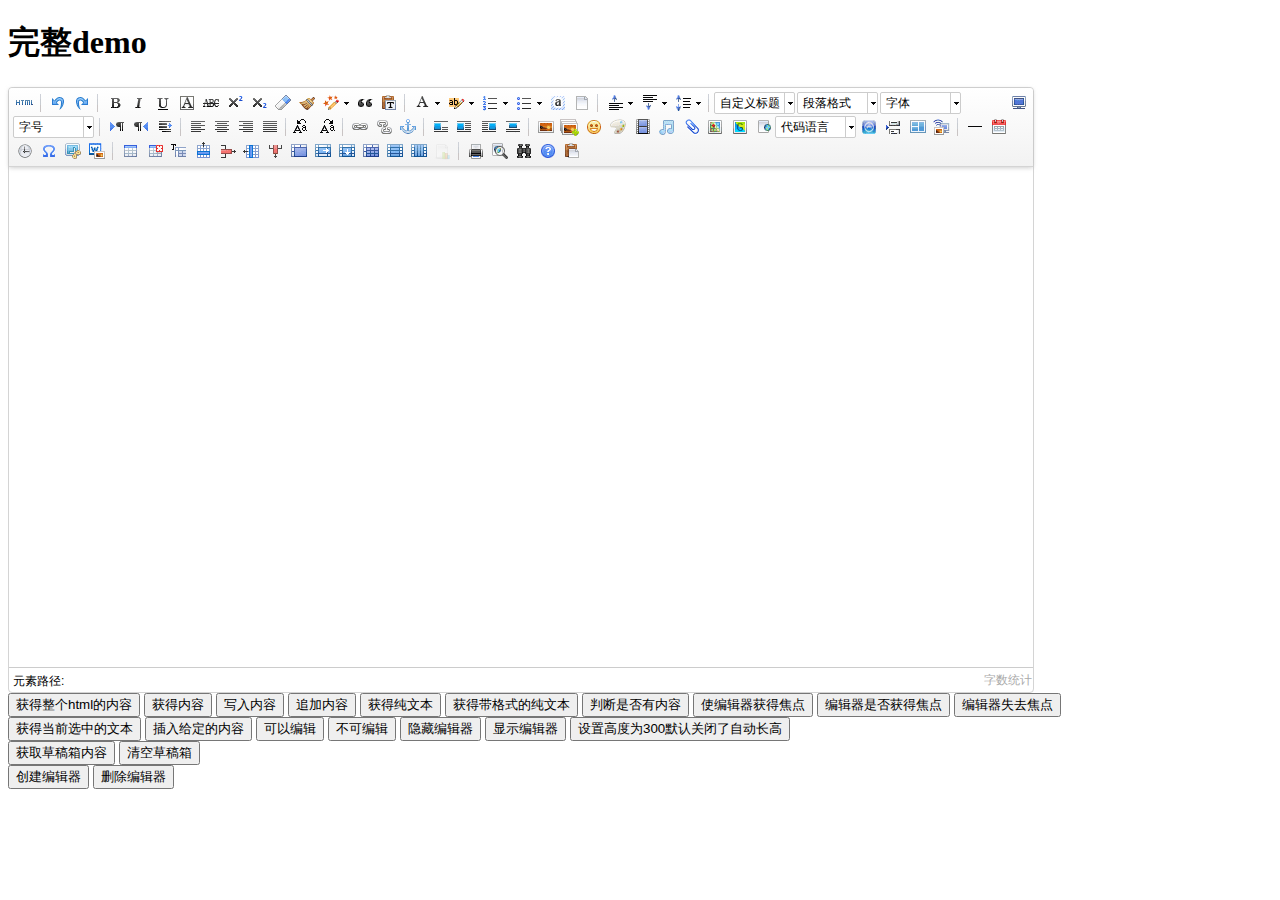
<file: src/main/webapp/common/ueditor/index.html>
<!DOCTYPE HTML PUBLIC "-//W3C//DTD HTML 4.01 Transitional//EN"
        "http://www.w3.org/TR/html4/loose.dtd">
<html>
<head>
    <title>完整demo</title>
    <meta http-equiv="Content-Type" content="text/html;charset=utf-8"/>
    <script type="text/javascript" charset="utf-8" src="ueditor.config.js"></script>
    <script type="text/javascript" charset="utf-8" src="ueditor.all.min.js"> </script>
    <!--建议手动加在语言，避免在ie下有时因为加载语言失败导致编辑器加载失败-->
    <!--这里加载的语言文件会覆盖你在配置项目里添加的语言类型，比如你在配置项目里配置的是英文，这里加载的中文，那最后就是中文-->
    <script type="text/javascript" charset="utf-8" src="lang/zh-cn/zh-cn.js"></script>

    <style type="text/css">
        div{
            width:100%;
        }
    </style>
</head>
<body>
<div>
    <h1>完整demo</h1>
    <script id="editor" type="text/plain" style="width:1024px;height:500px;"></script>
</div>
<div id="btns">
    <div>
        <button onclick="getAllHtml()">获得整个html的内容</button>
        <button onclick="getContent()">获得内容</button>
        <button onclick="setContent()">写入内容</button>
        <button onclick="setContent(true)">追加内容</button>
        <button onclick="getContentTxt()">获得纯文本</button>
        <button onclick="getPlainTxt()">获得带格式的纯文本</button>
        <button onclick="hasContent()">判断是否有内容</button>
        <button onclick="setFocus()">使编辑器获得焦点</button>
        <button onmousedown="isFocus(event)">编辑器是否获得焦点</button>
        <button onmousedown="setblur(event)" >编辑器失去焦点</button>

    </div>
    <div>
        <button onclick="getText()">获得当前选中的文本</button>
        <button onclick="insertHtml()">插入给定的内容</button>
        <button id="enable" onclick="setEnabled()">可以编辑</button>
        <button onclick="setDisabled()">不可编辑</button>
        <button onclick=" UE.getEditor('editor').setHide()">隐藏编辑器</button>
        <button onclick=" UE.getEditor('editor').setShow()">显示编辑器</button>
        <button onclick=" UE.getEditor('editor').setHeight(300)">设置高度为300默认关闭了自动长高</button>
    </div>

    <div>
        <button onclick="getLocalData()" >获取草稿箱内容</button>
        <button onclick="clearLocalData()" >清空草稿箱</button>
    </div>

</div>
<div>
    <button onclick="createEditor()">
    创建编辑器</button>
    <button onclick="deleteEditor()">
    删除编辑器</button>
</div>

<script type="text/javascript">

    //实例化编辑器
    //建议使用工厂方法getEditor创建和引用编辑器实例，如果在某个闭包下引用该编辑器，直接调用UE.getEditor('editor')就能拿到相关的实例
    var ue = UE.getEditor('editor');


    function isFocus(e){
        alert(UE.getEditor('editor').isFocus());
        UE.dom.domUtils.preventDefault(e)
    }
    function setblur(e){
        UE.getEditor('editor').blur();
        UE.dom.domUtils.preventDefault(e)
    }
    function insertHtml() {
        var value = prompt('插入html代码', '');
        UE.getEditor('editor').execCommand('insertHtml', value)
    }
    function createEditor() {
        enableBtn();
        UE.getEditor('editor');
    }
    function getAllHtml() {
        alert(UE.getEditor('editor').getAllHtml())
    }
    function getContent() {
        var arr = [];
        arr.push("使用editor.getContent()方法可以获得编辑器的内容");
        arr.push("内容为：");
        arr.push(UE.getEditor('editor').getContent());
        alert(arr.join("\n"));
    }
    function getPlainTxt() {
        var arr = [];
        arr.push("使用editor.getPlainTxt()方法可以获得编辑器的带格式的纯文本内容");
        arr.push("内容为：");
        arr.push(UE.getEditor('editor').getPlainTxt());
        alert(arr.join('\n'))
    }
    function setContent(isAppendTo) {
        var arr = [];
        arr.push("使用editor.setContent('欢迎使用ueditor')方法可以设置编辑器的内容");
        UE.getEditor('editor').setContent('欢迎使用ueditor', isAppendTo);
        alert(arr.join("\n"));
    }
    function setDisabled() {
        UE.getEditor('editor').setDisabled('fullscreen');
        disableBtn("enable");
    }

    function setEnabled() {
        UE.getEditor('editor').setEnabled();
        enableBtn();
    }

    function getText() {
        //当你点击按钮时编辑区域已经失去了焦点，如果直接用getText将不会得到内容，所以要在选回来，然后取得内容
        var range = UE.getEditor('editor').selection.getRange();
        range.select();
        var txt = UE.getEditor('editor').selection.getText();
        alert(txt)
    }

    function getContentTxt() {
        var arr = [];
        arr.push("使用editor.getContentTxt()方法可以获得编辑器的纯文本内容");
        arr.push("编辑器的纯文本内容为：");
        arr.push(UE.getEditor('editor').getContentTxt());
        alert(arr.join("\n"));
    }
    function hasContent() {
        var arr = [];
        arr.push("使用editor.hasContents()方法判断编辑器里是否有内容");
        arr.push("判断结果为：");
        arr.push(UE.getEditor('editor').hasContents());
        alert(arr.join("\n"));
    }
    function setFocus() {
        UE.getEditor('editor').focus();
    }
    function deleteEditor() {
        disableBtn();
        UE.getEditor('editor').destroy();
    }
    function disableBtn(str) {
        var div = document.getElementById('btns');
        var btns = UE.dom.domUtils.getElementsByTagName(div, "button");
        for (var i = 0, btn; btn = btns[i++];) {
            if (btn.id == str) {
                UE.dom.domUtils.removeAttributes(btn, ["disabled"]);
            } else {
                btn.setAttribute("disabled", "true");
            }
        }
    }
    function enableBtn() {
        var div = document.getElementById('btns');
        var btns = UE.dom.domUtils.getElementsByTagName(div, "button");
        for (var i = 0, btn; btn = btns[i++];) {
            UE.dom.domUtils.removeAttributes(btn, ["disabled"]);
        }
    }

    function getLocalData () {
        alert(UE.getEditor('editor').execCommand( "getlocaldata" ));
    }

    function clearLocalData () {
        UE.getEditor('editor').execCommand( "clearlocaldata" );
        alert("已清空草稿箱")
    }
</script>
</body>
</html>
</file>
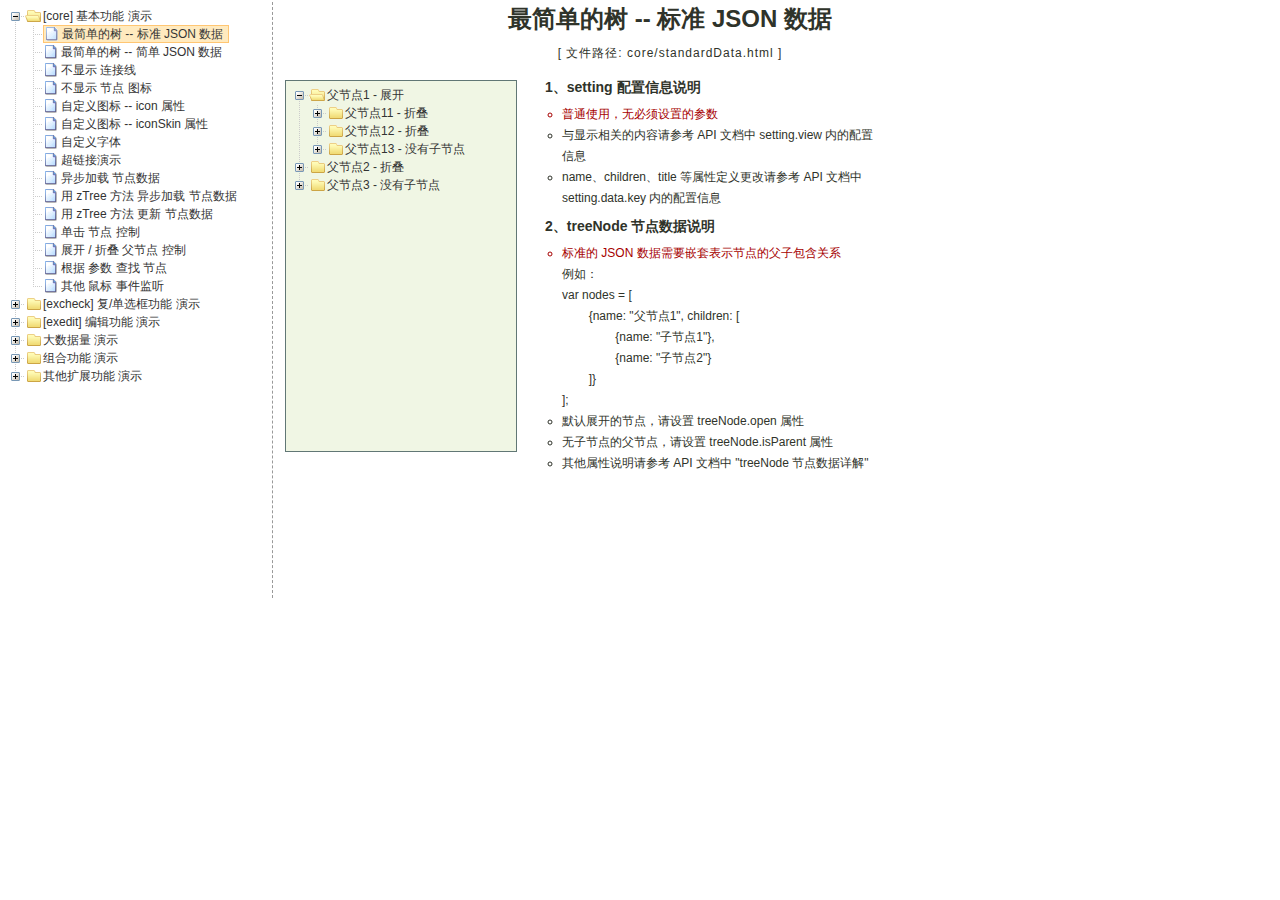
<file: src/main/webapp/common/ztree/demo/cn/index.html>
<!DOCTYPE HTML PUBLIC "-//W3C//DTD HTML 4.01//EN" "http://www.w3.org/TR/html4/strict.dtd">
<HTML>
 <HEAD>
  <TITLE> ZTREE DEMO </TITLE>
  <meta http-equiv="content-type" content="text/html; charset=UTF-8">
  <link rel="stylesheet" href="../../css/zTreeStyle/zTreeStyle.css" type="text/css">
  <style>
	body {
	background-color: white;
	margin:0; padding:0;
	text-align: center;
	}
	div, p, table, th, td {
		list-style:none;
		margin:0; padding:0;
		color:#333; font-size:12px;
		font-family:dotum, Verdana, Arial, Helvetica, AppleGothic, sans-serif;
	}
	#testIframe {margin-left: 10px;}
  </style>
<script type="text/javascript" src="../../js/jquery-1.4.4.min.js"></script>
<script type="text/javascript" src="../../js/jquery.ztree.core-3.5.js"></script>
  <SCRIPT type="text/javascript" >
  <!--
	var zTree;
	var demoIframe;

	var setting = {
		view: {
			dblClickExpand: false,
			showLine: true,
			selectedMulti: false
		},
		data: {
			simpleData: {
				enable:true,
				idKey: "id",
				pIdKey: "pId",
				rootPId: ""
			}
		},
		callback: {
			beforeClick: function(treeId, treeNode) {
				var zTree = $.fn.zTree.getZTreeObj("tree");
				if (treeNode.isParent) {
					zTree.expandNode(treeNode);
					return false;
				} else {
					demoIframe.attr("src",treeNode.file + ".html");
					return true;
				}
			}
		}
	};

	var zNodes =[
		{id:1, pId:0, name:"[core] 基本功能 演示", open:true},
		{id:101, pId:1, name:"最简单的树 --  标准 JSON 数据", file:"core/standardData"},
		{id:102, pId:1, name:"最简单的树 --  简单 JSON 数据", file:"core/simpleData"},
		{id:103, pId:1, name:"不显示 连接线", file:"core/noline"},
		{id:104, pId:1, name:"不显示 节点 图标", file:"core/noicon"},
		{id:105, pId:1, name:"自定义图标 --  icon 属性", file:"core/custom_icon"},
		{id:106, pId:1, name:"自定义图标 --  iconSkin 属性", file:"core/custom_iconSkin"},
		{id:107, pId:1, name:"自定义字体", file:"core/custom_font"},
		{id:115, pId:1, name:"超链接演示", file:"core/url"},
		{id:108, pId:1, name:"异步加载 节点数据", file:"core/async"},
		{id:109, pId:1, name:"用 zTree 方法 异步加载 节点数据", file:"core/async_fun"},
		{id:110, pId:1, name:"用 zTree 方法 更新 节点数据", file:"core/update_fun"},
		{id:111, pId:1, name:"单击 节点 控制", file:"core/click"},
		{id:112, pId:1, name:"展开 / 折叠 父节点 控制", file:"core/expand"},
		{id:113, pId:1, name:"根据 参数 查找 节点", file:"core/searchNodes"},
		{id:114, pId:1, name:"其他 鼠标 事件监听", file:"core/otherMouse"},

		{id:2, pId:0, name:"[excheck] 复/单选框功能 演示", open:false},
		{id:201, pId:2, name:"Checkbox 勾选操作", file:"excheck/checkbox"},
		{id:206, pId:2, name:"Checkbox nocheck 演示", file:"excheck/checkbox_nocheck"},
		{id:207, pId:2, name:"Checkbox chkDisabled 演示", file:"excheck/checkbox_chkDisabled"},
		{id:208, pId:2, name:"Checkbox halfCheck 演示", file:"excheck/checkbox_halfCheck"},
		{id:202, pId:2, name:"Checkbox 勾选统计", file:"excheck/checkbox_count"},
		{id:203, pId:2, name:"用 zTree 方法 勾选 Checkbox", file:"excheck/checkbox_fun"},
		{id:204, pId:2, name:"Radio 勾选操作", file:"excheck/radio"},
		{id:209, pId:2, name:"Radio nocheck 演示", file:"excheck/radio_nocheck"},
		{id:210, pId:2, name:"Radio chkDisabled 演示", file:"excheck/radio_chkDisabled"},
		{id:211, pId:2, name:"Radio halfCheck 演示", file:"excheck/radio_halfCheck"},
		{id:205, pId:2, name:"用 zTree 方法 勾选 Radio", file:"excheck/radio_fun"},

		{id:3, pId:0, name:"[exedit] 编辑功能 演示", open:false},
		{id:301, pId:3, name:"拖拽 节点 基本控制", file:"exedit/drag"},
		{id:302, pId:3, name:"拖拽 节点 高级控制", file:"exedit/drag_super"},
		{id:303, pId:3, name:"用 zTree 方法 移动 / 复制 节点", file:"exedit/drag_fun"},
		{id:304, pId:3, name:"基本 增 / 删 / 改 节点", file:"exedit/edit"},
		{id:305, pId:3, name:"高级 增 / 删 / 改 节点", file:"exedit/edit_super"},
		{id:306, pId:3, name:"用 zTree 方法 增 / 删 / 改 节点", file:"exedit/edit_fun"},
		{id:307, pId:3, name:"异步加载 & 编辑功能 共存", file:"exedit/async_edit"},
		{id:308, pId:3, name:"多棵树之间 的 数据交互", file:"exedit/multiTree"},

		{id:4, pId:0, name:"大数据量 演示", open:false},
		{id:401, pId:4, name:"一次性加载大数据量", file:"bigdata/common"},
		{id:402, pId:4, name:"分批异步加载大数据量", file:"bigdata/diy_async"},
		{id:403, pId:4, name:"分批异步加载大数据量", file:"bigdata/page"},

		{id:5, pId:0, name:"组合功能 演示", open:false},
		{id:501, pId:5, name:"冻结根节点", file:"super/oneroot"},
		{id:502, pId:5, name:"单击展开/折叠节点", file:"super/oneclick"},
		{id:503, pId:5, name:"保持展开单一路径", file:"super/singlepath"},
		{id:504, pId:5, name:"添加 自定义控件", file:"super/diydom"},
		{id:505, pId:5, name:"checkbox / radio 共存", file:"super/checkbox_radio"},
		{id:506, pId:5, name:"左侧菜单", file:"super/left_menu"},
		{id:513, pId:5, name:"OutLook 样式的左侧菜单", file:"super/left_menuForOutLook"},
		{id:507, pId:5, name:"下拉菜单", file:"super/select_menu"},
		{id:509, pId:5, name:"带 checkbox 的多选下拉菜单", file:"super/select_menu_checkbox"},
		{id:510, pId:5, name:"带 radio 的单选下拉菜单", file:"super/select_menu_radio"},
		{id:508, pId:5, name:"右键菜单 的 实现", file:"super/rightClickMenu"},
		{id:511, pId:5, name:"与其他 DOM 拖拽互动", file:"super/dragWithOther"},
		{id:512, pId:5, name:"异步加载模式下全部展开", file:"super/asyncForAll"},

		{id:6, pId:0, name:"其他扩展功能 演示", open:false},
		{id:601, pId:6, name:"隐藏普通节点", file:"exhide/common"},
		{id:602, pId:6, name:"配合 checkbox 的隐藏", file:"exhide/checkbox"},
		{id:603, pId:6, name:"配合 radio 的隐藏", file:"exhide/radio"}
	];

	$(document).ready(function(){
		var t = $("#tree");
		t = $.fn.zTree.init(t, setting, zNodes);
		demoIframe = $("#testIframe");
		demoIframe.bind("load", loadReady);
		var zTree = $.fn.zTree.getZTreeObj("tree");
		zTree.selectNode(zTree.getNodeByParam("id", 101));

	});

	function loadReady() {
		var bodyH = demoIframe.contents().find("body").get(0).scrollHeight,
		htmlH = demoIframe.contents().find("html").get(0).scrollHeight,
		maxH = Math.max(bodyH, htmlH), minH = Math.min(bodyH, htmlH),
		h = demoIframe.height() >= maxH ? minH:maxH ;
		if (h < 530) h = 530;
		demoIframe.height(h);
	}

  //-->
  </SCRIPT>
 </HEAD>

<BODY>
<TABLE border=0 height=600px align=left>
	<TR>
		<TD width=260px align=left valign=top style="BORDER-RIGHT: #999999 1px dashed">
			<ul id="tree" class="ztree" style="width:260px; overflow:auto;"></ul>
		</TD>
		<TD width=770px align=left valign=top><IFRAME ID="testIframe" Name="testIframe" FRAMEBORDER=0 SCROLLING=AUTO width=100%  height=600px SRC="core/standardData.html"></IFRAME></TD>
	</TR>
</TABLE>

</BODY>
</HTML>
</file>
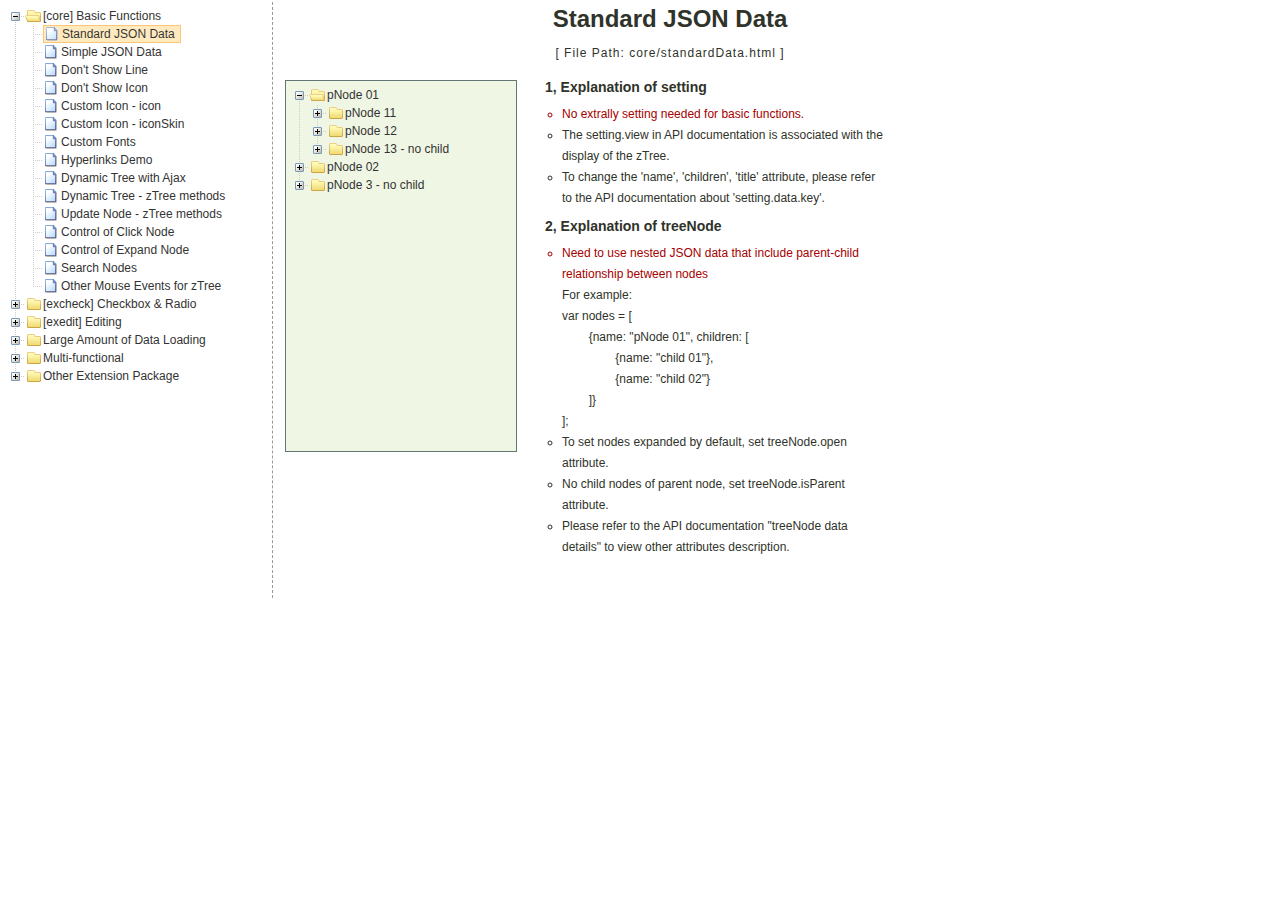
<file: src/main/webapp/common/ztree/demo/en/index.html>
<!DOCTYPE HTML PUBLIC "-//W3C//DTD HTML 4.01//EN" "http://www.w3.org/TR/html4/strict.dtd">
<HTML>
 <HEAD>
  <TITLE> ZTREE DEMO </TITLE>
  <meta http-equiv="content-type" content="text/html; charset=UTF-8">
  <link rel="stylesheet" href="../../css/zTreeStyle/zTreeStyle.css" type="text/css">
  <style>
	body {
	background-color: white;
	margin:0; padding:0;
	text-align: center;
	}
	div, p, table, th, td {
		list-style:none; 
		margin:0; padding:0; 
		color:#333; font-size:12px; 
		font-family:dotum, Verdana, Arial, Helvetica, AppleGothic, sans-serif;
	}
	#testIframe {margin-left: 10px;}
  </style>
<script type="text/javascript" src="../../js/jquery-1.4.4.min.js"></script>
<script type="text/javascript" src="../../js/jquery.ztree.core-3.5.js"></script>
  <SCRIPT type="text/javascript" >
  <!--
	var zTree;
	var demoIframe;

	var setting = {
		view: {
			dblClickExpand: false,
			showLine: true,
			selectedMulti: false
		},
		data: {
			simpleData: {
				enable:true,
				idKey: "id",
				pIdKey: "pId",
				rootPId: ""
			}
		},
		callback: {
			beforeClick: function(treeId, treeNode) {
				var zTree = $.fn.zTree.getZTreeObj("tree");
				if (treeNode.isParent) {
					zTree.expandNode(treeNode);
					return false;
				} else {
					demoIframe.attr("src",treeNode.file + ".html");
					return true;
				}
			}
		}
	};

	var zNodes = [
		{id:1, pId:0, name:"[core] Basic Functions", open:false},
		{id:101, pId:1, name:"Standard JSON Data", file:"core/standardData"},
		{id:102, pId:1, name:"Simple JSON Data", file:"core/simpleData"},
		{id:103, pId:1, name:"Don't Show Line", file:"core/noline"},
		{id:104, pId:1, name:"Don't Show Icon", file:"core/noicon"},
		{id:105, pId:1, name:"Custom Icon - icon", file:"core/custom_icon"},
		{id:106, pId:1, name:"Custom Icon - iconSkin", file:"core/custom_iconSkin"},
		{id:107, pId:1, name:"Custom Fonts", file:"core/custom_font"},
		{id:115, pId:1, name:"Hyperlinks Demo", file:"core/url"},
		{id:108, pId:1, name:"Dynamic Tree with Ajax", file:"core/async"},
		{id:109, pId:1, name:"Dynamic Tree - zTree methods", file:"core/async_fun"},
		{id:110, pId:1, name:"Update Node - zTree methods", file:"core/update_fun"},
		{id:111, pId:1, name:"Control of Click Node", file:"core/click"},
		{id:112, pId:1, name:"Control of Expand Node", file:"core/expand"},
		{id:113, pId:1, name:"Search Nodes", file:"core/searchNodes"},
		{id:114, pId:1, name:"Other Mouse Events for zTree", file:"core/otherMouse"},

		{id:2, pId:0, name:"[excheck] Checkbox & Radio", open:false},
		{id:201, pId:2, name:"Checkbox Operation", file:"excheck/checkbox"},
		{id:206, pId:2, name:"Checkbox nocheck Demo", file:"excheck/checkbox_nocheck"},
		{id:207, pId:2, name:"Checkbox chkDisabled Demo", file:"excheck/checkbox_chkDisabled"},
		{id:208, pId:2, name:"Checkbox halfCheck Demo", file:"excheck/checkbox_halfCheck"},
		{id:202, pId:2, name:"Statistics Checkbox is Checked", file:"excheck/checkbox_count"},
		{id:203, pId:2, name:"Checkbox - zTree methods", file:"excheck/checkbox_fun"},
		{id:204, pId:2, name:"Radio Operation", file:"excheck/radio"},
		{id:209, pId:2, name:"Radio nocheck Demo", file:"excheck/radio_nocheck"},
		{id:210, pId:2, name:"Radio chkDisabled Demo", file:"excheck/radio_chkDisabled"},
		{id:211, pId:2, name:"Radio halfCheck Demo", file:"excheck/radio_halfCheck"},
		{id:205, pId:2, name:"Radio - zTree methods", file:"excheck/radio_fun"},

		{id:3, pId:0, name:"[exedit] Editing", open:false},
		{id:301, pId:3, name:"Normal Drag Node Operation", file:"exedit/drag"},
		{id:302, pId:3, name:"Advanced Drag Node Operation", file:"exedit/drag_super"},
		{id:303, pId:3, name:"Move / Copy - zTree methods", file:"exedit/drag_fun"},
		{id:304, pId:3, name:"Basic Edit Nodes", file:"exedit/edit"},
		{id:305, pId:3, name:"Advanced Edit Nodes", file:"exedit/edit_super"},
		{id:306, pId:3, name:"Edit Nodes - zTree methods", file:"exedit/edit_fun"},
		{id:307, pId:3, name:"Editing Dynamic Tree", file:"exedit/async_edit"},
		{id:308, pId:3, name:"Multiple Trees", file:"exedit/multiTree"},

		{id:4, pId:0, name:"Large Amount of Data Loading", open:false},
		{id:401, pId:4, name:"One-time Large Data Loading", file:"bigdata/common"},
		{id:402, pId:4, name:"Loading Data in Batches", file:"bigdata/diy_async"},
		{id:403, pId:4, name:"Loading Data By Pagination", file:"bigdata/page"},

		{id:5, pId:0, name:"Multi-functional", open:false},
		{id:501, pId:5, name:"Freeze the Root Node", file:"super/oneroot"},
		{id:502, pId:5, name:"Click to Expand Node", file:"super/oneclick"},
		{id:503, pId:5, name:"Keep Single Path", file:"super/singlepath"},
		{id:504, pId:5, name:"Adding Custom DOM", file:"super/diydom"},
		{id:505, pId:5, name:"Checkbox / Radio Coexistence", file:"super/checkbox_radio"},
		{id:506, pId:5, name:"Left Menu", file:"super/left_menu"},
		{id:513, pId:5, name:"Left Menu Like OutLook Style", file:"super/left_menuForOutLook"},
		{id:507, pId:5, name:"Drop-down Menu", file:"super/select_menu"},
		{id:509, pId:5, name:"Drop-down Menu with checkbox", file:"super/select_menu_checkbox"},
		{id:510, pId:5, name:"Drop-down Menu with radio", file:"super/select_menu_radio"},
		{id:508, pId:5, name:"Right-click Menu", file:"super/rightClickMenu"},
		{id:511, pId:5, name:"Drag With Other DOMs", file:"super/dragWithOther"},
		{id:512, pId:5, name:"Expand All Nodes with Async", file:"super/asyncForAll"},

		{id:6, pId:0, name:"Other Extension Package", open:false},
		{id:601, pId:6, name:"hide ordinary node", file:"exhide/common"},
		{id:602, pId:6, name:"hide with checkbox mode", file:"exhide/checkbox"},
		{id:603, pId:6, name:"hide with radio mode", file:"exhide/radio"}
	];

	$(document).ready(function(){
		var t = $("#tree");
		t = $.fn.zTree.init(t, setting, zNodes);
		demoIframe = $("#testIframe");
		demoIframe.bind("load", loadReady);
		var zTree = $.fn.zTree.getZTreeObj("tree");
		zTree.selectNode(zTree.getNodeByParam("id", 101));
	
	});

	function loadReady() {
		var bodyH = demoIframe.contents().find("body").get(0).scrollHeight,
		htmlH = demoIframe.contents().find("html").get(0).scrollHeight,
		maxH = Math.max(bodyH, htmlH), minH = Math.min(bodyH, htmlH),
		h = demoIframe.height() >= maxH ? minH:maxH ;
		if (h < 530) h = 530;
		demoIframe.height(h);
	}

  //-->
  </SCRIPT>
 </HEAD>

<BODY>
<TABLE border=0 height=600px align=left>
	<TR>
		<TD width=260px align=left valign=top style="BORDER-RIGHT: #999999 1px dashed">
			<ul id="tree" class="ztree" style="width:260px; overflow:auto;"></ul>
		</TD>
		<TD width=770px align=left valign=top><IFRAME ID="testIframe" Name="testIframe" FRAMEBORDER=0 SCROLLING=AUTO width=100%  height=600px SRC="core/standardData.html"></IFRAME></TD>
	</TR>
</TABLE>

 </BODY>
</HTML>
</file>
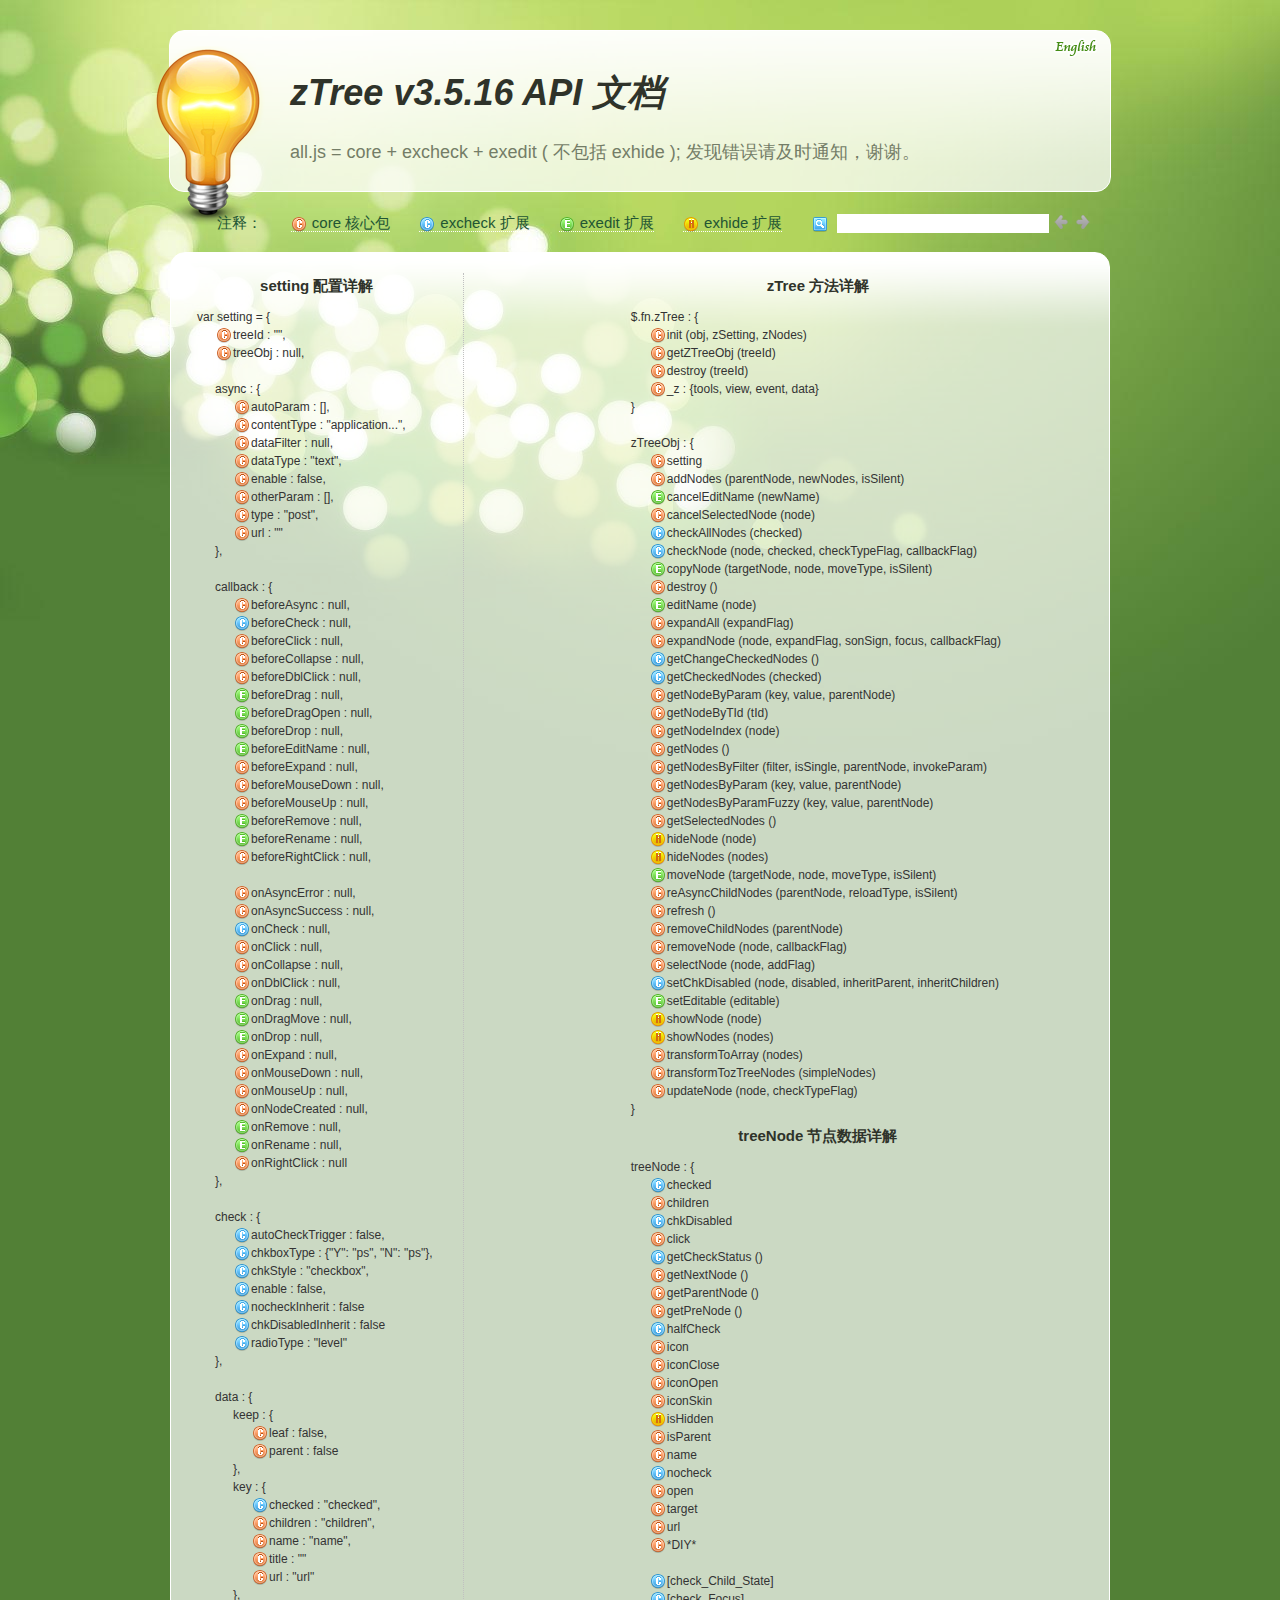
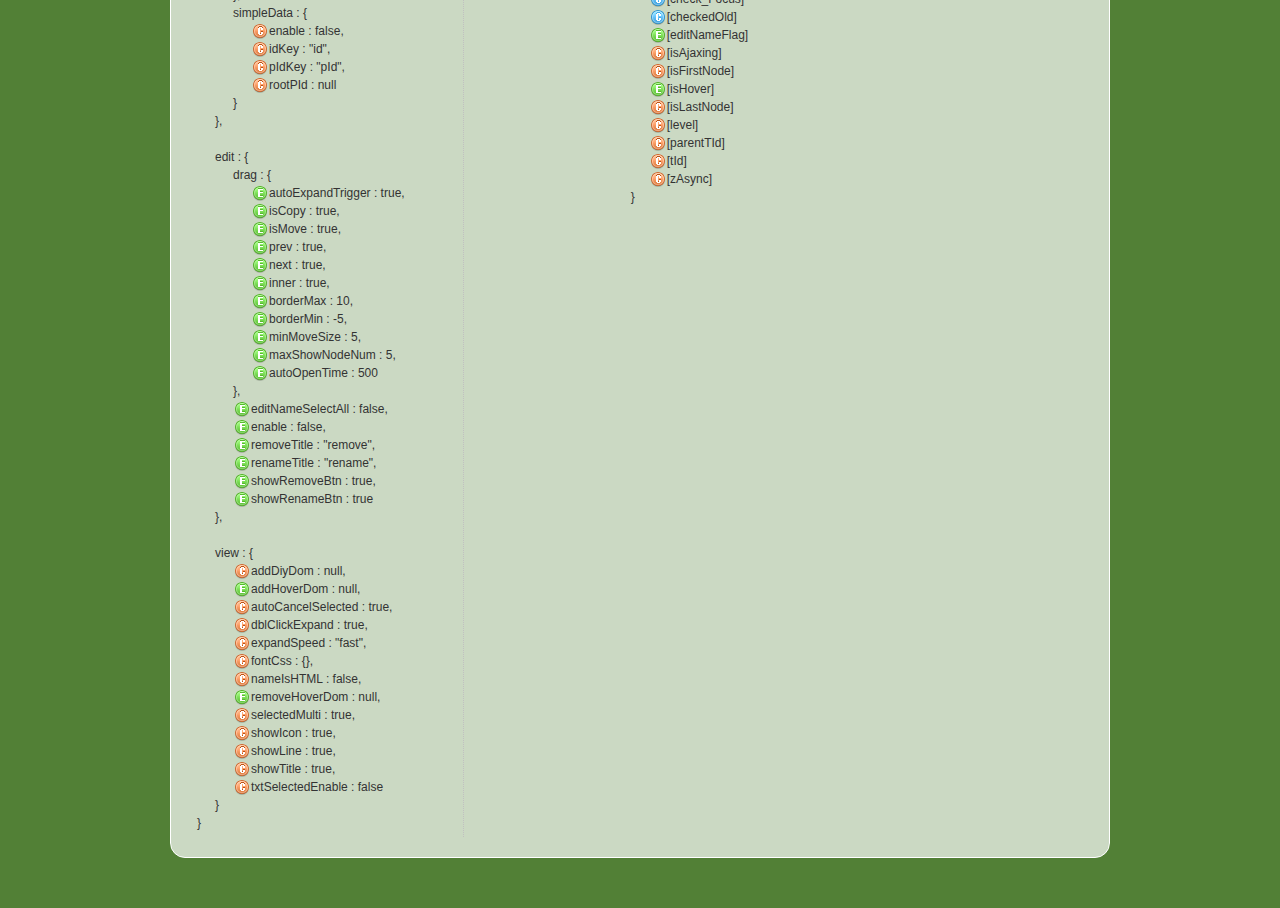
<file: src/main/webapp/common/ztree/api/API_cn.html>
<!DOCTYPE html>
<html>
	<head>
		<meta http-equiv="Content-Type" content="text/html; charset=UTF-8">
		<title>API 文档 [zTree --  jQuery 树插件]</title>
		<link rel="stylesheet" href="apiCss/common.css" type="text/css">
		<link rel='stylesheet' href='apiCss/zTreeStyleForApi.css' type='text/css'>
		<script type="text/javascript">
			var ie = (function(){
				var undef,
				v = 3,
				div = document.createElement('div'),
				all = div.getElementsByTagName('i');
				while (
				div.innerHTML = '<!--[if gt IE ' + (++v) + ']><i></i><![endif]-->',
				all[0]
			);
				return v > 4 ? v : undef;
			}()), ie6 = (ie === 6),
			path = window.location.pathname.replace(/.*\/([^\/\.]*)\..*/g,"$1"),
			langLib = [];
			ie = ie<9;
			if(ie) {
				document.write('<link rel="stylesheet" href="apiCss/common_ie6.css" type="text/css">');
			}
			var lang = "cn",
			ajaxMsg = "如果你使用的是 Chrome 浏览器，那么请把 API 文档发布到 web 服务目录下访问。\n\n（Chrome 浏览器不支持本地 ajax 访问, 即：file://）";

		</script>
	</head>
	<body>
		<div id="header_wrap" class="header_wrap" style="padding-top: 30px;">
			<div id="header" class="header round">
				<div class="light-bulb" alt=""></div>
				<div class="ieSuggest">浏览本网站建议您使用 Chrome、FireFox、Opera、IE9 等浏览器（只要不是 IE6 7 8 就行）, 速度会更快，画面会更炫！</div>
				<div class="google_plus"><g:plusone></g:plusone></div>
				<div class="header-text">
					<h1><em>zTree v3.5.16 API 文档</em></h1><p></p>
					<p>all.js = core + excheck + exedit ( 不包括 exhide ); 发现错误请及时通知，谢谢。</p>
				</div>
				<ul class="shortcuts language" style="top:0;">
					<li><a href="API_en.html" onclick="window.location.href='API_en.html'"><button class="ico en" title="英文版" type="button"></button><span class=""></span></a></li>
				</ul>
			</div>
		</div>
		<div id="content_wrap" class="content_wrap">
			<div id="content" class="content">
				<div class="nav_section">
					<ul>
						<li class="first">注释：</li>
						<li><button class="ico16 z_core" onfocus="this.blur();"></button><span>core 核心包</span></li>
						<li><button class="ico16 z_check" onfocus="this.blur();"></button><span>excheck 扩展</span></li>
						<li><button class="ico16 z_edit" onfocus="this.blur();"></button><span>exedit 扩展</span></li>
						<li><button class="ico16 z_hide" onfocus="this.blur();"></button><span>exhide 扩展</span></li>
						<li class="noline">
							<button class="ico16 z_search" onfocus="this.blur();" title="Enter 以及 左、右键可以快速定位查找结果"></button>
							<input type="text" class="searchKey search empty" value=""><input type="text" class="searchResult search" value="">
							<button class="ico16 searchPrev disabled" onfocus="this.blur();" title="Enter 以及 左、右键可以快速定位查找结果"></button><button class="ico16 searchNext disabled" onfocus="this.blur();" title="Enter 以及 左、右键可以快速定位查找结果"></button>
						</li>
					</ul>
				</div>

				<div id="contentBox" class="contentBox round clearfix">
					<div id="apiContent" class="apiContent">
						<div id="api_setting" class="api_setting left">
							<ul class="api_content_title"><li>setting 配置详解</li></ul>
							<ul id="settingTree" class="ztree"></ul>
						</div>
						<div id="api_function" class="api_function right">
							<ul class="api_content_title"><li>zTree 方法详解</li></ul>
							<ul id="functionTree" class="ztree"></ul>
							<ul class="api_content_title"><li>treeNode 节点数据详解</li></ul>
							<ul id="treenodeTree" class="ztree"></ul>
						</div>
					</div>
				</div>
				<div class="clear"></div>
			</div>
		</div>

		<!-- overlayed -->
		<div id="overlayDiv" class="baby_overlay">
			<div id="overlayContent" class="content round clearfix">
				<div class="overlaySearch">
					<button class="ico16 z_search" onfocus="this.blur();" title="Enter 以及 左、右键可以快速定位查找结果"></button>
					<input type="text" class="searchKey search empty" value=""><input type="text" class="searchResult search" value="">
					<button class="ico16 searchPrev disabled" onfocus="this.blur();" title="Enter 以及 左、右键可以快速定位查找结果"></button><button class="ico16 searchNext disabled" onfocus="this.blur();" title="Enter 以及 左、右键可以快速定位查找结果"></button>
				</div>
				<a id="overlayDivCloseBtn" class="close"></a>
				<div id="overlayDetailDiv" class="details"></div>
			</div>
			<div id="overlayDivArrow" class="baby_overlay_arrow"></div>
		</div>
		<script type="text/javascript" src="apiCss/jquery-1.6.2.min.js"></script>
		<script type='text/javascript' src='apiCss/jquery.ztree.core-3.5.js'></script>
		<script type='text/javascript' src='apiCss/api.js'></script>
		<script type="text/javascript">
			$(document).ready(function(){
				apiContent._init();
			});
		</script>
	</body>
</html>
</file>
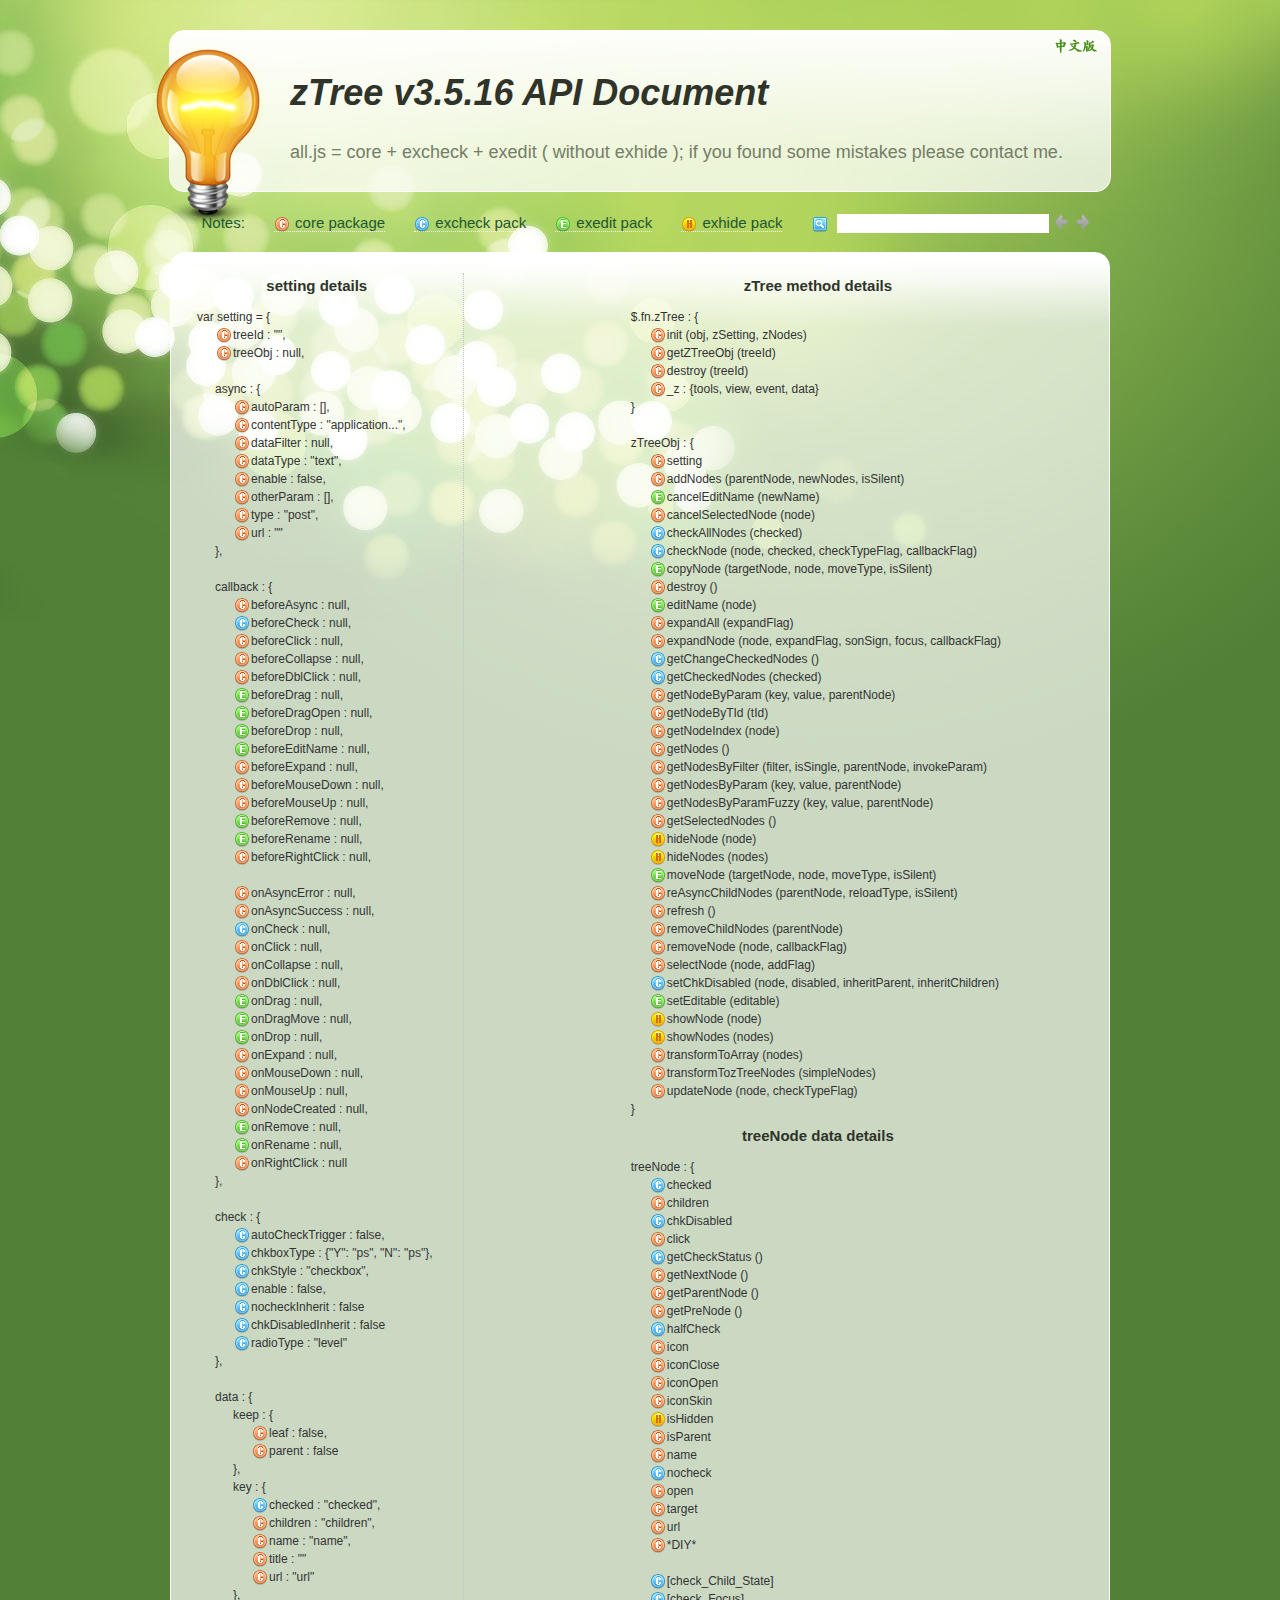
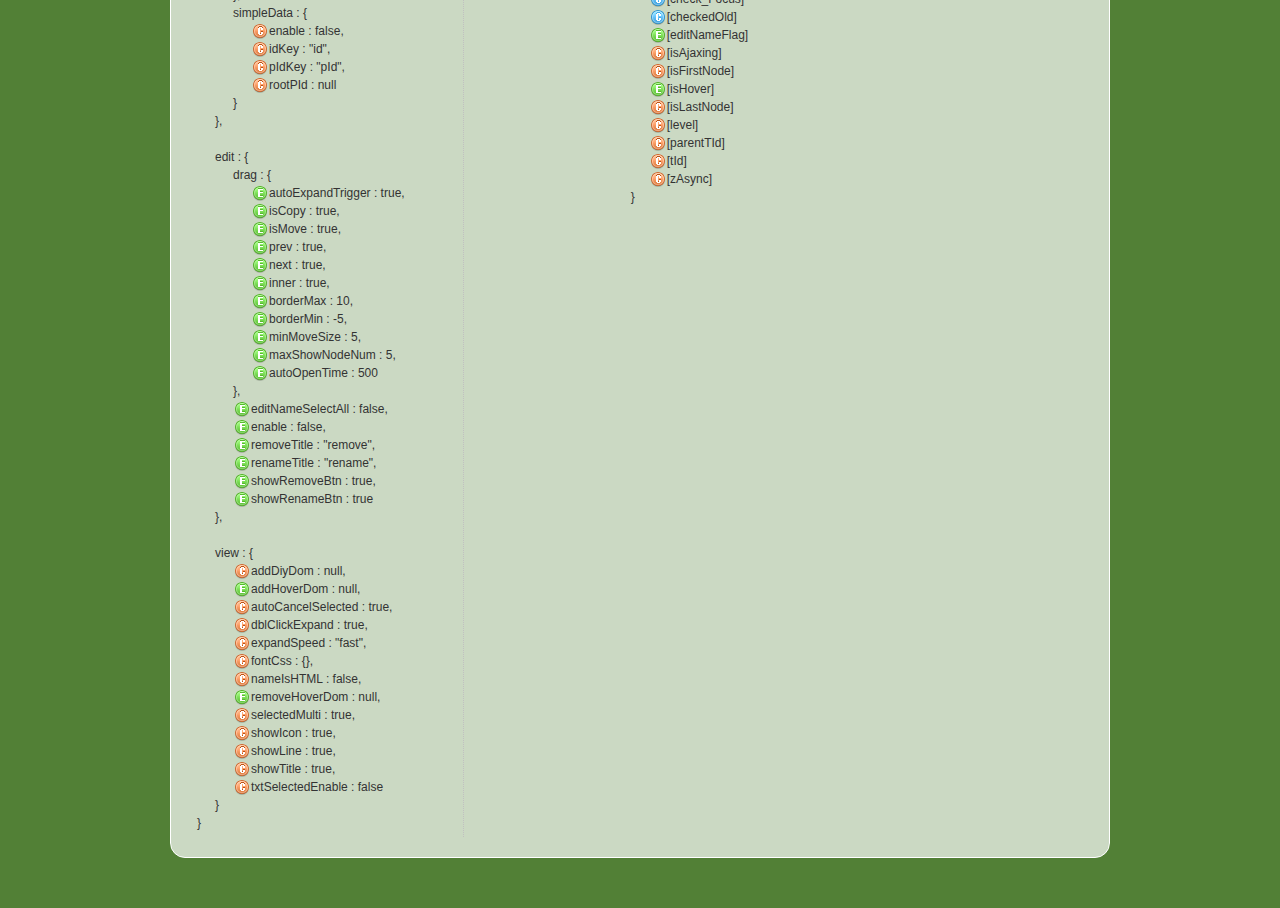
<file: src/main/webapp/common/ztree/api/API_en.html>
<!DOCTYPE html>
<html>
	<head>
		<meta http-equiv="Content-Type" content="text/html; charset=UTF-8">
		<title>API Document [zTree -- jQuery tree plug-ins.]</title>
		<link rel="stylesheet" href="apiCss/common.css" type="text/css">
		<link rel='stylesheet' href='apiCss/zTreeStyleForApi.css' type='text/css'>
		<script type="text/javascript">
			var ie = (function(){
				var undef,
				v = 3,
				div = document.createElement('div'),
				all = div.getElementsByTagName('i');
				while (
				div.innerHTML = '<!--[if gt IE ' + (++v) + ']><i></i><![endif]-->',
				all[0]
			);
				return v > 4 ? v : undef;
			}()), ie6 = (ie === 6),
			path = window.location.pathname.replace(/.*\/([^\/\.]*)\..*/g,"$1"),
			langLib = [];
			ie = ie<9;
			if(ie) {
				document.write('<link rel="stylesheet" href="apiCss/common_ie6.css" type="text/css">');
			}
			var lang = "en",
			ajaxMsg = "If you use chrome browser, please copy the API files to local webserver. \n\n( because chrome browser can't allow AJAX access to 'file://' )";
		</script>
	</head>
	<body>
		<div id="header_wrap" class="header_wrap" style="padding-top: 30px;">
			<div id="header" class="header round">
				<div class="light-bulb" alt=""></div>
				<div class="ieSuggest">If you use the Chrome / FireFox / Opera / IE9 browser will be even more dazzling effect!</div>
				<div class="google_plus"><g:plusone></g:plusone></div>
				<div class="header-text">
					<h1><em>zTree v3.5.16 API Document</em></h1><p></p>
					<p>all.js = core + excheck + exedit ( without exhide ); if you found some mistakes please contact me.</p>
				</div>
				<ul class="shortcuts language" style="top:0;">
					<li><a href="API_cn.html" onclick="window.location.href='API_cn.html'"><button class="ico cn" title="Chinese" type="button"></button><span class=""></span></a></li>
				</ul>
			</div>
		</div>
		<div id="content_wrap" class="content_wrap">
			<div id="content" class="content">
				<div class="nav_section">
					<ul>
						<li class="first">Notes: </li>
						<li><button class="ico16 z_core" onfocus="this.blur();"></button><span>core package</span></li>
						<li><button class="ico16 z_check" onfocus="this.blur();"></button><span>excheck pack</span></li>
						<li><button class="ico16 z_edit" onfocus="this.blur();"></button><span>exedit pack</span></li>
						<li><button class="ico16 z_hide" onfocus="this.blur();"></button><span>exhide pack</span></li>
						<li class="noline">
							<button class="ico16 z_search" onfocus="this.blur();" title="'Enter', 'left' and 'right' key can locate the search results quickly."></button>
							<input type="text" class="searchKey search empty" value=""><input type="text" class="searchResult search" value="">
							<button class="ico16 searchPrev disabled" onfocus="this.blur();" title="'Enter', 'left' and 'right' key can locate the search results quickly."></button><button class="ico16 searchNext disabled" onfocus="this.blur();" title="'Enter', 'left' and 'right' key can locate the search results quickly."></button>
						</li>
					</ul>
				</div>

				<div id="contentBox" class="contentBox round clearfix">
					<div id="apiContent" class="apiContent">
						<div id="api_setting" class="api_setting left">
							<ul class="api_content_title"><li>setting details</li></ul>
							<ul id="settingTree" class="ztree"></ul>
						</div>
						<div id="api_function" class="api_function right">
							<ul class="api_content_title"><li>zTree method details</li></ul>
							<ul id="functionTree" class="ztree"></ul>
							<ul class="api_content_title"><li>treeNode data details</li></ul>
							<ul id="treenodeTree" class="ztree"></ul>
						</div>
					</div>
				</div>
				<div class="clear"></div>
			</div>
		</div>

		<!-- overlayed -->
		<div id="overlayDiv" class="baby_overlay">
			<div id="overlayContent" class="content round clearfix">
				<div class="overlaySearch">
					<button class="ico16 z_search" onfocus="this.blur();" title="'Enter', 'left' and 'right' key can locate the search results quickly."></button>
					<input type="text" class="searchKey search empty" value=""><input type="text" class="searchResult search" value="">
					<button class="ico16 searchPrev disabled" onfocus="this.blur();" title="'Enter', 'left' and 'right' key can locate the search results quickly."></button><button class="ico16 searchNext disabled" onfocus="this.blur();" title="'Enter', 'left' and 'right' key can locate the search results quickly."></button>
				</div>
				<a id="overlayDivCloseBtn" class="close"></a>
				<div id="overlayDetailDiv" class="details"></div>
			</div>
			<div id="overlayDivArrow" class="baby_overlay_arrow"></div>
		</div>
		<script type="text/javascript" src="apiCss/jquery-1.6.2.min.js"></script>
		<script type='text/javascript' src='apiCss/jquery.ztree.core-3.5.js'></script>
		<script type='text/javascript' src='apiCss/api.js'></script>
		<script type="text/javascript">
			$(document).ready(function(){
				apiContent._init();
			});
		</script>
	</body>
</html>
</file>
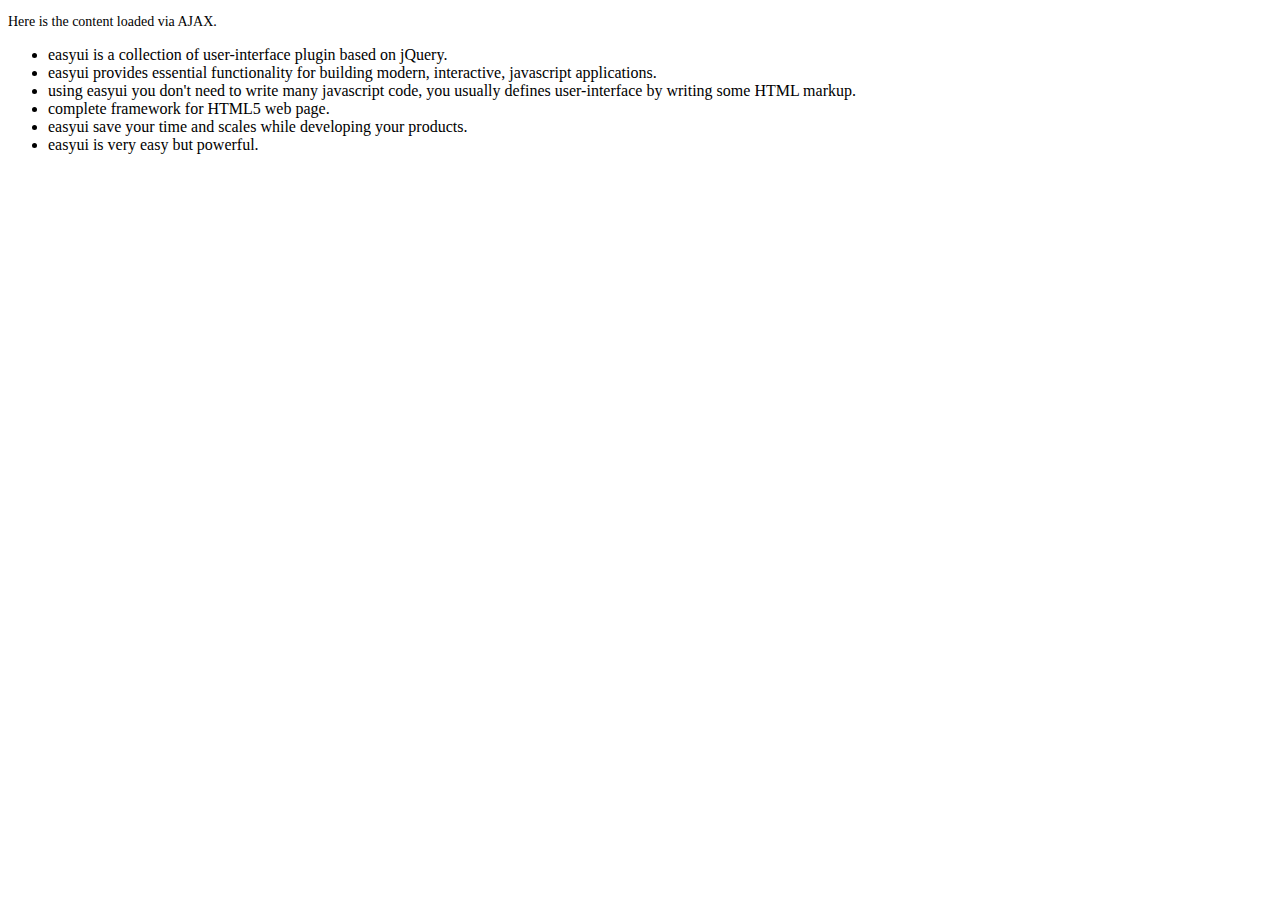
<file: src/main/webapp/common/easyui/demo/accordion/_content.html>
<!DOCTYPE html>
<html>
<head>
	<meta charset="UTF-8">
	<title>AJAX Content</title>
</head>
<body>
	<p style="font-size:14px">Here is the content loaded via AJAX.</p>
	<ul>
		<li>easyui is a collection of user-interface plugin based on jQuery.</li>
		<li>easyui provides essential functionality for building modern, interactive, javascript applications.</li>
		<li>using easyui you don't need to write many javascript code, you usually defines user-interface by writing some HTML markup.</li>
		<li>complete framework for HTML5 web page.</li>
		<li>easyui save your time and scales while developing your products.</li>
		<li>easyui is very easy but powerful.</li>
	</ul>
</body>
</html>
</file>
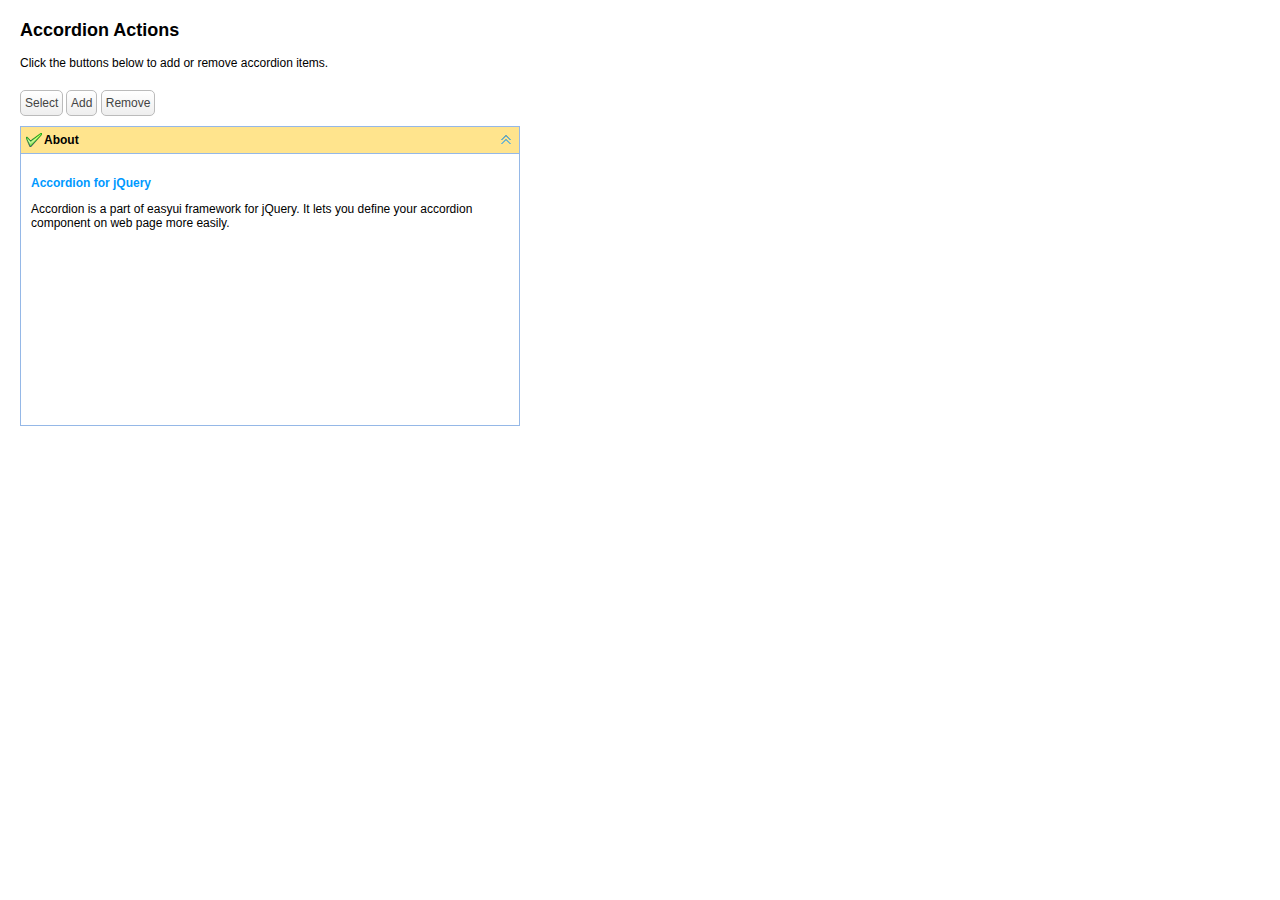
<file: src/main/webapp/common/easyui/demo/accordion/actions.html>
<!DOCTYPE html>
<html>
<head>
	<meta charset="UTF-8">
	<title>Accordion Actions - jQuery EasyUI Demo</title>
	<link rel="stylesheet" type="text/css" href="../../themes/default/easyui.css">
	<link rel="stylesheet" type="text/css" href="../../themes/icon.css">
	<link rel="stylesheet" type="text/css" href="../demo.css">
	<script type="text/javascript" src="../../jquery.min.js"></script>
	<script type="text/javascript" src="../../jquery.easyui.min.js"></script>
</head>
<body>
	<h2>Accordion Actions</h2>
	<p>Click the buttons below to add or remove accordion items.</p>
	<div style="margin:20px 0 10px 0;">
		<a href="javascript:void(0)" class="easyui-linkbutton" onclick="selectPanel()">Select</a>
		<a href="javascript:void(0)" class="easyui-linkbutton" onclick="addPanel()">Add</a>
		<a href="javascript:void(0)" class="easyui-linkbutton" onclick="removePanel()">Remove</a>
	</div>
	<div id="aa" class="easyui-accordion" style="width:500px;height:300px;">
		<div title="About" data-options="iconCls:'icon-ok'" style="overflow:auto;padding:10px;">
			<h3 style="color:#0099FF;">Accordion for jQuery</h3>
			<p>Accordion is a part of easyui framework for jQuery. It lets you define your accordion component on web page more easily.</p>
		</div>
	</div>
	<script type="text/javascript">
		function selectPanel(){
			$.messager.prompt('Prompt','Please enter the panel title:',function(s){
				if (s){
					$('#aa').accordion('select',s);
				}
			});
		}
		var idx = 1;
		function addPanel(){
			$('#aa').accordion('add',{
				title:'Title'+idx,
				content:'<div style="padding:10px">Content'+idx+'</div>'
			});
			idx++;
		}
		function removePanel(){
			var pp = $('#aa').accordion('getSelected');
			if (pp){
				var index = $('#aa').accordion('getPanelIndex',pp);
				$('#aa').accordion('remove',index);
			}
		}
	</script>
</body>
</html>
</file>
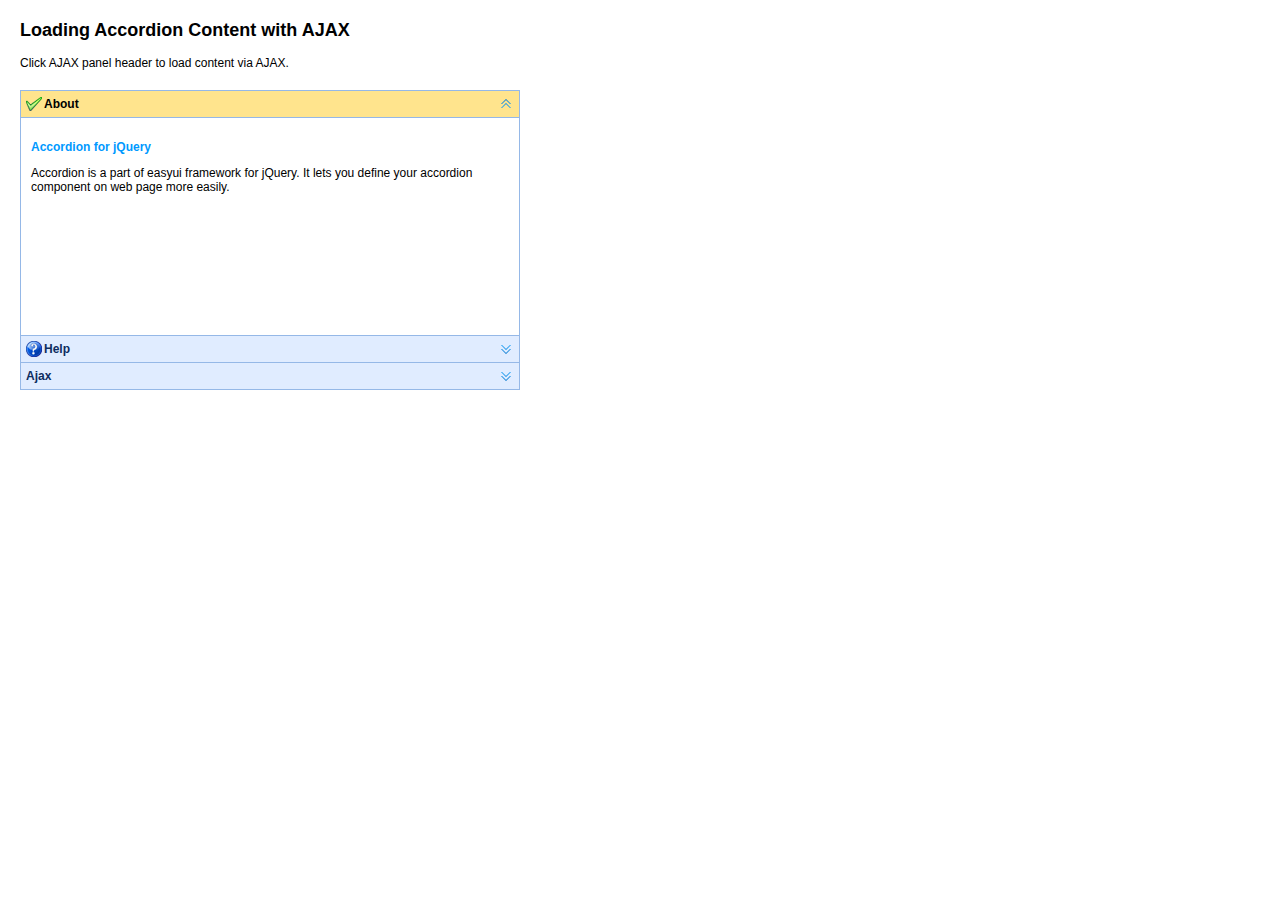
<file: src/main/webapp/common/easyui/demo/accordion/ajax.html>
<!DOCTYPE html>
<html>
<head>
	<meta charset="UTF-8">
	<title>Loading Accordion Content with AJAX - jQuery EasyUI Demo</title>
	<link rel="stylesheet" type="text/css" href="../../themes/default/easyui.css">
	<link rel="stylesheet" type="text/css" href="../../themes/icon.css">
	<link rel="stylesheet" type="text/css" href="../demo.css">
	<script type="text/javascript" src="../../jquery.min.js"></script>
	<script type="text/javascript" src="../../jquery.easyui.min.js"></script>
</head>
<body>
	<h2>Loading Accordion Content with AJAX</h2>
	<p>Click AJAX panel header to load content via AJAX.</p>
	<div style="margin:20px 0 10px 0;"></div>
	<div class="easyui-accordion" style="width:500px;height:300px;">
		<div title="About" data-options="iconCls:'icon-ok'" style="overflow:auto;padding:10px;">
			<h3 style="color:#0099FF;">Accordion for jQuery</h3>
			<p>Accordion is a part of easyui framework for jQuery. It lets you define your accordion component on web page more easily.</p>
		</div>
		<div title="Help" data-options="iconCls:'icon-help'" style="padding:10px;">
			<p>The accordion allows you to provide multiple panels and display one or more at a time. Each panel has built-in support for expanding and collapsing. Clicking on a panel header to expand or collapse that panel body. The panel content can be loaded via ajax by specifying a 'href' property. Users can define a panel to be selected. If it is not specified, then the first panel is taken by default.</p> 		
		</div>
		<div title="Ajax" data-options="href:'_content.html'" style="padding:10px">
		</div>
	</div>
</body>
</html>
</file>
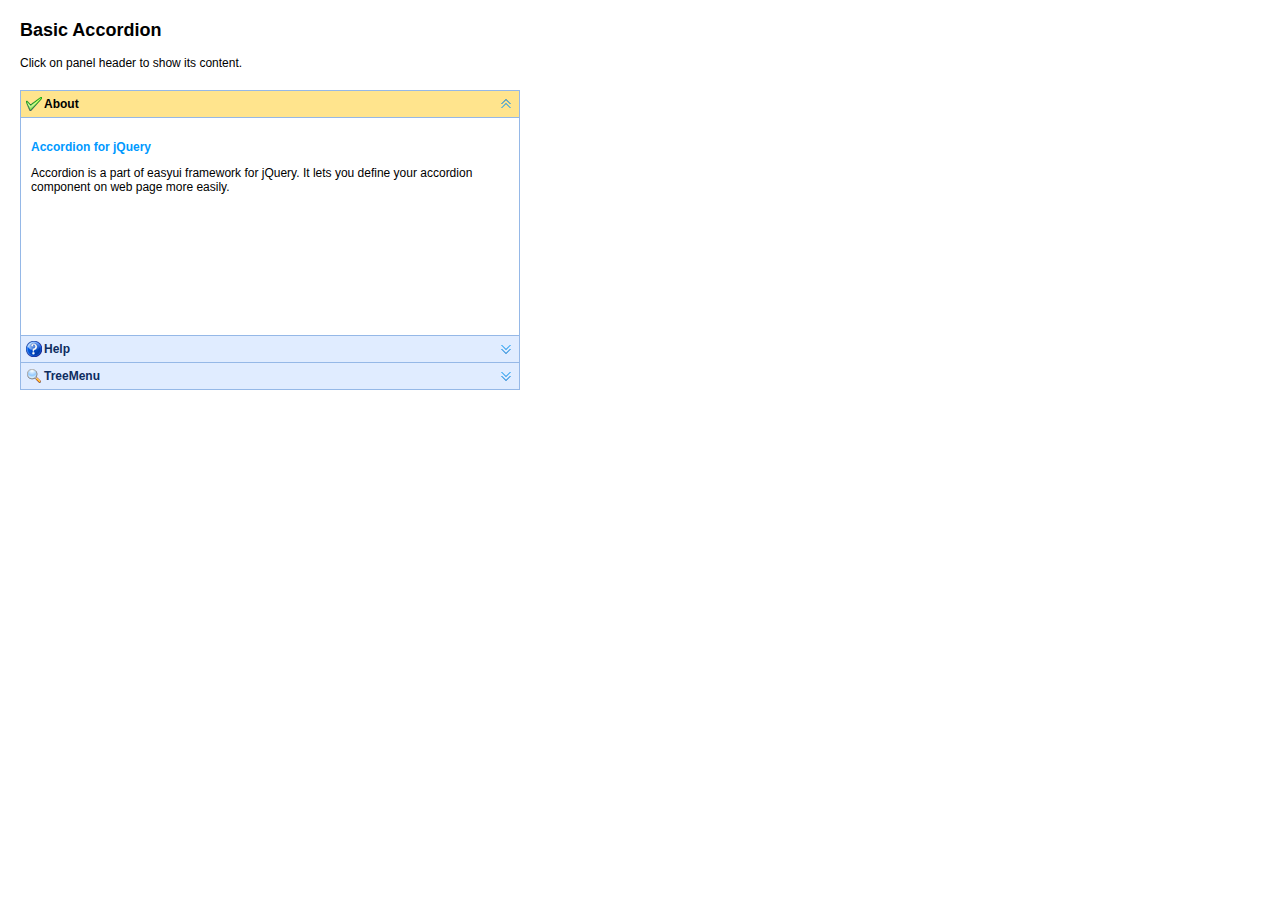
<file: src/main/webapp/common/easyui/demo/accordion/basic.html>
<!DOCTYPE html>
<html>
<head>
	<meta charset="UTF-8">
	<title>Basic Accordion - jQuery EasyUI Demo</title>
	<link rel="stylesheet" type="text/css" href="../../themes/default/easyui.css">
	<link rel="stylesheet" type="text/css" href="../../themes/icon.css">
	<link rel="stylesheet" type="text/css" href="../demo.css">
	<script type="text/javascript" src="../../jquery.min.js"></script>
	<script type="text/javascript" src="../../jquery.easyui.min.js"></script>
</head>
<body>
	<h2>Basic Accordion</h2>
	<p>Click on panel header to show its content.</p>
	<div style="margin:20px 0 10px 0;"></div>
	<div class="easyui-accordion" style="width:500px;height:300px;">
		<div title="About" data-options="iconCls:'icon-ok'" style="overflow:auto;padding:10px;">
			<h3 style="color:#0099FF;">Accordion for jQuery</h3>
			<p>Accordion is a part of easyui framework for jQuery. It lets you define your accordion component on web page more easily.</p>
		</div>
		<div title="Help" data-options="iconCls:'icon-help'" style="padding:10px;">
			<p>The accordion allows you to provide multiple panels and display one or more at a time. Each panel has built-in support for expanding and collapsing. Clicking on a panel header to expand or collapse that panel body. The panel content can be loaded via ajax by specifying a 'href' property. Users can define a panel to be selected. If it is not specified, then the first panel is taken by default.</p> 		
		</div>
		<div title="TreeMenu" data-options="iconCls:'icon-search'" style="padding:10px;">
			<ul class="easyui-tree">
				<li>
					<span>Foods</span>
					<ul>
						<li>
							<span>Fruits</span>
							<ul>
								<li>apple</li>
								<li>orange</li>
							</ul>
						</li>
						<li>
							<span>Vegetables</span>
							<ul>
								<li>tomato</li>
								<li>carrot</li>
								<li>cabbage</li>
								<li>potato</li>
								<li>lettuce</li>
							</ul>
						</li>
					</ul>
				</li>
			</ul>
		</div>
	</div>
</body>
</html>
</file>
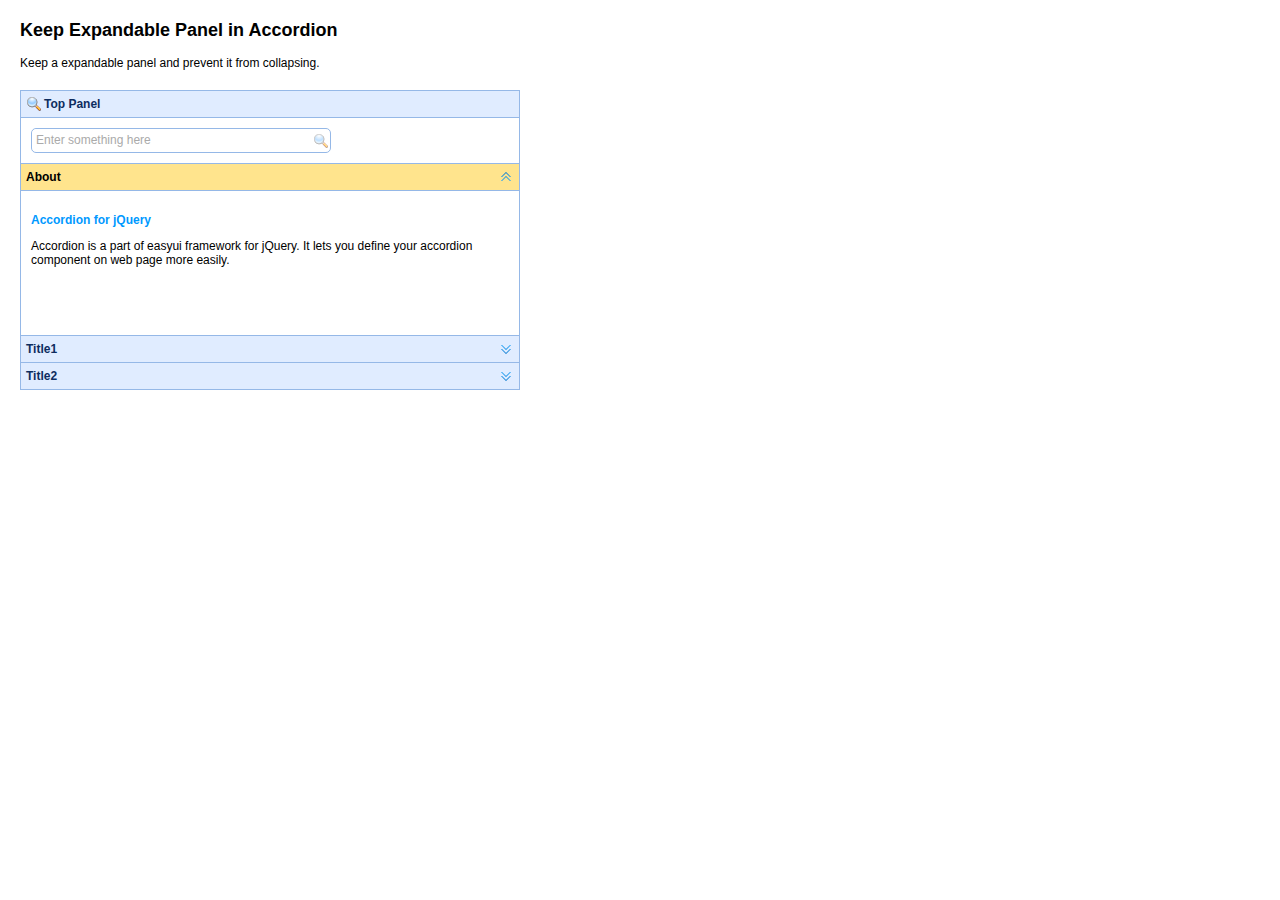
<file: src/main/webapp/common/easyui/demo/accordion/expandable.html>
<!DOCTYPE html>
<html>
<head>
	<meta charset="UTF-8">
	<title>Keep Expandable Panel in Accordion - jQuery EasyUI Demo</title>
	<link rel="stylesheet" type="text/css" href="../../themes/default/easyui.css">
	<link rel="stylesheet" type="text/css" href="../../themes/icon.css">
	<link rel="stylesheet" type="text/css" href="../demo.css">
	<script type="text/javascript" src="../../jquery.min.js"></script>
	<script type="text/javascript" src="../../jquery.easyui.min.js"></script>
</head>
<body>
	<h2>Keep Expandable Panel in Accordion</h2>
	<p>Keep a expandable panel and prevent it from collapsing.</p>
	<div style="margin:20px 0 10px 0;"></div>
	<div class="easyui-accordion" style="width:500px;height:300px;">
		<div title="Top Panel" data-options="iconCls:'icon-search',collapsed:false,collapsible:false" style="padding:10px;">
			<input class="easyui-searchbox" prompt="Enter something here" style="width:300px;height:25px;">
		</div>
		<div title="About" data-options="selected:true" style="padding:10px;">
			<h3 style="color:#0099FF;">Accordion for jQuery</h3>
			<p>Accordion is a part of easyui framework for jQuery. It lets you define your accordion component on web page more easily.</p>
		</div>
		<div title="Title1" style="padding:10px">
			<p>Content1</p>
		</div>
		<div title="Title2" style="padding:10px">
			<p>Content2</p>
		</div>
	</div>

</body>
</html>
</file>
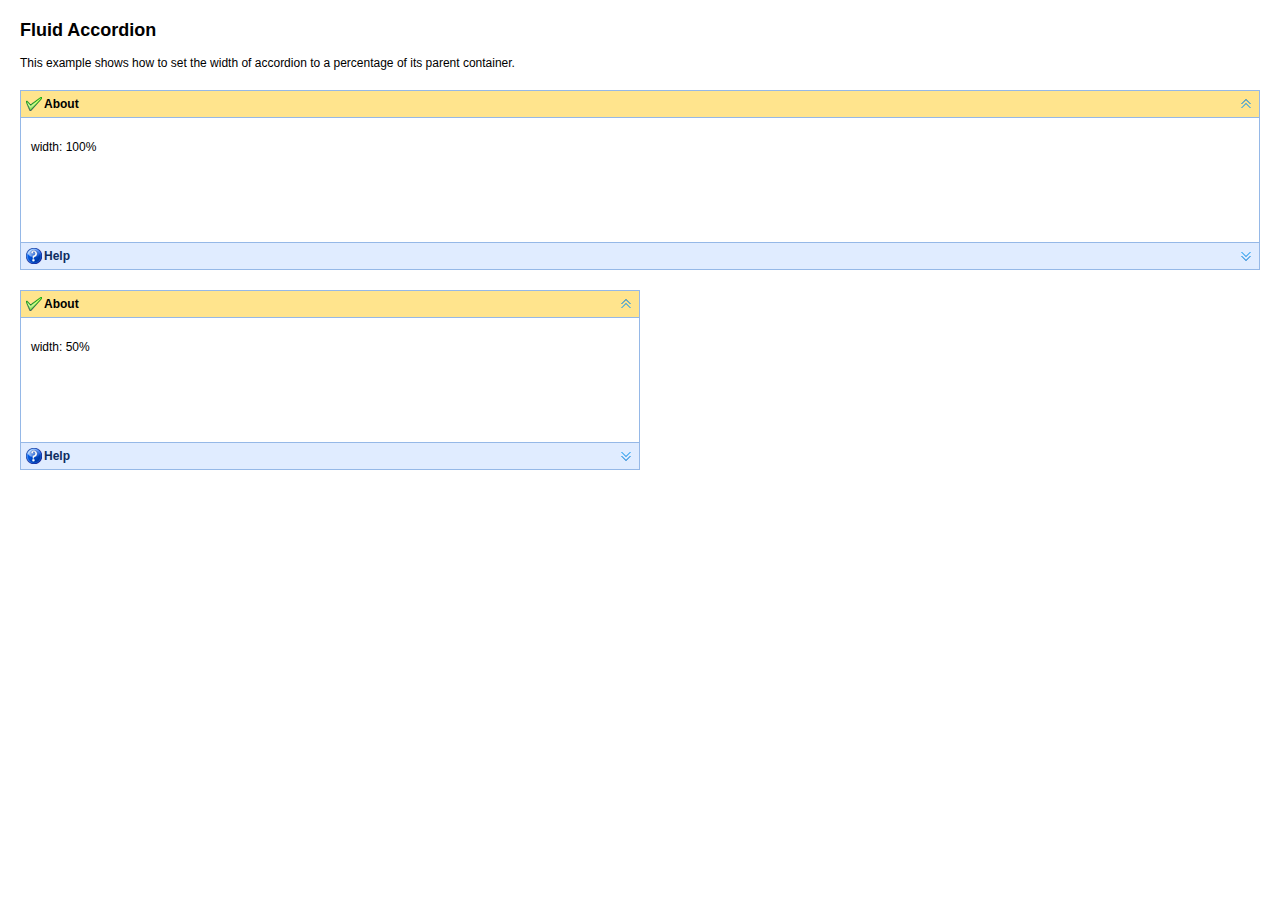
<file: src/main/webapp/common/easyui/demo/accordion/fluid.html>
<!DOCTYPE html>
<html>
<head>
	<meta charset="UTF-8">
	<title>Fluid Accordion - jQuery EasyUI Demo</title>
	<link rel="stylesheet" type="text/css" href="../../themes/default/easyui.css">
	<link rel="stylesheet" type="text/css" href="../../themes/icon.css">
	<link rel="stylesheet" type="text/css" href="../demo.css">
	<script type="text/javascript" src="../../jquery.min.js"></script>
	<script type="text/javascript" src="../../jquery.easyui.min.js"></script>
</head>
<body>
	<h2>Fluid Accordion</h2>
	<p>This example shows how to set the width of accordion to a percentage of its parent container.</p>
	<div style="margin:20px 0 10px 0;"></div>
	<div class="easyui-accordion" style="width:100%;height:180px;">
		<div title="About" data-options="iconCls:'icon-ok'" style="overflow:auto;padding:10px;">
			<p>width: 100%</p>
		</div>
		<div title="Help" data-options="iconCls:'icon-help',href:'_content.html'" style="padding:10px;">
		</div>
	</div>
		<div style="margin:20px 0 10px 0;"></div>

	<div class="easyui-accordion" style="width:50%;height:180px;">
		<div title="About" data-options="iconCls:'icon-ok'" style="overflow:auto;padding:10px;">
			<p>width: 50%</p>
		</div>
		<div title="Help" data-options="iconCls:'icon-help',href:'_content.html'" style="padding:10px;">
		</div>
	</div>
</body>
</html>
</file>
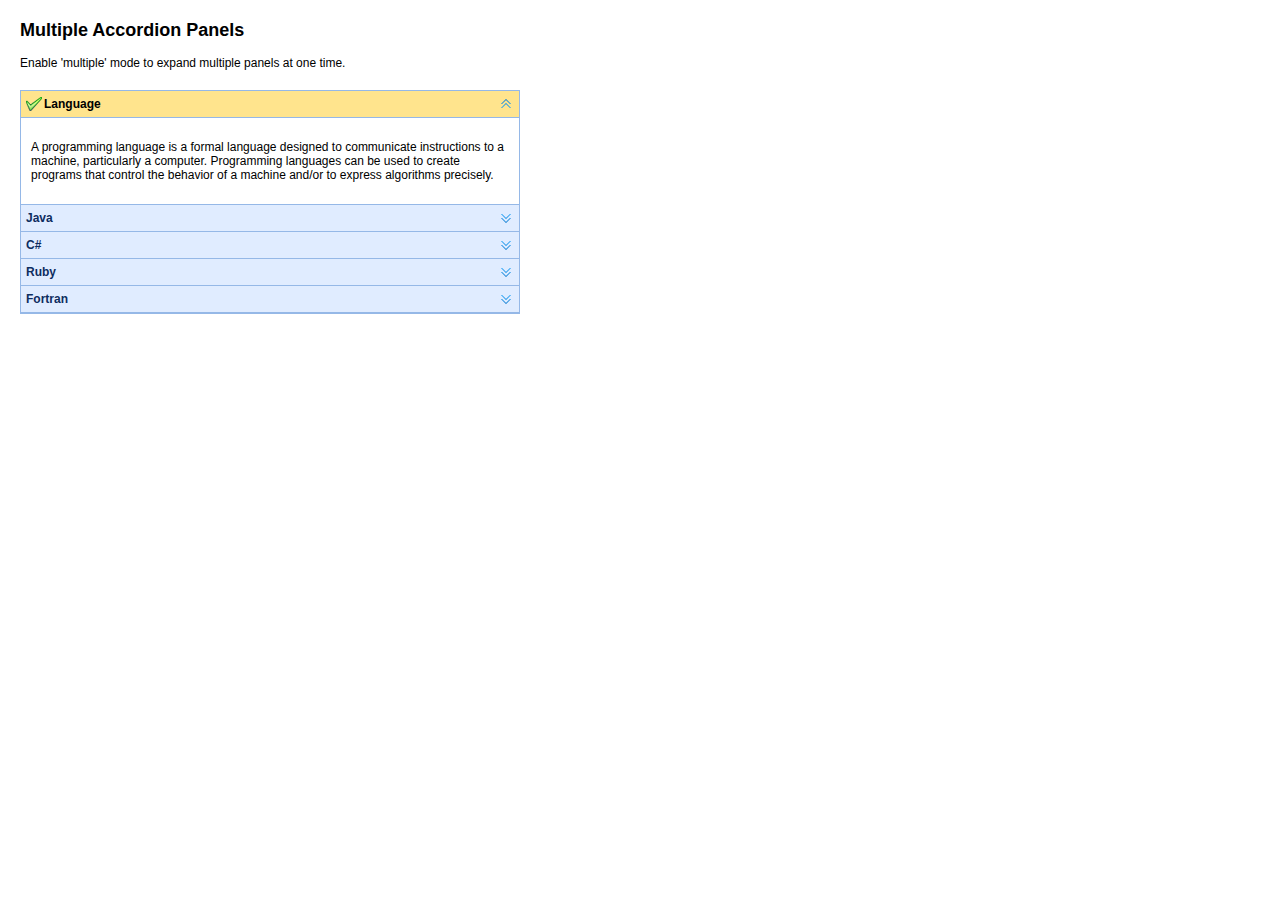
<file: src/main/webapp/common/easyui/demo/accordion/multiple.html>
<!DOCTYPE html>
<html>
<head>
	<meta charset="UTF-8">
	<title>Multiple Accordion Panels - jQuery EasyUI Demo</title>
	<link rel="stylesheet" type="text/css" href="../../themes/default/easyui.css">
	<link rel="stylesheet" type="text/css" href="../../themes/icon.css">
	<link rel="stylesheet" type="text/css" href="../demo.css">
	<script type="text/javascript" src="../../jquery.min.js"></script>
	<script type="text/javascript" src="../../jquery.easyui.min.js"></script>
</head>
<body>
	<h2>Multiple Accordion Panels</h2>
	<p>Enable 'multiple' mode to expand multiple panels at one time.</p>
	<div style="margin:20px 0 10px 0;"></div>
	<div class="easyui-accordion" data-options="multiple:true" style="width:500px;height1:300px;">
		<div title="Language" data-options="iconCls:'icon-ok'" style="overflow:auto;padding:10px;">
			<p>A programming language is a formal language designed to communicate instructions to a machine, particularly a computer. Programming languages can be used to create programs that control the behavior of a machine and/or to express algorithms precisely.</p>
		</div>
		<div title="Java" style="padding:10px;">
			<p>Java (Indonesian: Jawa) is an island of Indonesia. With a population of 135 million (excluding the 3.6 million on the island of Madura which is administered as part of the provinces of Java), Java is the world's most populous island, and one of the most densely populated places in the world.</p>
		</div>
		<div title="C#" style="padding:10px;">
			<p>C# is a multi-paradigm programming language encompassing strong typing, imperative, declarative, functional, generic, object-oriented (class-based), and component-oriented programming disciplines.</p>
		</div>
		<div title="Ruby" style="padding:10px;">
			<p>A dynamic, reflective, general-purpose object-oriented programming language.</p>
		</div>
		<div title="Fortran" style="padding:10px;">
			<p>Fortran (previously FORTRAN) is a general-purpose, imperative programming language that is especially suited to numeric computation and scientific computing.</p>
		</div>
	</div>
</body>
</html>
</file>
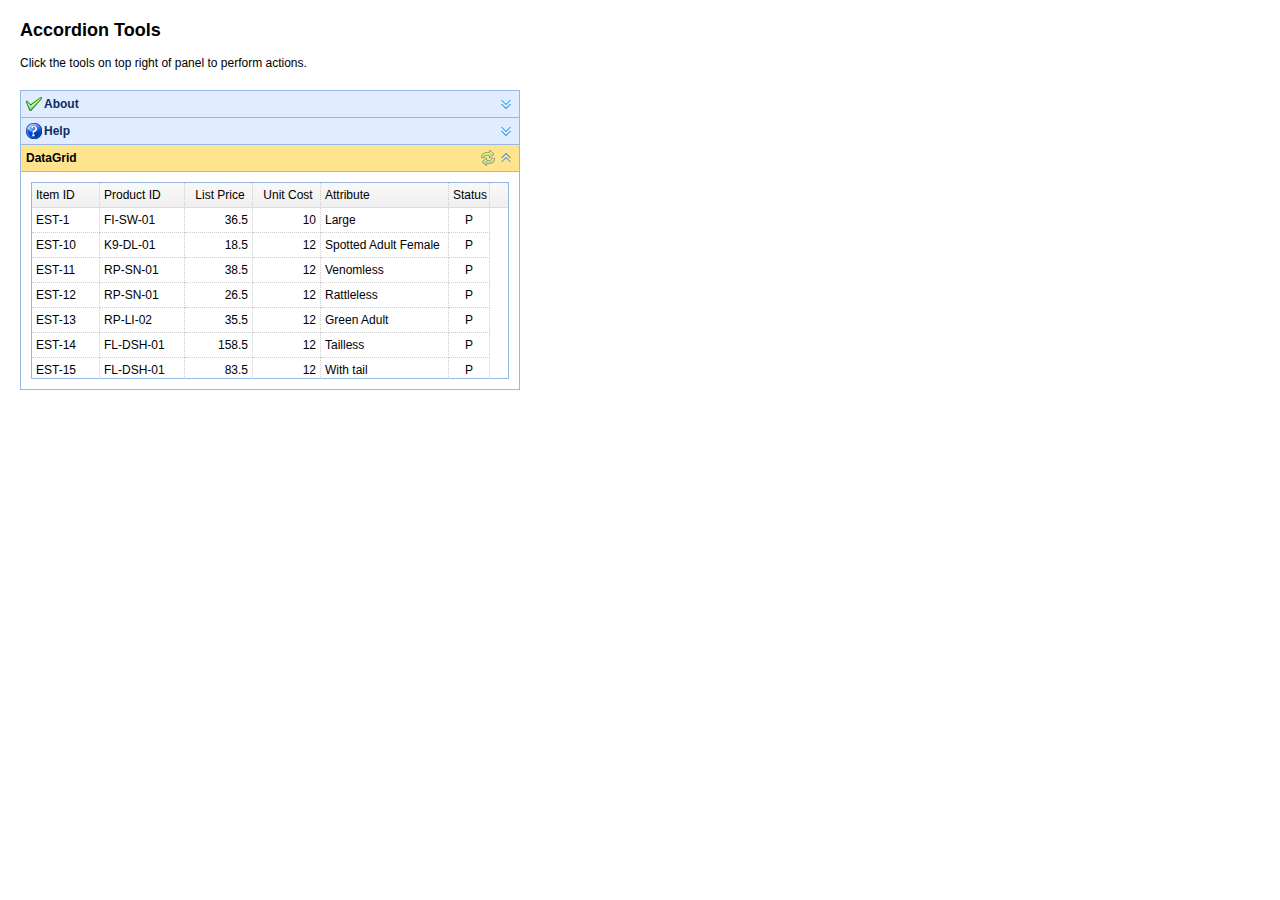
<file: src/main/webapp/common/easyui/demo/accordion/tools.html>
<!DOCTYPE html>
<html>
<head>
	<meta charset="UTF-8">
	<title>Accordion Tools - jQuery EasyUI Demo</title>
	<link rel="stylesheet" type="text/css" href="../../themes/default/easyui.css">
	<link rel="stylesheet" type="text/css" href="../../themes/icon.css">
	<link rel="stylesheet" type="text/css" href="../demo.css">
	<script type="text/javascript" src="../../jquery.min.js"></script>
	<script type="text/javascript" src="../../jquery.easyui.min.js"></script>
</head>
<body>
	<h2>Accordion Tools</h2>
	<p>Click the tools on top right of panel to perform actions.</p>
	<div style="margin:20px 0 10px 0;"></div>
	<div class="easyui-accordion" style="width:500px;height:300px;">
		<div title="About" data-options="iconCls:'icon-ok'" style="overflow:auto;padding:10px;">
			<h3 style="color:#0099FF;">Accordion for jQuery</h3>
			<p>Accordion is a part of easyui framework for jQuery. It lets you define your accordion component on web page more easily.</p>
		</div>
		<div title="Help" data-options="iconCls:'icon-help'" style="padding:10px;">
			<p>The accordion allows you to provide multiple panels and display one ore more at a time. Each panel has built-in support for expanding and collapsing. Clicking on a panel header to expand or collapse that panel body. The panel content can be loaded via ajax by specifying a 'href' property. Users can define a panel to be selected. If it is not specified, then the first panel is taken by default.</p> 		
		</div>
		<div title="DataGrid" style="padding:10px" data-options="
				selected:true,
				tools:[{
					iconCls:'icon-reload',
					handler:function(){
						$('#dg').datagrid('reload');
					}
				}]">
			<table id="dg" class="easyui-datagrid" 
					data-options="url:'datagrid_data1.json',method:'get',fit:true,fitColumns:true,singleSelect:true">
				<thead>
					<tr>
						<th data-options="field:'itemid',width:80">Item ID</th>
						<th data-options="field:'productid',width:100">Product ID</th>
						<th data-options="field:'listprice',width:80,align:'right'">List Price</th>
						<th data-options="field:'unitcost',width:80,align:'right'">Unit Cost</th>
						<th data-options="field:'attr1',width:150">Attribute</th>
						<th data-options="field:'status',width:50,align:'center'">Status</th>
					</tr>
				</thead>
			</table>
		</div>
	</div>
</body>
</html>
</file>
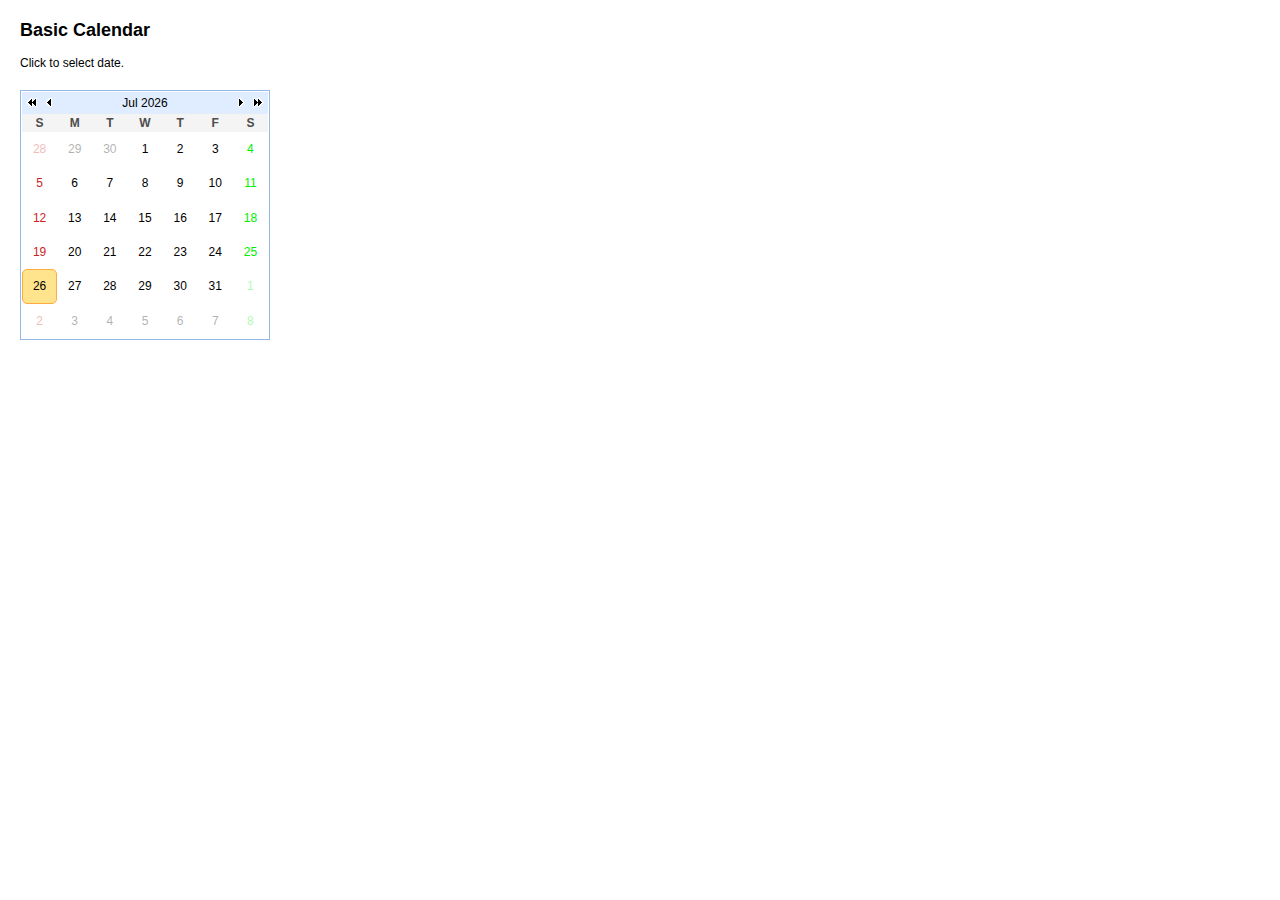
<file: src/main/webapp/common/easyui/demo/calendar/basic.html>
<!DOCTYPE html>
<html>
<head>
	<meta charset="UTF-8">
	<title>Basic Calendar - jQuery EasyUI Demo</title>
	<link rel="stylesheet" type="text/css" href="../../themes/default/easyui.css">
	<link rel="stylesheet" type="text/css" href="../../themes/icon.css">
	<link rel="stylesheet" type="text/css" href="../demo.css">
	<script type="text/javascript" src="../../jquery.min.js"></script>
	<script type="text/javascript" src="../../jquery.easyui.min.js"></script>
</head>
<body>
	<h2>Basic Calendar</h2>
	<p>Click to select date.</p>
	<div style="margin:20px 0"></div>
	<div class="easyui-calendar" style="width:250px;height:250px;"></div>

</body>
</html>
</file>
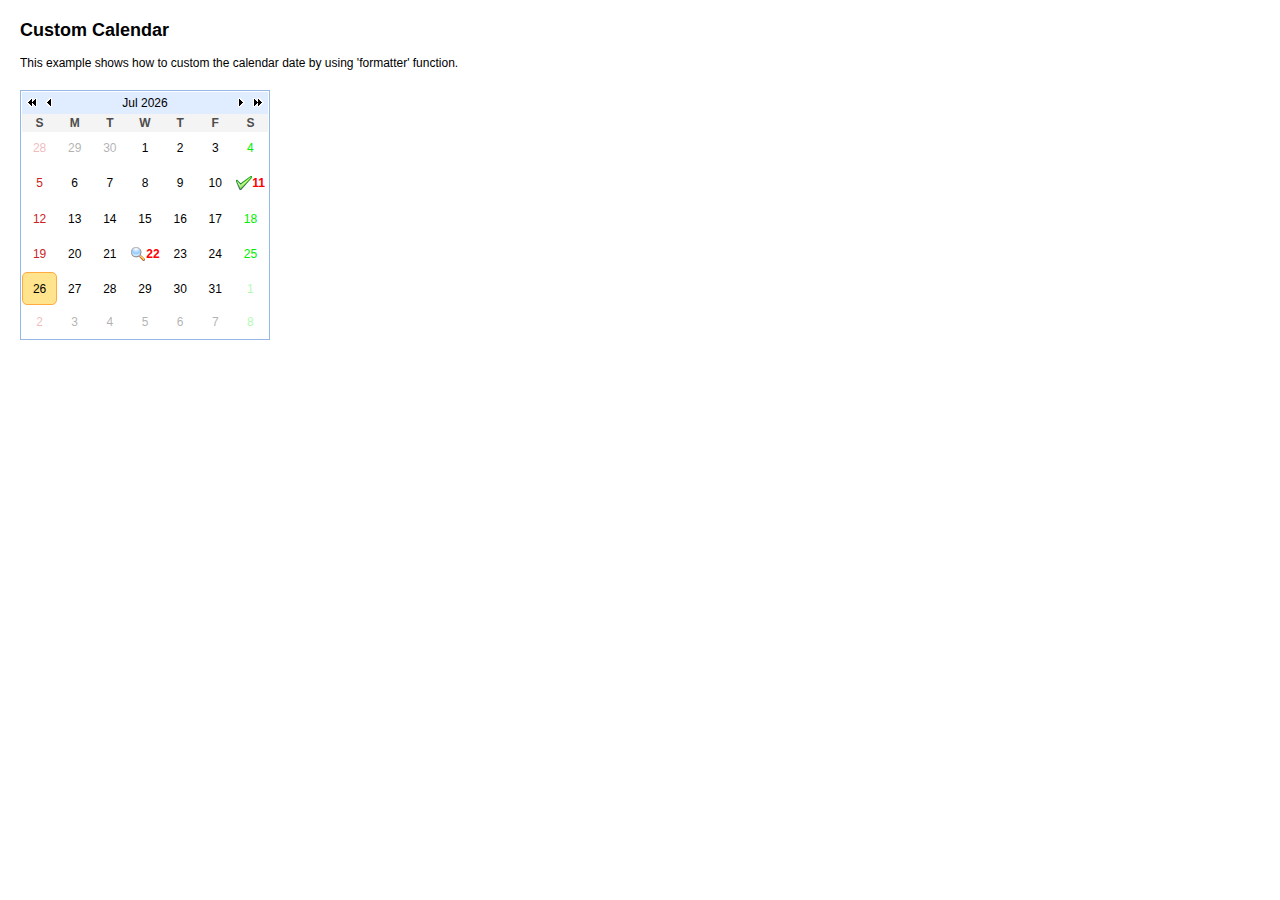
<file: src/main/webapp/common/easyui/demo/calendar/custom.html>
<!DOCTYPE html>
<html>
<head>
	<meta charset="UTF-8">
	<title>Custom Calendar - jQuery EasyUI Demo</title>
	<link rel="stylesheet" type="text/css" href="../../themes/default/easyui.css">
	<link rel="stylesheet" type="text/css" href="../../themes/icon.css">
	<link rel="stylesheet" type="text/css" href="../demo.css">
	<script type="text/javascript" src="../../jquery.min.js"></script>
	<script type="text/javascript" src="../../jquery.easyui.min.js"></script>
</head>
<body>
	<h2>Custom Calendar</h2>
	<p>This example shows how to custom the calendar date by using 'formatter' function.</p>
	<div style="margin:20px 0"></div>
	
	<div class="easyui-calendar" style="width:250px;height:250px;" data-options="formatter:formatDay"></div>
			
	<script>
		var d1 = Math.floor((Math.random()*30)+1);
		var d2 = Math.floor((Math.random()*30)+1);
		function formatDay(date){
			var m = date.getMonth()+1;
			var d = date.getDate();
			var opts = $(this).calendar('options');
			if (opts.month == m && d == d1){
				return '<div class="icon-ok md">' + d + '</div>';
			} else if (opts.month == m && d == d2){
				return '<div class="icon-search md">' + d + '</div>';
			}
			return d;
		}
	</script>
	<style scoped="scoped">
		.md{
			height:16px;
			line-height:16px;
			background-position:2px center;
			text-align:right;
			font-weight:bold;
			padding:0 2px;
			color:red;
		}
	</style>
</body>
</html>
</file>
<file: src/main/webapp/common/ztree/api/apiCss/common_ie6.css>
* html{
/*	background-image:url(about:blank);*/
	background-attachment:fixed;
}
html pre {word-wrap: break-word}
.header {background-image: none;background-color: #F0F6E4;}

.ieSuggest {display:block;}
.shortcuts button.cn {filter: progid:DXImageTransform.Microsoft.AlphaImageLoader(src='apiCss/img/chinese.png');background-image: none;}
.shortcuts button.en {filter: progid:DXImageTransform.Microsoft.AlphaImageLoader(src='apiCss/img/english.png');background-image: none;}

.light-bulb {filter: progid:DXImageTransform.Microsoft.AlphaImageLoader(src='apiCss/img/lightbulb.png');background-image: none;}
.contentBox {background-image: none;background-color: #F0F6E4;}
.zTreeInfo {background-image: none;background-color: #F0F6E4;}

.content button.ico16 {*background-image:url("img/apiMenu.gif")}
.siteTag {background-image: none;}
.apiContent .right {float: right;padding-right: 50px;}

div.baby_overlay {background-color: #3C6E31;background-image:none;color:#fff;}
div.baby_overlay .close {filter: progid:DXImageTransform.Microsoft.AlphaImageLoader(src='apiCss/img/overlay_close_IE6.gif');background-image: none;}
.baby_overlay_arrow {background-image:url(img/overlay_arrow.gif);}
.apiDetail button {background-image:url("img/zTreeStandard.gif")}
</file>
<file: src/main/webapp/common/easyui/themes/default/easyui.css>
.panel {
  overflow: hidden;
  text-align: left;
  margin: 0;
  border: 0;
  -moz-border-radius: 0 0 0 0;
  -webkit-border-radius: 0 0 0 0;
  border-radius: 0 0 0 0;
}
.panel-header,
.panel-body {
  border-width: 1px;
  border-style: solid;
}
.panel-header {
  padding: 5px;
  position: relative;
}
.panel-title {
  background: url('images/blank.gif') no-repeat;
}
.panel-header-noborder {
  border-width: 0 0 1px 0;
}
.panel-body {
  overflow: auto;
  border-top-width: 0;
  padding: 0;
}
.panel-body-noheader {
  border-top-width: 1px;
}
.panel-body-noborder {
  border-width: 0px;
}
.panel-with-icon {
  padding-left: 18px;
}
.panel-icon,
.panel-tool {
  position: absolute;
  top: 50%;
  margin-top: -8px;
  height: 16px;
  overflow: hidden;
}
.panel-icon {
  left: 5px;
  width: 16px;
}
.panel-tool {
  right: 5px;
  width: auto;
}
.panel-tool a {
  display: inline-block;
  width: 16px;
  height: 16px;
  opacity: 0.6;
  filter: alpha(opacity=60);
  margin: 0 0 0 2px;
  vertical-align: top;
}
.panel-tool a:hover {
  opacity: 1;
  filter: alpha(opacity=100);
  background-color: #eaf2ff;
  -moz-border-radius: 3px 3px 3px 3px;
  -webkit-border-radius: 3px 3px 3px 3px;
  border-radius: 3px 3px 3px 3px;
}
.panel-loading {
  padding: 11px 0px 10px 30px;
}
.panel-noscroll {
  overflow: hidden;
}
.panel-fit,
.panel-fit body {
  height: 100%;
  margin: 0;
  padding: 0;
  border: 0;
  overflow: hidden;
}
.panel-loading {
  background: url('images/loading.gif') no-repeat 10px 10px;
}
.panel-tool-close {
  background: url('images/panel_tools.png') no-repeat -16px 0px;
}
.panel-tool-min {
  background: url('images/panel_tools.png') no-repeat 0px 0px;
}
.panel-tool-max {
  background: url('images/panel_tools.png') no-repeat 0px -16px;
}
.panel-tool-restore {
  background: url('images/panel_tools.png') no-repeat -16px -16px;
}
.panel-tool-collapse {
  background: url('images/panel_tools.png') no-repeat -32px 0;
}
.panel-tool-expand {
  background: url('images/panel_tools.png') no-repeat -32px -16px;
}
.panel-header,
.panel-body {
  border-color: #95B8E7;
}
.panel-header {
  background-color: #E0ECFF;
  background: -webkit-linear-gradient(top,#EFF5FF 0,#E0ECFF 100%);
  background: -moz-linear-gradient(top,#EFF5FF 0,#E0ECFF 100%);
  background: -o-linear-gradient(top,#EFF5FF 0,#E0ECFF 100%);
  background: linear-gradient(to bottom,#EFF5FF 0,#E0ECFF 100%);
  background-repeat: repeat-x;
  filter: progid:DXImageTransform.Microsoft.gradient(startColorstr=#EFF5FF,endColorstr=#E0ECFF,GradientType=0);
}
.panel-body {
  background-color: #ffffff;
  color: #000000;
  font-size: 12px;
}
.panel-title {
  font-size: 12px;
  font-weight: bold;
  color: #0E2D5F;
  height: 16px;
  line-height: 16px;
}
.accordion {
  overflow: hidden;
  border-width: 1px;
  border-style: solid;
}
.accordion .accordion-header {
  border-width: 0 0 1px;
  cursor: pointer;
}
.accordion .accordion-body {
  border-width: 0 0 1px;
}
.accordion-noborder {
  border-width: 0;
}
.accordion-noborder .accordion-header {
  border-width: 0 0 1px;
}
.accordion-noborder .accordion-body {
  border-width: 0 0 1px;
}
.accordion-collapse {
  background: url('images/accordion_arrows.png') no-repeat 0 0;
}
.accordion-expand {
  background: url('images/accordion_arrows.png') no-repeat -16px 0;
}
.accordion {
  background: #ffffff;
  border-color: #95B8E7;
}
.accordion .accordion-header {
  background: #E0ECFF;
  filter: none;
}
.accordion .accordion-header-selected {
  background: #ffe48d;
}
.accordion .accordion-header-selected .panel-title {
  color: #000000;
}
.window {
  overflow: hidden;
  padding: 5px;
  border-width: 1px;
  border-style: solid;
}
.window .window-header {
  background: transparent;
  padding: 0px 0px 6px 0px;
}
.window .window-body {
  border-width: 1px;
  border-style: solid;
  border-top-width: 0px;
}
.window .window-body-noheader {
  border-top-width: 1px;
}
.window .window-header .panel-icon,
.window .window-header .panel-tool {
  top: 50%;
  margin-top: -11px;
}
.window .window-header .panel-icon {
  left: 1px;
}
.window .window-header .panel-tool {
  right: 1px;
}
.window .window-header .panel-with-icon {
  padding-left: 18px;
}
.window-proxy {
  position: absolute;
  overflow: hidden;
}
.window-proxy-mask {
  position: absolute;
  filter: alpha(opacity=5);
  opacity: 0.05;
}
.window-mask {
  position: absolute;
  left: 0;
  top: 0;
  width: 100%;
  height: 100%;
  filter: alpha(opacity=40);
  opacity: 0.40;
  font-size: 1px;
  overflow: hidden;
}
.window,
.window-shadow {
  position: absolute;
  -moz-border-radius: 5px 5px 5px 5px;
  -webkit-border-radius: 5px 5px 5px 5px;
  border-radius: 5px 5px 5px 5px;
}
.window-shadow {
  background: #ccc;
  -moz-box-shadow: 2px 2px 3px #cccccc;
  -webkit-box-shadow: 2px 2px 3px #cccccc;
  box-shadow: 2px 2px 3px #cccccc;
  filter: progid:DXImageTransform.Microsoft.Blur(pixelRadius=2,MakeShadow=false,ShadowOpacity=0.2);
}
.window,
.window .window-body {
  border-color: #95B8E7;
}
.window {
  background-color: #E0ECFF;
  background: -webkit-linear-gradient(top,#EFF5FF 0,#E0ECFF 20%);
  background: -moz-linear-gradient(top,#EFF5FF 0,#E0ECFF 20%);
  background: -o-linear-gradient(top,#EFF5FF 0,#E0ECFF 20%);
  background: linear-gradient(to bottom,#EFF5FF 0,#E0ECFF 20%);
  background-repeat: repeat-x;
  filter: progid:DXImageTransform.Microsoft.gradient(startColorstr=#EFF5FF,endColorstr=#E0ECFF,GradientType=0);
}
.window-proxy {
  border: 1px dashed #95B8E7;
}
.window-proxy-mask,
.window-mask {
  background: #ccc;
}
.dialog-content {
  overflow: auto;
}
.dialog-toolbar {
  padding: 2px 5px;
}
.dialog-tool-separator {
  float: left;
  height: 24px;
  border-left: 1px solid #ccc;
  border-right: 1px solid #fff;
  margin: 2px 1px;
}
.dialog-button {
  padding: 5px;
  text-align: right;
}
.dialog-button .l-btn {
  margin-left: 5px;
}
.dialog-toolbar,
.dialog-button {
  background: #F4F4F4;
  border-width: 1px;
  border-style: solid;
}
.dialog-toolbar {
  border-color: #95B8E7 #95B8E7 #dddddd #95B8E7;
}
.dialog-button {
  border-color: #dddddd #95B8E7 #95B8E7 #95B8E7;
}
.l-btn {
  text-decoration: none;
  display: inline-block;
  overflow: hidden;
  margin: 0;
  padding: 0;
  cursor: pointer;
  outline: none;
  text-align: center;
  vertical-align: middle;
}
.l-btn-plain {
  border: 0;
  padding: 1px;
}
.l-btn-left {
  display: inline-block;
  position: relative;
  overflow: hidden;
  margin: 0;
  padding: 0;
  vertical-align: top;
}
.l-btn-text {
  display: inline-block;
  vertical-align: top;
  width: auto;
  line-height: 24px;
  font-size: 12px;
  padding: 0;
  margin: 0 4px;
}
.l-btn-icon {
  display: inline-block;
  width: 16px;
  height: 16px;
  line-height: 16px;
  position: absolute;
  top: 50%;
  margin-top: -8px;
  font-size: 1px;
}
.l-btn span span .l-btn-empty {
  display: inline-block;
  margin: 0;
  width: 16px;
  height: 24px;
  font-size: 1px;
  vertical-align: top;
}
.l-btn span .l-btn-icon-left {
  padding: 0 0 0 20px;
  background-position: left center;
}
.l-btn span .l-btn-icon-right {
  padding: 0 20px 0 0;
  background-position: right center;
}
.l-btn-icon-left .l-btn-text {
  margin: 0 4px 0 24px;
}
.l-btn-icon-left .l-btn-icon {
  left: 4px;
}
.l-btn-icon-right .l-btn-text {
  margin: 0 24px 0 4px;
}
.l-btn-icon-right .l-btn-icon {
  right: 4px;
}
.l-btn-icon-top .l-btn-text {
  margin: 20px 4px 0 4px;
}
.l-btn-icon-top .l-btn-icon {
  top: 4px;
  left: 50%;
  margin: 0 0 0 -8px;
}
.l-btn-icon-bottom .l-btn-text {
  margin: 0 4px 20px 4px;
}
.l-btn-icon-bottom .l-btn-icon {
  top: auto;
  bottom: 4px;
  left: 50%;
  margin: 0 0 0 -8px;
}
.l-btn-left .l-btn-empty {
  margin: 0 4px;
  width: 16px;
}
.l-btn-plain:hover {
  padding: 0;
}
.l-btn-focus {
  outline: #0000FF dotted thin;
}
.l-btn-large .l-btn-text {
  line-height: 40px;
}
.l-btn-large .l-btn-icon {
  width: 32px;
  height: 32px;
  line-height: 32px;
  margin-top: -16px;
}
.l-btn-large .l-btn-icon-left .l-btn-text {
  margin-left: 40px;
}
.l-btn-large .l-btn-icon-right .l-btn-text {
  margin-right: 40px;
}
.l-btn-large .l-btn-icon-top .l-btn-text {
  margin-top: 36px;
  line-height: 24px;
  min-width: 32px;
}
.l-btn-large .l-btn-icon-top .l-btn-icon {
  margin: 0 0 0 -16px;
}
.l-btn-large .l-btn-icon-bottom .l-btn-text {
  margin-bottom: 36px;
  line-height: 24px;
  min-width: 32px;
}
.l-btn-large .l-btn-icon-bottom .l-btn-icon {
  margin: 0 0 0 -16px;
}
.l-btn-large .l-btn-left .l-btn-empty {
  margin: 0 4px;
  width: 32px;
}
.l-btn {
  color: #444;
  background: #fafafa;
  background-repeat: repeat-x;
  border: 1px solid #bbb;
  background: -webkit-linear-gradient(top,#ffffff 0,#eeeeee 100%);
  background: -moz-linear-gradient(top,#ffffff 0,#eeeeee 100%);
  background: -o-linear-gradient(top,#ffffff 0,#eeeeee 100%);
  background: linear-gradient(to bottom,#ffffff 0,#eeeeee 100%);
  background-repeat: repeat-x;
  filter: progid:DXImageTransform.Microsoft.gradient(startColorstr=#ffffff,endColorstr=#eeeeee,GradientType=0);
  -moz-border-radius: 5px 5px 5px 5px;
  -webkit-border-radius: 5px 5px 5px 5px;
  border-radius: 5px 5px 5px 5px;
}
.l-btn:hover {
  background: #eaf2ff;
  color: #000000;
  border: 1px solid #b7d2ff;
  filter: none;
}
.l-btn-plain {
  background: transparent;
  border: 0;
  filter: none;
}
.l-btn-plain:hover {
  background: #eaf2ff;
  color: #000000;
  border: 1px solid #b7d2ff;
  -moz-border-radius: 5px 5px 5px 5px;
  -webkit-border-radius: 5px 5px 5px 5px;
  border-radius: 5px 5px 5px 5px;
}
.l-btn-disabled,
.l-btn-disabled:hover {
  opacity: 0.5;
  cursor: default;
  background: #fafafa;
  color: #444;
  background: -webkit-linear-gradient(top,#ffffff 0,#eeeeee 100%);
  background: -moz-linear-gradient(top,#ffffff 0,#eeeeee 100%);
  background: -o-linear-gradient(top,#ffffff 0,#eeeeee 100%);
  background: linear-gradient(to bottom,#ffffff 0,#eeeeee 100%);
  background-repeat: repeat-x;
  filter: progid:DXImageTransform.Microsoft.gradient(startColorstr=#ffffff,endColorstr=#eeeeee,GradientType=0);
}
.l-btn-disabled .l-btn-text,
.l-btn-disabled .l-btn-icon {
  filter: alpha(opacity=50);
}
.l-btn-plain-disabled,
.l-btn-plain-disabled:hover {
  background: transparent;
  filter: alpha(opacity=50);
}
.l-btn-selected,
.l-btn-selected:hover {
  background: #ddd;
  filter: none;
}
.l-btn-plain-selected,
.l-btn-plain-selected:hover {
  background: #ddd;
}
.textbox {
  position: relative;
  border: 1px solid #95B8E7;
  background-color: #fff;
  vertical-align: middle;
  display: inline-block;
  overflow: hidden;
  white-space: nowrap;
  margin: 0;
  padding: 0;
  -moz-border-radius: 5px 5px 5px 5px;
  -webkit-border-radius: 5px 5px 5px 5px;
  border-radius: 5px 5px 5px 5px;
}
.textbox .textbox-text {
  font-size: 12px;
  border: 0;
  margin: 0;
  padding: 4px;
  vertical-align: top;
  outline-style: none;
  resize: none;
  -moz-border-radius: 5px 5px 5px 5px;
  -webkit-border-radius: 5px 5px 5px 5px;
  border-radius: 5px 5px 5px 5px;
}
.textbox .textbox-prompt {
  font-size: 12px;
  color: #aaa;
}
.textbox-button,
.textbox-button:hover {
  position: absolute;
  top: 0;
  padding: 0;
  vertical-align: top;
  -moz-border-radius: 0 0 0 0;
  -webkit-border-radius: 0 0 0 0;
  border-radius: 0 0 0 0;
}
.textbox-button-right,
.textbox-button-right:hover {
  border-width: 0 0 0 1px;
}
.textbox-button-left,
.textbox-button-left:hover {
  border-width: 0 1px 0 0;
}
.textbox-addon {
  position: absolute;
  top: 0;
}
.textbox-icon {
  display: inline-block;
  width: 18px;
  height: 20px;
  overflow: hidden;
  vertical-align: top;
  background-position: center center;
  cursor: pointer;
  opacity: 0.6;
  filter: alpha(opacity=60);
  text-decoration: none;
}
.textbox-icon-disabled,
.textbox-icon-readonly {
  cursor: default;
}
.textbox-icon:hover {
  opacity: 1.0;
  filter: alpha(opacity=100);
}
.textbox-icon-disabled:hover {
  opacity: 0.6;
  filter: alpha(opacity=60);
}
.textbox-focused {
  -moz-box-shadow: 0 0 3px 0 #95B8E7;
  -webkit-box-shadow: 0 0 3px 0 #95B8E7;
  box-shadow: 0 0 3px 0 #95B8E7;
}
.textbox-invalid {
  border-color: #ffa8a8;
  background-color: #fff3f3;
}
.filebox .textbox-value {
  vertical-align: top;
  visibility: hidden;
  position: absolute;
  top: 0;
  left: -5000px;
}
.combo {
  display: inline-block;
  white-space: nowrap;
  margin: 0;
  padding: 0;
  border-width: 1px;
  border-style: solid;
  overflow: hidden;
  vertical-align: middle;
}
.combo .combo-text {
  font-size: 12px;
  border: 0px;
  margin: 0;
  padding: 0px 2px;
  vertical-align: baseline;
}
.combo-arrow {
  width: 18px;
  height: 20px;
  overflow: hidden;
  display: inline-block;
  vertical-align: top;
  cursor: pointer;
  opacity: 0.6;
  filter: alpha(opacity=60);
}
.combo-arrow-hover {
  opacity: 1.0;
  filter: alpha(opacity=100);
}
.combo-panel {
  overflow: auto;
}
.combo-arrow {
  background: url('images/combo_arrow.png') no-repeat center center;
}
.combo-panel {
  background-color: #ffffff;
}
.combo {
  border-color: #95B8E7;
  background-color: #fff;
}
.combo-arrow {
  background-color: #E0ECFF;
}
.combo-arrow-hover {
  background-color: #eaf2ff;
}
.combo-arrow:hover {
  background-color: #eaf2ff;
}
.textbox-invalid {
  border-color: #ffa8a8;
  background-color: #fff3f3;
}
.combobox-item,
.combobox-group {
  font-size: 12px;
  padding: 3px;
  padding-right: 0px;
}
.combobox-item-disabled {
  opacity: 0.5;
  filter: alpha(opacity=50);
}
.combobox-gitem {
  padding-left: 10px;
}
.combobox-group {
  font-weight: bold;
}
.combobox-item-hover {
  background-color: #eaf2ff;
  color: #000000;
}
.combobox-item-selected {
  background-color: #ffe48d;
  color: #000000;
}
.layout {
  position: relative;
  overflow: hidden;
  margin: 0;
  padding: 0;
  z-index: 0;
}
.layout-panel {
  position: absolute;
  overflow: hidden;
}
.layout-panel-east,
.layout-panel-west {
  z-index: 2;
}
.layout-panel-north,
.layout-panel-south {
  z-index: 3;
}
.layout-expand {
  position: absolute;
  padding: 0px;
  font-size: 1px;
  cursor: pointer;
  z-index: 1;
}
.layout-expand .panel-header,
.layout-expand .panel-body {
  background: transparent;
  filter: none;
  overflow: hidden;
}
.layout-expand .panel-header {
  border-bottom-width: 0px;
}
.layout-split-proxy-h,
.layout-split-proxy-v {
  position: absolute;
  font-size: 1px;
  display: none;
  z-index: 5;
}
.layout-split-proxy-h {
  width: 5px;
  cursor: e-resize;
}
.layout-split-proxy-v {
  height: 5px;
  cursor: n-resize;
}
.layout-mask {
  position: absolute;
  background: #fafafa;
  filter: alpha(opacity=10);
  opacity: 0.10;
  z-index: 4;
}
.layout-button-up {
  background: url('images/layout_arrows.png') no-repeat -16px -16px;
}
.layout-button-down {
  background: url('images/layout_arrows.png') no-repeat -16px 0;
}
.layout-button-left {
  background: url('images/layout_arrows.png') no-repeat 0 0;
}
.layout-button-right {
  background: url('images/layout_arrows.png') no-repeat 0 -16px;
}
.layout-split-proxy-h,
.layout-split-proxy-v {
  background-color: #aac5e7;
}
.layout-split-north {
  border-bottom: 5px solid #E6EEF8;
}
.layout-split-south {
  border-top: 5px solid #E6EEF8;
}
.layout-split-east {
  border-left: 5px solid #E6EEF8;
}
.layout-split-west {
  border-right: 5px solid #E6EEF8;
}
.layout-expand {
  background-color: #E0ECFF;
}
.layout-expand-over {
  background-color: #E0ECFF;
}
.tabs-container {
  overflow: hidden;
}
.tabs-header {
  border-width: 1px;
  border-style: solid;
  border-bottom-width: 0;
  position: relative;
  padding: 0;
  padding-top: 2px;
  overflow: hidden;
}
.tabs-header-plain {
  border: 0;
  background: transparent;
}
.tabs-scroller-left,
.tabs-scroller-right {
  position: absolute;
  top: auto;
  bottom: 0;
  width: 18px;
  font-size: 1px;
  display: none;
  cursor: pointer;
  border-width: 1px;
  border-style: solid;
}
.tabs-scroller-left {
  left: 0;
}
.tabs-scroller-right {
  right: 0;
}
.tabs-tool {
  position: absolute;
  bottom: 0;
  padding: 1px;
  overflow: hidden;
  border-width: 1px;
  border-style: solid;
}
.tabs-header-plain .tabs-tool {
  padding: 0 1px;
}
.tabs-wrap {
  position: relative;
  left: 0;
  overflow: hidden;
  width: 100%;
  margin: 0;
  padding: 0;
}
.tabs-scrolling {
  margin-left: 18px;
  margin-right: 18px;
}
.tabs-disabled {
  opacity: 0.3;
  filter: alpha(opacity=30);
}
.tabs {
  list-style-type: none;
  height: 26px;
  margin: 0px;
  padding: 0px;
  padding-left: 4px;
  width: 50000px;
  border-style: solid;
  border-width: 0 0 1px 0;
}
.tabs li {
  float: left;
  display: inline-block;
  margin: 0 4px -1px 0;
  padding: 0;
  position: relative;
  border: 0;
}
.tabs li a.tabs-inner {
  display: inline-block;
  text-decoration: none;
  margin: 0;
  padding: 0 10px;
  height: 25px;
  line-height: 25px;
  text-align: center;
  white-space: nowrap;
  border-width: 1px;
  border-style: solid;
  -moz-border-radius: 5px 5px 0 0;
  -webkit-border-radius: 5px 5px 0 0;
  border-radius: 5px 5px 0 0;
}
.tabs li.tabs-selected a.tabs-inner {
  font-weight: bold;
  outline: none;
}
.tabs li.tabs-selected a:hover.tabs-inner {
  cursor: default;
  pointer: default;
}
.tabs li a.tabs-close,
.tabs-p-tool {
  position: absolute;
  font-size: 1px;
  display: block;
  height: 12px;
  padding: 0;
  top: 50%;
  margin-top: -6px;
  overflow: hidden;
}
.tabs li a.tabs-close {
  width: 12px;
  right: 5px;
  opacity: 0.6;
  filter: alpha(opacity=60);
}
.tabs-p-tool {
  right: 16px;
}
.tabs-p-tool a {
  display: inline-block;
  font-size: 1px;
  width: 12px;
  height: 12px;
  margin: 0;
  opacity: 0.6;
  filter: alpha(opacity=60);
}
.tabs li a:hover.tabs-close,
.tabs-p-tool a:hover {
  opacity: 1;
  filter: alpha(opacity=100);
  cursor: hand;
  cursor: pointer;
}
.tabs-with-icon {
  padding-left: 18px;
}
.tabs-icon {
  position: absolute;
  width: 16px;
  height: 16px;
  left: 10px;
  top: 50%;
  margin-top: -8px;
}
.tabs-title {
  font-size: 12px;
}
.tabs-closable {
  padding-right: 8px;
}
.tabs-panels {
  margin: 0px;
  padding: 0px;
  border-width: 1px;
  border-style: solid;
  border-top-width: 0;
  overflow: hidden;
}
.tabs-header-bottom {
  border-width: 0 1px 1px 1px;
  padding: 0 0 2px 0;
}
.tabs-header-bottom .tabs {
  border-width: 1px 0 0 0;
}
.tabs-header-bottom .tabs li {
  margin: -1px 4px 0 0;
}
.tabs-header-bottom .tabs li a.tabs-inner {
  -moz-border-radius: 0 0 5px 5px;
  -webkit-border-radius: 0 0 5px 5px;
  border-radius: 0 0 5px 5px;
}
.tabs-header-bottom .tabs-tool {
  top: 0;
}
.tabs-header-bottom .tabs-scroller-left,
.tabs-header-bottom .tabs-scroller-right {
  top: 0;
  bottom: auto;
}
.tabs-panels-top {
  border-width: 1px 1px 0 1px;
}
.tabs-header-left {
  float: left;
  border-width: 1px 0 1px 1px;
  padding: 0;
}
.tabs-header-right {
  float: right;
  border-width: 1px 1px 1px 0;
  padding: 0;
}
.tabs-header-left .tabs-wrap,
.tabs-header-right .tabs-wrap {
  height: 100%;
}
.tabs-header-left .tabs {
  height: 100%;
  padding: 4px 0 0 4px;
  border-width: 0 1px 0 0;
}
.tabs-header-right .tabs {
  height: 100%;
  padding: 4px 4px 0 0;
  border-width: 0 0 0 1px;
}
.tabs-header-left .tabs li,
.tabs-header-right .tabs li {
  display: block;
  width: 100%;
  position: relative;
}
.tabs-header-left .tabs li {
  left: auto;
  right: 0;
  margin: 0 -1px 4px 0;
  float: right;
}
.tabs-header-right .tabs li {
  left: 0;
  right: auto;
  margin: 0 0 4px -1px;
  float: left;
}
.tabs-header-left .tabs li a.tabs-inner {
  display: block;
  text-align: left;
  -moz-border-radius: 5px 0 0 5px;
  -webkit-border-radius: 5px 0 0 5px;
  border-radius: 5px 0 0 5px;
}
.tabs-header-right .tabs li a.tabs-inner {
  display: block;
  text-align: left;
  -moz-border-radius: 0 5px 5px 0;
  -webkit-border-radius: 0 5px 5px 0;
  border-radius: 0 5px 5px 0;
}
.tabs-panels-right {
  float: right;
  border-width: 1px 1px 1px 0;
}
.tabs-panels-left {
  float: left;
  border-width: 1px 0 1px 1px;
}
.tabs-header-noborder,
.tabs-panels-noborder {
  border: 0px;
}
.tabs-header-plain {
  border: 0px;
  background: transparent;
}
.tabs-scroller-left {
  background: #E0ECFF url('images/tabs_icons.png') no-repeat 1px center;
}
.tabs-scroller-right {
  background: #E0ECFF url('images/tabs_icons.png') no-repeat -15px center;
}
.tabs li a.tabs-close {
  background: url('images/tabs_icons.png') no-repeat -34px center;
}
.tabs li a.tabs-inner:hover {
  background: #eaf2ff;
  color: #000000;
  filter: none;
}
.tabs li.tabs-selected a.tabs-inner {
  background-color: #ffffff;
  color: #0E2D5F;
  background: -webkit-linear-gradient(top,#EFF5FF 0,#ffffff 100%);
  background: -moz-linear-gradient(top,#EFF5FF 0,#ffffff 100%);
  background: -o-linear-gradient(top,#EFF5FF 0,#ffffff 100%);
  background: linear-gradient(to bottom,#EFF5FF 0,#ffffff 100%);
  background-repeat: repeat-x;
  filter: progid:DXImageTransform.Microsoft.gradient(startColorstr=#EFF5FF,endColorstr=#ffffff,GradientType=0);
}
.tabs-header-bottom .tabs li.tabs-selected a.tabs-inner {
  background: -webkit-linear-gradient(top,#ffffff 0,#EFF5FF 100%);
  background: -moz-linear-gradient(top,#ffffff 0,#EFF5FF 100%);
  background: -o-linear-gradient(top,#ffffff 0,#EFF5FF 100%);
  background: linear-gradient(to bottom,#ffffff 0,#EFF5FF 100%);
  background-repeat: repeat-x;
  filter: progid:DXImageTransform.Microsoft.gradient(startColorstr=#ffffff,endColorstr=#EFF5FF,GradientType=0);
}
.tabs-header-left .tabs li.tabs-selected a.tabs-inner {
  background: -webkit-linear-gradient(left,#EFF5FF 0,#ffffff 100%);
  background: -moz-linear-gradient(left,#EFF5FF 0,#ffffff 100%);
  background: -o-linear-gradient(left,#EFF5FF 0,#ffffff 100%);
  background: linear-gradient(to right,#EFF5FF 0,#ffffff 100%);
  background-repeat: repeat-y;
  filter: progid:DXImageTransform.Microsoft.gradient(startColorstr=#EFF5FF,endColorstr=#ffffff,GradientType=1);
}
.tabs-header-right .tabs li.tabs-selected a.tabs-inner {
  background: -webkit-linear-gradient(left,#ffffff 0,#EFF5FF 100%);
  background: -moz-linear-gradient(left,#ffffff 0,#EFF5FF 100%);
  background: -o-linear-gradient(left,#ffffff 0,#EFF5FF 100%);
  background: linear-gradient(to right,#ffffff 0,#EFF5FF 100%);
  background-repeat: repeat-y;
  filter: progid:DXImageTransform.Microsoft.gradient(startColorstr=#ffffff,endColorstr=#EFF5FF,GradientType=1);
}
.tabs li a.tabs-inner {
  color: #0E2D5F;
  background-color: #E0ECFF;
  background: -webkit-linear-gradient(top,#EFF5FF 0,#E0ECFF 100%);
  background: -moz-linear-gradient(top,#EFF5FF 0,#E0ECFF 100%);
  background: -o-linear-gradient(top,#EFF5FF 0,#E0ECFF 100%);
  background: linear-gradient(to bottom,#EFF5FF 0,#E0ECFF 100%);
  background-repeat: repeat-x;
  filter: progid:DXImageTransform.Microsoft.gradient(startColorstr=#EFF5FF,endColorstr=#E0ECFF,GradientType=0);
}
.tabs-header,
.tabs-tool {
  background-color: #E0ECFF;
}
.tabs-header-plain {
  background: transparent;
}
.tabs-header,
.tabs-scroller-left,
.tabs-scroller-right,
.tabs-tool,
.tabs,
.tabs-panels,
.tabs li a.tabs-inner,
.tabs li.tabs-selected a.tabs-inner,
.tabs-header-bottom .tabs li.tabs-selected a.tabs-inner,
.tabs-header-left .tabs li.tabs-selected a.tabs-inner,
.tabs-header-right .tabs li.tabs-selected a.tabs-inner {
  border-color: #95B8E7;
}
.tabs-p-tool a:hover,
.tabs li a:hover.tabs-close,
.tabs-scroller-over {
  background-color: #eaf2ff;
}
.tabs li.tabs-selected a.tabs-inner {
  border-bottom: 1px solid #ffffff;
}
.tabs-header-bottom .tabs li.tabs-selected a.tabs-inner {
  border-top: 1px solid #ffffff;
}
.tabs-header-left .tabs li.tabs-selected a.tabs-inner {
  border-right: 1px solid #ffffff;
}
.tabs-header-right .tabs li.tabs-selected a.tabs-inner {
  border-left: 1px solid #ffffff;
}
.datagrid .panel-body {
  overflow: hidden;
  position: relative;
}
.datagrid-view {
  position: relative;
  overflow: hidden;
}
.datagrid-view1,
.datagrid-view2 {
  position: absolute;
  overflow: hidden;
  top: 0;
}
.datagrid-view1 {
  left: 0;
}
.datagrid-view2 {
  right: 0;
}
.datagrid-mask {
  position: absolute;
  left: 0;
  top: 0;
  width: 100%;
  height: 100%;
  opacity: 0.3;
  filter: alpha(opacity=30);
  display: none;
}
.datagrid-mask-msg {
  position: absolute;
  top: 50%;
  margin-top: -20px;
  padding: 10px 5px 10px 30px;
  width: auto;
  height: 16px;
  border-width: 2px;
  border-style: solid;
  display: none;
}
.datagrid-sort-icon {
  padding: 0;
}
.datagrid-toolbar {
  height: auto;
  padding: 1px 2px;
  border-width: 0 0 1px 0;
  border-style: solid;
}
.datagrid-btn-separator {
  float: left;
  height: 24px;
  border-left: 1px solid #ccc;
  border-right: 1px solid #fff;
  margin: 2px 1px;
}
.datagrid .datagrid-pager {
  display: block;
  margin: 0;
  border-width: 1px 0 0 0;
  border-style: solid;
}
.datagrid .datagrid-pager-top {
  border-width: 0 0 1px 0;
}
.datagrid-header {
  overflow: hidden;
  cursor: default;
  border-width: 0 0 1px 0;
  border-style: solid;
}
.datagrid-header-inner {
  float: left;
  width: 10000px;
}
.datagrid-header-row,
.datagrid-row {
  height: 25px;
}
.datagrid-header td,
.datagrid-body td,
.datagrid-footer td {
  border-width: 0 1px 1px 0;
  border-style: dotted;
  margin: 0;
  padding: 0;
}
.datagrid-cell,
.datagrid-cell-group,
.datagrid-header-rownumber,
.datagrid-cell-rownumber {
  margin: 0;
  padding: 0 4px;
  white-space: nowrap;
  word-wrap: normal;
  overflow: hidden;
  height: 18px;
  line-height: 18px;
  font-size: 12px;
}
.datagrid-header .datagrid-cell {
  height: auto;
}
.datagrid-header .datagrid-cell span {
  font-size: 12px;
}
.datagrid-cell-group {
  text-align: center;
}
.datagrid-header-rownumber,
.datagrid-cell-rownumber {
  width: 25px;
  text-align: center;
  margin: 0;
  padding: 0;
}
.datagrid-body {
  margin: 0;
  padding: 0;
  overflow: auto;
  zoom: 1;
}
.datagrid-view1 .datagrid-body-inner {
  padding-bottom: 20px;
}
.datagrid-view1 .datagrid-body {
  overflow: hidden;
}
.datagrid-footer {
  overflow: hidden;
}
.datagrid-footer-inner {
  border-width: 1px 0 0 0;
  border-style: solid;
  width: 10000px;
  float: left;
}
.datagrid-row-editing .datagrid-cell {
  height: auto;
}
.datagrid-header-check,
.datagrid-cell-check {
  padding: 0;
  width: 27px;
  height: 18px;
  font-size: 1px;
  text-align: center;
  overflow: hidden;
}
.datagrid-header-check input,
.datagrid-cell-check input {
  margin: 0;
  padding: 0;
  width: 15px;
  height: 18px;
}
.datagrid-resize-proxy {
  position: absolute;
  width: 1px;
  height: 10000px;
  top: 0;
  cursor: e-resize;
  display: none;
}
.datagrid-body .datagrid-editable {
  margin: 0;
  padding: 0;
}
.datagrid-body .datagrid-editable table {
  width: 100%;
  height: 100%;
}
.datagrid-body .datagrid-editable td {
  border: 0;
  margin: 0;
  padding: 0;
}
.datagrid-view .datagrid-editable-input {
  margin: 0;
  padding: 2px 4px;
  border: 1px solid #95B8E7;
  font-size: 12px;
  outline-style: none;
  -moz-border-radius: 0 0 0 0;
  -webkit-border-radius: 0 0 0 0;
  border-radius: 0 0 0 0;
}
.datagrid-sort-desc .datagrid-sort-icon {
  padding: 0 13px 0 0;
  background: url('images/datagrid_icons.png') no-repeat -16px center;
}
.datagrid-sort-asc .datagrid-sort-icon {
  padding: 0 13px 0 0;
  background: url('images/datagrid_icons.png') no-repeat 0px center;
}
.datagrid-row-collapse {
  background: url('images/datagrid_icons.png') no-repeat -48px center;
}
.datagrid-row-expand {
  background: url('images/datagrid_icons.png') no-repeat -32px center;
}
.datagrid-mask-msg {
  background: #ffffff url('images/loading.gif') no-repeat scroll 5px center;
}
.datagrid-header,
.datagrid-td-rownumber {
  background-color: #efefef;
  background: -webkit-linear-gradient(top,#F9F9F9 0,#efefef 100%);
  background: -moz-linear-gradient(top,#F9F9F9 0,#efefef 100%);
  background: -o-linear-gradient(top,#F9F9F9 0,#efefef 100%);
  background: linear-gradient(to bottom,#F9F9F9 0,#efefef 100%);
  background-repeat: repeat-x;
  filter: progid:DXImageTransform.Microsoft.gradient(startColorstr=#F9F9F9,endColorstr=#efefef,GradientType=0);
}
.datagrid-cell-rownumber {
  color: #000000;
}
.datagrid-resize-proxy {
  background: #aac5e7;
}
.datagrid-mask {
  background: #ccc;
}
.datagrid-mask-msg {
  border-color: #95B8E7;
}
.datagrid-toolbar,
.datagrid-pager {
  background: #F4F4F4;
}
.datagrid-header,
.datagrid-toolbar,
.datagrid-pager,
.datagrid-footer-inner {
  border-color: #dddddd;
}
.datagrid-header td,
.datagrid-body td,
.datagrid-footer td {
  border-color: #ccc;
}
.datagrid-htable,
.datagrid-btable,
.datagrid-ftable {
  color: #000000;
  border-collapse: separate;
}
.datagrid-row-alt {
  background: #fafafa;
}
.datagrid-row-over,
.datagrid-header td.datagrid-header-over {
  background: #eaf2ff;
  color: #000000;
  cursor: default;
}
.datagrid-row-selected {
  background: #ffe48d;
  color: #000000;
}
.datagrid-row-editing .textbox,
.datagrid-row-editing .textbox-text {
  -moz-border-radius: 0 0 0 0;
  -webkit-border-radius: 0 0 0 0;
  border-radius: 0 0 0 0;
}
.propertygrid .datagrid-view1 .datagrid-body td {
  padding-bottom: 1px;
  border-width: 0 1px 0 0;
}
.propertygrid .datagrid-group {
  height: 21px;
  overflow: hidden;
  border-width: 0 0 1px 0;
  border-style: solid;
}
.propertygrid .datagrid-group span {
  font-weight: bold;
}
.propertygrid .datagrid-view1 .datagrid-body td {
  border-color: #dddddd;
}
.propertygrid .datagrid-view1 .datagrid-group {
  border-color: #E0ECFF;
}
.propertygrid .datagrid-view2 .datagrid-group {
  border-color: #dddddd;
}
.propertygrid .datagrid-group,
.propertygrid .datagrid-view1 .datagrid-body,
.propertygrid .datagrid-view1 .datagrid-row-over,
.propertygrid .datagrid-view1 .datagrid-row-selected {
  background: #E0ECFF;
}
.pagination {
  zoom: 1;
}
.pagination table {
  float: left;
  height: 30px;
}
.pagination td {
  border: 0;
}
.pagination-btn-separator {
  float: left;
  height: 24px;
  border-left: 1px solid #ccc;
  border-right: 1px solid #fff;
  margin: 3px 1px;
}
.pagination .pagination-num {
  border-width: 1px;
  border-style: solid;
  margin: 0 2px;
  padding: 2px;
  width: 2em;
  height: auto;
}
.pagination-page-list {
  margin: 0px 6px;
  padding: 1px 2px;
  width: auto;
  height: auto;
  border-width: 1px;
  border-style: solid;
}
.pagination-info {
  float: right;
  margin: 0 6px 0 0;
  padding: 0;
  height: 30px;
  line-height: 30px;
  font-size: 12px;
}
.pagination span {
  font-size: 12px;
}
.pagination-link .l-btn-text {
  width: 24px;
  text-align: center;
  margin: 0;
}
.pagination-first {
  background: url('images/pagination_icons.png') no-repeat 0 center;
}
.pagination-prev {
  background: url('images/pagination_icons.png') no-repeat -16px center;
}
.pagination-next {
  background: url('images/pagination_icons.png') no-repeat -32px center;
}
.pagination-last {
  background: url('images/pagination_icons.png') no-repeat -48px center;
}
.pagination-load {
  background: url('images/pagination_icons.png') no-repeat -64px center;
}
.pagination-loading {
  background: url('images/loading.gif') no-repeat center center;
}
.pagination-page-list,
.pagination .pagination-num {
  border-color: #95B8E7;
}
.calendar {
  border-width: 1px;
  border-style: solid;
  padding: 1px;
  overflow: hidden;
}
.calendar table {
  table-layout: fixed;
  border-collapse: separate;
  font-size: 12px;
  width: 100%;
  height: 100%;
}
.calendar table td,
.calendar table th {
  font-size: 12px;
}
.calendar-noborder {
  border: 0;
}
.calendar-header {
  position: relative;
  height: 22px;
}
.calendar-title {
  text-align: center;
  height: 22px;
}
.calendar-title span {
  position: relative;
  display: inline-block;
  top: 2px;
  padding: 0 3px;
  height: 18px;
  line-height: 18px;
  font-size: 12px;
  cursor: pointer;
  -moz-border-radius: 5px 5px 5px 5px;
  -webkit-border-radius: 5px 5px 5px 5px;
  border-radius: 5px 5px 5px 5px;
}
.calendar-prevmonth,
.calendar-nextmonth,
.calendar-prevyear,
.calendar-nextyear {
  position: absolute;
  top: 50%;
  margin-top: -7px;
  width: 14px;
  height: 14px;
  cursor: pointer;
  font-size: 1px;
  -moz-border-radius: 5px 5px 5px 5px;
  -webkit-border-radius: 5px 5px 5px 5px;
  border-radius: 5px 5px 5px 5px;
}
.calendar-prevmonth {
  left: 20px;
  background: url('images/calendar_arrows.png') no-repeat -18px -2px;
}
.calendar-nextmonth {
  right: 20px;
  background: url('images/calendar_arrows.png') no-repeat -34px -2px;
}
.calendar-prevyear {
  left: 3px;
  background: url('images/calendar_arrows.png') no-repeat -1px -2px;
}
.calendar-nextyear {
  right: 3px;
  background: url('images/calendar_arrows.png') no-repeat -49px -2px;
}
.calendar-body {
  position: relative;
}
.calendar-body th,
.calendar-body td {
  text-align: center;
}
.calendar-day {
  border: 0;
  padding: 1px;
  cursor: pointer;
  -moz-border-radius: 5px 5px 5px 5px;
  -webkit-border-radius: 5px 5px 5px 5px;
  border-radius: 5px 5px 5px 5px;
}
.calendar-other-month {
  opacity: 0.3;
  filter: alpha(opacity=30);
}
.calendar-disabled {
  opacity: 0.6;
  filter: alpha(opacity=60);
  cursor: default;
}
.calendar-menu {
  position: absolute;
  top: 0;
  left: 0;
  width: 180px;
  height: 150px;
  padding: 5px;
  font-size: 12px;
  display: none;
  overflow: hidden;
}
.calendar-menu-year-inner {
  text-align: center;
  padding-bottom: 5px;
}
.calendar-menu-year {
  width: 40px;
  text-align: center;
  border-width: 1px;
  border-style: solid;
  margin: 0;
  padding: 2px;
  font-weight: bold;
  font-size: 12px;
}
.calendar-menu-prev,
.calendar-menu-next {
  display: inline-block;
  width: 21px;
  height: 21px;
  vertical-align: top;
  cursor: pointer;
  -moz-border-radius: 5px 5px 5px 5px;
  -webkit-border-radius: 5px 5px 5px 5px;
  border-radius: 5px 5px 5px 5px;
}
.calendar-menu-prev {
  margin-right: 10px;
  background: url('images/calendar_arrows.png') no-repeat 2px 2px;
}
.calendar-menu-next {
  margin-left: 10px;
  background: url('images/calendar_arrows.png') no-repeat -45px 2px;
}
.calendar-menu-month {
  text-align: center;
  cursor: pointer;
  font-weight: bold;
  -moz-border-radius: 5px 5px 5px 5px;
  -webkit-border-radius: 5px 5px 5px 5px;
  border-radius: 5px 5px 5px 5px;
}
.calendar-body th,
.calendar-menu-month {
  color: #4d4d4d;
}
.calendar-day {
  color: #000000;
}
.calendar-sunday {
  color: #CC2222;
}
.calendar-saturday {
  color: #00ee00;
}
.calendar-today {
  color: #0000ff;
}
.calendar-menu-year {
  border-color: #95B8E7;
}
.calendar {
  border-color: #95B8E7;
}
.calendar-header {
  background: #E0ECFF;
}
.calendar-body,
.calendar-menu {
  background: #ffffff;
}
.calendar-body th {
  background: #F4F4F4;
  padding: 2px 0;
}
.calendar-hover,
.calendar-nav-hover,
.calendar-menu-hover {
  background-color: #eaf2ff;
  color: #000000;
}
.calendar-hover {
  border: 1px solid #b7d2ff;
  padding: 0;
}
.calendar-selected {
  background-color: #ffe48d;
  color: #000000;
  border: 1px solid #ffab3f;
  padding: 0;
}
.datebox-calendar-inner {
  height: 180px;
}
.datebox-button {
  height: 18px;
  padding: 2px 5px;
  text-align: center;
}
.datebox-button a {
  font-size: 12px;
  font-weight: bold;
  text-decoration: none;
  opacity: 0.6;
  filter: alpha(opacity=60);
}
.datebox-button a:hover {
  opacity: 1.0;
  filter: alpha(opacity=100);
}
.datebox-current,
.datebox-close {
  float: left;
}
.datebox-close {
  float: right;
}
.datebox .combo-arrow {
  background-image: url('images/datebox_arrow.png');
  background-position: center center;
}
.datebox-button {
  background-color: #F4F4F4;
}
.datebox-button a {
  color: #444;
}
.numberbox {
  border: 1px solid #95B8E7;
  margin: 0;
  padding: 0 2px;
  vertical-align: middle;
}
.textbox {
  padding: 0;
}
.spinner {
  display: inline-block;
  white-space: nowrap;
  margin: 0;
  padding: 0;
  border-width: 1px;
  border-style: solid;
  overflow: hidden;
  vertical-align: middle;
}
.spinner .spinner-text {
  font-size: 12px;
  border: 0px;
  margin: 0;
  padding: 0 2px;
  vertical-align: baseline;
}
.spinner-arrow {
  background-color: #E0ECFF;
  display: inline-block;
  overflow: hidden;
  vertical-align: top;
  margin: 0;
  padding: 0;
  opacity: 1.0;
  filter: alpha(opacity=100);
  width: 18px;
}
.spinner-arrow-up,
.spinner-arrow-down {
  opacity: 0.6;
  filter: alpha(opacity=60);
  display: block;
  font-size: 1px;
  width: 18px;
  height: 10px;
  width: 100%;
  height: 50%;
}
.spinner-arrow-hover {
  background-color: #eaf2ff;
  opacity: 1.0;
  filter: alpha(opacity=100);
}
.spinner-arrow-up:hover,
.spinner-arrow-down:hover {
  opacity: 1.0;
  filter: alpha(opacity=100);
  background-color: #eaf2ff;
}
.textbox-icon-disabled .spinner-arrow-up:hover,
.textbox-icon-disabled .spinner-arrow-down:hover {
  opacity: 0.6;
  filter: alpha(opacity=60);
  background-color: #E0ECFF;
}
.spinner .textbox-icon-disabled {
  opacity: 0.6;
  filter: alpha(opacity=60);
}
.spinner-arrow-up {
  background: url('images/spinner_arrows.png') no-repeat 1px center;
}
.spinner-arrow-down {
  background: url('images/spinner_arrows.png') no-repeat -15px center;
}
.spinner {
  border-color: #95B8E7;
}
.progressbar {
  border-width: 1px;
  border-style: solid;
  -moz-border-radius: 5px 5px 5px 5px;
  -webkit-border-radius: 5px 5px 5px 5px;
  border-radius: 5px 5px 5px 5px;
  overflow: hidden;
  position: relative;
}
.progressbar-text {
  text-align: center;
  position: absolute;
}
.progressbar-value {
  position: relative;
  overflow: hidden;
  width: 0;
  -moz-border-radius: 5px 0 0 5px;
  -webkit-border-radius: 5px 0 0 5px;
  border-radius: 5px 0 0 5px;
}
.progressbar {
  border-color: #95B8E7;
}
.progressbar-text {
  color: #000000;
  font-size: 12px;
}
.progressbar-value .progressbar-text {
  background-color: #ffe48d;
  color: #000000;
}
.searchbox {
  display: inline-block;
  white-space: nowrap;
  margin: 0;
  padding: 0;
  border-width: 1px;
  border-style: solid;
  overflow: hidden;
  vertical-align: middle;
}
.searchbox .searchbox-text {
  font-size: 12px;
  border: 0;
  margin: 0;
  padding: 0 2px;
  vertical-align: top;
}
.searchbox .searchbox-prompt {
  font-size: 12px;
  color: #ccc;
}
.searchbox-button {
  width: 18px;
  height: 20px;
  overflow: hidden;
  display: inline-block;
  vertical-align: top;
  cursor: pointer;
  opacity: 0.6;
  filter: alpha(opacity=60);
}
.searchbox-button-hover {
  opacity: 1.0;
  filter: alpha(opacity=100);
}
.searchbox .l-btn-plain {
  border: 0;
  padding: 0;
  vertical-align: top;
  opacity: 0.6;
  filter: alpha(opacity=60);
  -moz-border-radius: 0 0 0 0;
  -webkit-border-radius: 0 0 0 0;
  border-radius: 0 0 0 0;
}
.searchbox .l-btn-plain:hover {
  border: 0;
  padding: 0;
  opacity: 1.0;
  filter: alpha(opacity=100);
  -moz-border-radius: 0 0 0 0;
  -webkit-border-radius: 0 0 0 0;
  border-radius: 0 0 0 0;
}
.searchbox a.m-btn-plain-active {
  -moz-border-radius: 0 0 0 0;
  -webkit-border-radius: 0 0 0 0;
  border-radius: 0 0 0 0;
}
.searchbox .m-btn-active {
  border-width: 0 1px 0 0;
  -moz-border-radius: 0 0 0 0;
  -webkit-border-radius: 0 0 0 0;
  border-radius: 0 0 0 0;
}
.searchbox .textbox-button-right {
  border-width: 0 0 0 1px;
}
.searchbox .textbox-button-left {
  border-width: 0 1px 0 0;
}
.searchbox-button {
  background: url('images/searchbox_button.png') no-repeat center center;
}
.searchbox {
  border-color: #95B8E7;
  background-color: #fff;
}
.searchbox .l-btn-plain {
  background: #E0ECFF;
}
.searchbox .l-btn-plain-disabled,
.searchbox .l-btn-plain-disabled:hover {
  opacity: 0.5;
  filter: alpha(opacity=50);
}
.textbox-invalid {
  border-color: #ffa8a8;
  background-color: #fff3f3;
}
.slider-disabled {
  opacity: 0.5;
  filter: alpha(opacity=50);
}
.slider-h {
  height: 22px;
}
.slider-v {
  width: 22px;
}
.slider-inner {
  position: relative;
  height: 6px;
  top: 7px;
  border-width: 1px;
  border-style: solid;
  border-radius: 5px;
}
.slider-handle {
  position: absolute;
  display: block;
  outline: none;
  width: 20px;
  height: 20px;
  top: 50%;
  margin-top: -10px;
  margin-left: -10px;
}
.slider-tip {
  position: absolute;
  display: inline-block;
  line-height: 12px;
  font-size: 12px;
  white-space: nowrap;
  top: -22px;
}
.slider-rule {
  position: relative;
  top: 15px;
}
.slider-rule span {
  position: absolute;
  display: inline-block;
  font-size: 0;
  height: 5px;
  border-width: 0 0 0 1px;
  border-style: solid;
}
.slider-rulelabel {
  position: relative;
  top: 20px;
}
.slider-rulelabel span {
  position: absolute;
  display: inline-block;
  font-size: 12px;
}
.slider-v .slider-inner {
  width: 6px;
  left: 7px;
  top: 0;
  float: left;
}
.slider-v .slider-handle {
  left: 50%;
  margin-top: -10px;
}
.slider-v .slider-tip {
  left: -10px;
  margin-top: -6px;
}
.slider-v .slider-rule {
  float: left;
  top: 0;
  left: 16px;
}
.slider-v .slider-rule span {
  width: 5px;
  height: 'auto';
  border-left: 0;
  border-width: 1px 0 0 0;
  border-style: solid;
}
.slider-v .slider-rulelabel {
  float: left;
  top: 0;
  left: 23px;
}
.slider-handle {
  background: url('images/slider_handle.png') no-repeat;
}
.slider-inner {
  border-color: #95B8E7;
  background: #E0ECFF;
}
.slider-rule span {
  border-color: #95B8E7;
}
.slider-rulelabel span {
  color: #000000;
}
.menu {
  position: absolute;
  margin: 0;
  padding: 2px;
  border-width: 1px;
  border-style: solid;
  overflow: hidden;
}
.menu-item {
  position: relative;
  margin: 0;
  padding: 0;
  overflow: hidden;
  white-space: nowrap;
  cursor: pointer;
  border-width: 1px;
  border-style: solid;
}
.menu-text {
  height: 20px;
  line-height: 20px;
  float: left;
  padding-left: 28px;
}
.menu-icon {
  position: absolute;
  width: 16px;
  height: 16px;
  left: 2px;
  top: 50%;
  margin-top: -8px;
}
.menu-rightarrow {
  position: absolute;
  width: 16px;
  height: 16px;
  right: 0;
  top: 50%;
  margin-top: -8px;
}
.menu-line {
  position: absolute;
  left: 26px;
  top: 0;
  height: 2000px;
  font-size: 1px;
}
.menu-sep {
  margin: 3px 0px 3px 25px;
  font-size: 1px;
}
.menu-active {
  -moz-border-radius: 5px 5px 5px 5px;
  -webkit-border-radius: 5px 5px 5px 5px;
  border-radius: 5px 5px 5px 5px;
}
.menu-item-disabled {
  opacity: 0.5;
  filter: alpha(opacity=50);
  cursor: default;
}
.menu-text,
.menu-text span {
  font-size: 12px;
}
.menu-shadow {
  position: absolute;
  -moz-border-radius: 5px 5px 5px 5px;
  -webkit-border-radius: 5px 5px 5px 5px;
  border-radius: 5px 5px 5px 5px;
  background: #ccc;
  -moz-box-shadow: 2px 2px 3px #cccccc;
  -webkit-box-shadow: 2px 2px 3px #cccccc;
  box-shadow: 2px 2px 3px #cccccc;
  filter: progid:DXImageTransform.Microsoft.Blur(pixelRadius=2,MakeShadow=false,ShadowOpacity=0.2);
}
.menu-rightarrow {
  background: url('images/menu_arrows.png') no-repeat -32px center;
}
.menu-line {
  border-left: 1px solid #ccc;
  border-right: 1px solid #fff;
}
.menu-sep {
  border-top: 1px solid #ccc;
  border-bottom: 1px solid #fff;
}
.menu {
  background-color: #fafafa;
  border-color: #ddd;
  color: #444;
}
.menu-content {
  background: #ffffff;
}
.menu-item {
  border-color: transparent;
  _border-color: #fafafa;
}
.menu-active {
  border-color: #b7d2ff;
  color: #000000;
  background: #eaf2ff;
}
.menu-active-disabled {
  border-color: transparent;
  background: transparent;
  color: #444;
}
.m-btn-downarrow,
.s-btn-downarrow {
  display: inline-block;
  position: absolute;
  width: 16px;
  height: 16px;
  font-size: 1px;
  right: 0;
  top: 50%;
  margin-top: -8px;
}
.m-btn-active,
.s-btn-active {
  background: #eaf2ff;
  color: #000000;
  border: 1px solid #b7d2ff;
  filter: none;
}
.m-btn-plain-active,
.s-btn-plain-active {
  background: transparent;
  padding: 0;
  border-width: 1px;
  border-style: solid;
  -moz-border-radius: 5px 5px 5px 5px;
  -webkit-border-radius: 5px 5px 5px 5px;
  border-radius: 5px 5px 5px 5px;
}
.m-btn .l-btn-left .l-btn-text {
  margin-right: 20px;
}
.m-btn .l-btn-icon-right .l-btn-text {
  margin-right: 40px;
}
.m-btn .l-btn-icon-right .l-btn-icon {
  right: 20px;
}
.m-btn .l-btn-icon-top .l-btn-text {
  margin-right: 4px;
  margin-bottom: 14px;
}
.m-btn .l-btn-icon-bottom .l-btn-text {
  margin-right: 4px;
  margin-bottom: 34px;
}
.m-btn .l-btn-icon-bottom .l-btn-icon {
  top: auto;
  bottom: 20px;
}
.m-btn .l-btn-icon-top .m-btn-downarrow,
.m-btn .l-btn-icon-bottom .m-btn-downarrow {
  top: auto;
  bottom: 0px;
  left: 50%;
  margin-left: -8px;
}
.m-btn-line {
  display: inline-block;
  position: absolute;
  font-size: 1px;
  display: none;
}
.m-btn .l-btn-left .m-btn-line {
  right: 0;
  width: 16px;
  height: 500px;
  border-style: solid;
  border-color: #aac5e7;
  border-width: 0 0 0 1px;
}
.m-btn .l-btn-icon-top .m-btn-line,
.m-btn .l-btn-icon-bottom .m-btn-line {
  left: 0;
  bottom: 0;
  width: 500px;
  height: 16px;
  border-width: 1px 0 0 0;
}
.m-btn-large .l-btn-icon-right .l-btn-text {
  margin-right: 56px;
}
.m-btn-large .l-btn-icon-bottom .l-btn-text {
  margin-bottom: 50px;
}
.m-btn-downarrow,
.s-btn-downarrow {
  background: url('images/menu_arrows.png') no-repeat 0 center;
}
.m-btn-plain-active,
.s-btn-plain-active {
  border-color: #b7d2ff;
  background-color: #eaf2ff;
  color: #000000;
}
.s-btn:hover .m-btn-line,
.s-btn-active .m-btn-line,
.s-btn-plain-active .m-btn-line {
  display: inline-block;
}
.l-btn:hover .s-btn-downarrow,
.s-btn-active .s-btn-downarrow,
.s-btn-plain-active .s-btn-downarrow {
  border-style: solid;
  border-color: #aac5e7;
  border-width: 0 0 0 1px;
}
.messager-body {
  padding: 10px;
  overflow: hidden;
}
.messager-button {
  text-align: center;
  padding-top: 10px;
}
.messager-button .l-btn {
  width: 70px;
}
.messager-icon {
  float: left;
  width: 32px;
  height: 32px;
  margin: 0 10px 10px 0;
}
.messager-error {
  background: url('images/messager_icons.png') no-repeat scroll -64px 0;
}
.messager-info {
  background: url('images/messager_icons.png') no-repeat scroll 0 0;
}
.messager-question {
  background: url('images/messager_icons.png') no-repeat scroll -32px 0;
}
.messager-warning {
  background: url('images/messager_icons.png') no-repeat scroll -96px 0;
}
.messager-progress {
  padding: 10px;
}
.messager-p-msg {
  margin-bottom: 5px;
}
.messager-body .messager-input {
  width: 100%;
  padding: 1px 0;
  border: 1px solid #95B8E7;
}
.tree {
  margin: 0;
  padding: 0;
  list-style-type: none;
}
.tree li {
  white-space: nowrap;
}
.tree li ul {
  list-style-type: none;
  margin: 0;
  padding: 0;
}
.tree-node {
  height: 18px;
  white-space: nowrap;
  cursor: pointer;
}
.tree-hit {
  cursor: pointer;
}
.tree-expanded,
.tree-collapsed,
.tree-folder,
.tree-file,
.tree-checkbox,
.tree-indent {
  display: inline-block;
  width: 16px;
  height: 18px;
  vertical-align: top;
  overflow: hidden;
}
.tree-expanded {
  background: url('images/tree_icons.png') no-repeat -18px 0px;
}
.tree-expanded-hover {
  background: url('images/tree_icons.png') no-repeat -50px 0px;
}
.tree-collapsed {
  background: url('images/tree_icons.png') no-repeat 0px 0px;
}
.tree-collapsed-hover {
  background: url('images/tree_icons.png') no-repeat -32px 0px;
}
.tree-lines .tree-expanded,
.tree-lines .tree-root-first .tree-expanded {
  background: url('images/tree_icons.png') no-repeat -144px 0;
}
.tree-lines .tree-collapsed,
.tree-lines .tree-root-first .tree-collapsed {
  background: url('images/tree_icons.png') no-repeat -128px 0;
}
.tree-lines .tree-node-last .tree-expanded,
.tree-lines .tree-root-one .tree-expanded {
  background: url('images/tree_icons.png') no-repeat -80px 0;
}
.tree-lines .tree-node-last .tree-collapsed,
.tree-lines .tree-root-one .tree-collapsed {
  background: url('images/tree_icons.png') no-repeat -64px 0;
}
.tree-line {
  background: url('images/tree_icons.png') no-repeat -176px 0;
}
.tree-join {
  background: url('images/tree_icons.png') no-repeat -192px 0;
}
.tree-joinbottom {
  background: url('images/tree_icons.png') no-repeat -160px 0;
}
.tree-folder {
  background: url('images/tree_icons.png') no-repeat -208px 0;
}
.tree-folder-open {
  background: url('images/tree_icons.png') no-repeat -224px 0;
}
.tree-file {
  background: url('images/tree_icons.png') no-repeat -240px 0;
}
.tree-loading {
  background: url('images/loading.gif') no-repeat center center;
}
.tree-checkbox0 {
  background: url('images/tree_icons.png') no-repeat -208px -18px;
}
.tree-checkbox1 {
  background: url('images/tree_icons.png') no-repeat -224px -18px;
}
.tree-checkbox2 {
  background: url('images/tree_icons.png') no-repeat -240px -18px;
}
.tree-title {
  font-size: 12px;
  display: inline-block;
  text-decoration: none;
  vertical-align: top;
  white-space: nowrap;
  padding: 0 2px;
  height: 18px;
  line-height: 18px;
}
.tree-node-proxy {
  font-size: 12px;
  line-height: 20px;
  padding: 0 2px 0 20px;
  border-width: 1px;
  border-style: solid;
  z-index: 9900000;
}
.tree-dnd-icon {
  display: inline-block;
  position: absolute;
  width: 16px;
  height: 18px;
  left: 2px;
  top: 50%;
  margin-top: -9px;
}
.tree-dnd-yes {
  background: url('images/tree_icons.png') no-repeat -256px 0;
}
.tree-dnd-no {
  background: url('images/tree_icons.png') no-repeat -256px -18px;
}
.tree-node-top {
  border-top: 1px dotted red;
}
.tree-node-bottom {
  border-bottom: 1px dotted red;
}
.tree-node-append .tree-title {
  border: 1px dotted red;
}
.tree-editor {
  border: 1px solid #ccc;
  font-size: 12px;
  height: 14px !important;
  height: 18px;
  line-height: 14px;
  padding: 1px 2px;
  width: 80px;
  position: absolute;
  top: 0;
}
.tree-node-proxy {
  background-color: #ffffff;
  color: #000000;
  border-color: #95B8E7;
}
.tree-node-hover {
  background: #eaf2ff;
  color: #000000;
}
.tree-node-selected {
  background: #ffe48d;
  color: #000000;
}
.validatebox-invalid {
  border-color: #ffa8a8;
  background-color: #fff3f3;
  color: #000;
}
.tooltip {
  position: absolute;
  display: none;
  z-index: 9900000;
  outline: none;
  opacity: 1;
  filter: alpha(opacity=100);
  padding: 5px;
  border-width: 1px;
  border-style: solid;
  border-radius: 5px;
  -moz-border-radius: 5px 5px 5px 5px;
  -webkit-border-radius: 5px 5px 5px 5px;
  border-radius: 5px 5px 5px 5px;
}
.tooltip-content {
  font-size: 12px;
}
.tooltip-arrow-outer,
.tooltip-arrow {
  position: absolute;
  width: 0;
  height: 0;
  line-height: 0;
  font-size: 0;
  border-style: solid;
  border-width: 6px;
  border-color: transparent;
  _border-color: tomato;
  _filter: chroma(color=tomato);
}
.tooltip-right .tooltip-arrow-outer {
  left: 0;
  top: 50%;
  margin: -6px 0 0 -13px;
}
.tooltip-right .tooltip-arrow {
  left: 0;
  top: 50%;
  margin: -6px 0 0 -12px;
}
.tooltip-left .tooltip-arrow-outer {
  right: 0;
  top: 50%;
  margin: -6px -13px 0 0;
}
.tooltip-left .tooltip-arrow {
  right: 0;
  top: 50%;
  margin: -6px -12px 0 0;
}
.tooltip-top .tooltip-arrow-outer {
  bottom: 0;
  left: 50%;
  margin: 0 0 -13px -6px;
}
.tooltip-top .tooltip-arrow {
  bottom: 0;
  left: 50%;
  margin: 0 0 -12px -6px;
}
.tooltip-bottom .tooltip-arrow-outer {
  top: 0;
  left: 50%;
  margin: -13px 0 0 -6px;
}
.tooltip-bottom .tooltip-arrow {
  top: 0;
  left: 50%;
  margin: -12px 0 0 -6px;
}
.tooltip {
  background-color: #ffffff;
  border-color: #95B8E7;
  color: #000000;
}
.tooltip-right .tooltip-arrow-outer {
  border-right-color: #95B8E7;
}
.tooltip-right .tooltip-arrow {
  border-right-color: #ffffff;
}
.tooltip-left .tooltip-arrow-outer {
  border-left-color: #95B8E7;
}
.tooltip-left .tooltip-arrow {
  border-left-color: #ffffff;
}
.tooltip-top .tooltip-arrow-outer {
  border-top-color: #95B8E7;
}
.tooltip-top .tooltip-arrow {
  border-top-color: #ffffff;
}
.tooltip-bottom .tooltip-arrow-outer {
  border-bottom-color: #95B8E7;
}
.tooltip-bottom .tooltip-arrow {
  border-bottom-color: #ffffff;
}
</file>
<file: src/main/webapp/common/easyui/themes/icon.css>
.icon-blank{
	background:url('icons/blank.gif') no-repeat center center;
}
.icon-add{
	background:url('icons/edit_add.png') no-repeat center center;
}
.icon-edit{
	background:url('icons/pencil.png') no-repeat center center;
}
.icon-clear{
	background:url('icons/clear.png') no-repeat center center;
}
.icon-remove{
	background:url('icons/edit_remove.png') no-repeat center center;
}
.icon-save{
	background:url('icons/filesave.png') no-repeat center center;
}
.icon-cut{
	background:url('icons/cut.png') no-repeat center center;
}
.icon-ok{
	background:url('icons/ok.png') no-repeat center center;
}
.icon-no{
	background:url('icons/no.png') no-repeat center center;
}
.icon-cancel{
	background:url('icons/cancel.png') no-repeat center center;
}
.icon-reload{
	background:url('icons/reload.png') no-repeat center center;
}
.icon-search{
	background:url('icons/search.png') no-repeat center center;
}
.icon-print{
	background:url('icons/print.png') no-repeat center center;
}
.icon-help{
	background:url('icons/help.png') no-repeat center center;
}
.icon-undo{
	background:url('icons/undo.png') no-repeat center center;
}
.icon-redo{
	background:url('icons/redo.png') no-repeat center center;
}
.icon-back{
	background:url('icons/back.png') no-repeat center center;
}
.icon-sum{
	background:url('icons/sum.png') no-repeat center center;
}
.icon-tip{
	background:url('icons/tip.png') no-repeat center center;
}
.icon-filter{
	background:url('icons/filter.png') no-repeat center center;
}
.icon-man{
	background:url('icons/man.png') no-repeat center center;
}
.icon-lock{
	background:url('icons/lock.png') no-repeat center center;
}


.icon-mini-add{
	background:url('icons/mini_add.png') no-repeat center center;
}
.icon-mini-edit{
	background:url('icons/mini_edit.png') no-repeat center center;
}
.icon-mini-refresh{
	background:url('icons/mini_refresh.png') no-repeat center center;
}

.icon-large-picture{
	background:url('icons/large_picture.png') no-repeat center center;
}
.icon-large-clipart{
	background:url('icons/large_clipart.png') no-repeat center center;
}
.icon-large-shapes{
	background:url('icons/large_shapes.png') no-repeat center center;
}
.icon-large-smartart{
	background:url('icons/large_smartart.png') no-repeat center center;
}
.icon-large-chart{
	background:url('icons/large_chart.png') no-repeat center center;
}
</file>
<file: src/main/webapp/common/easyui/demo/demo.css>
*{
	font-size:12px;
}
body {
    font-family:verdana,helvetica,arial,sans-serif;
    padding:20px;
    font-size:12px;
    margin:0;
}
h2 {
    font-size:18px;
    font-weight:bold;
    margin:0;
    margin-bottom:15px;
}
.demo-info{
	padding:0 0 12px 0;
}
.demo-tip{
	display:none;
}
</file>
<file: src/main/webapp/common/ztree/css/zTreeStyle/zTreeStyle.css>
/*-------------------------------------
zTree Style

version:	3.4
author:		Hunter.z
email:		hunter.z@263.net
website:	http://code.google.com/p/jquerytree/

-------------------------------------*/

.ztree * {padding:0; margin:0; font-size:12px; font-family: Verdana, Arial, Helvetica, AppleGothic, sans-serif}
.ztree {margin:0; padding:5px; color:#333}
.ztree li{padding:0; margin:0; list-style:none; line-height:14px; text-align:left; white-space:nowrap; outline:0}
.ztree li ul{ margin:0; padding:0 0 0 18px}
.ztree li ul.line{ background:url(./img/line_conn.gif) 0 0 repeat-y;}

.ztree li a {padding:1px 3px 0 0; margin:0; cursor:pointer; height:17px; color:#333; background-color: transparent;
	text-decoration:none; vertical-align:top; display: inline-block}
.ztree li a:hover {text-decoration:underline}
.ztree li a.curSelectedNode {padding-top:0px; background-color:#FFE6B0; color:black; height:16px; border:1px #FFB951 solid; opacity:0.8;}
.ztree li a.curSelectedNode_Edit {padding-top:0px; background-color:#FFE6B0; color:black; height:16px; border:1px #FFB951 solid; opacity:0.8;}
.ztree li a.tmpTargetNode_inner {padding-top:0px; background-color:#316AC5; color:white; height:16px; border:1px #316AC5 solid;
	opacity:0.8; filter:alpha(opacity=80)}
.ztree li a.tmpTargetNode_prev {}
.ztree li a.tmpTargetNode_next {}
.ztree li a input.rename {height:14px; width:80px; padding:0; margin:0;
	font-size:12px; border:1px #7EC4CC solid; *border:0px}
.ztree li span {line-height:16px; margin-right:2px}
.ztree li span.button {line-height:0; margin:0; width:16px; height:16px; display: inline-block; vertical-align:middle;
	border:0 none; cursor: pointer;outline:none;
	background-color:transparent; background-repeat:no-repeat; background-attachment: scroll;
	background-image:url("./img/zTreeStandard.png"); *background-image:url("./img/zTreeStandard.gif")}

.ztree li span.button.chk {width:13px; height:13px; margin:0 3px 0 0; cursor: auto}
.ztree li span.button.chk.checkbox_false_full {background-position:0 0}
.ztree li span.button.chk.checkbox_false_full_focus {background-position:0 -14px}
.ztree li span.button.chk.checkbox_false_part {background-position:0 -28px}
.ztree li span.button.chk.checkbox_false_part_focus {background-position:0 -42px}
.ztree li span.button.chk.checkbox_false_disable {background-position:0 -56px}
.ztree li span.button.chk.checkbox_true_full {background-position:-14px 0}
.ztree li span.button.chk.checkbox_true_full_focus {background-position:-14px -14px}
.ztree li span.button.chk.checkbox_true_part {background-position:-14px -28px}
.ztree li span.button.chk.checkbox_true_part_focus {background-position:-14px -42px}
.ztree li span.button.chk.checkbox_true_disable {background-position:-14px -56px}
.ztree li span.button.chk.radio_false_full {background-position:-28px 0}
.ztree li span.button.chk.radio_false_full_focus {background-position:-28px -14px}
.ztree li span.button.chk.radio_false_part {background-position:-28px -28px}
.ztree li span.button.chk.radio_false_part_focus {background-position:-28px -42px}
.ztree li span.button.chk.radio_false_disable {background-position:-28px -56px}
.ztree li span.button.chk.radio_true_full {background-position:-42px 0}
.ztree li span.button.chk.radio_true_full_focus {background-position:-42px -14px}
.ztree li span.button.chk.radio_true_part {background-position:-42px -28px}
.ztree li span.button.chk.radio_true_part_focus {background-position:-42px -42px}
.ztree li span.button.chk.radio_true_disable {background-position:-42px -56px}

.ztree li span.button.switch {width:18px; height:18px}
.ztree li span.button.root_open{background-position:-92px -54px}
.ztree li span.button.root_close{background-position:-74px -54px}
.ztree li span.button.roots_open{background-position:-92px 0}
.ztree li span.button.roots_close{background-position:-74px 0}
.ztree li span.button.center_open{background-position:-92px -18px}
.ztree li span.button.center_close{background-position:-74px -18px}
.ztree li span.button.bottom_open{background-position:-92px -36px}
.ztree li span.button.bottom_close{background-position:-74px -36px}
.ztree li span.button.noline_open{background-position:-92px -72px}
.ztree li span.button.noline_close{background-position:-74px -72px}
.ztree li span.button.root_docu{ background:none;}
.ztree li span.button.roots_docu{background-position:-56px 0}
.ztree li span.button.center_docu{background-position:-56px -18px}
.ztree li span.button.bottom_docu{background-position:-56px -36px}
.ztree li span.button.noline_docu{ background:none;}

.ztree li span.button.ico_open{margin-right:2px; background-position:-110px -16px; vertical-align:top; *vertical-align:middle}
.ztree li span.button.ico_close{margin-right:2px; background-position:-110px 0; vertical-align:top; *vertical-align:middle}
.ztree li span.button.ico_docu{margin-right:2px; background-position:-110px -32px; vertical-align:top; *vertical-align:middle}
.ztree li span.button.edit {margin-right:2px; background-position:-110px -48px; vertical-align:top; *vertical-align:middle}
.ztree li span.button.remove {margin-right:2px; background-position:-110px -64px; vertical-align:top; *vertical-align:middle}

.ztree li span.button.ico_loading{margin-right:2px; background:url(./img/loading.gif) no-repeat scroll 0 0 transparent; vertical-align:top; *vertical-align:middle}

ul.tmpTargetzTree {background-color:#FFE6B0; opacity:0.8; filter:alpha(opacity=80)}

span.tmpzTreeMove_arrow {width:16px; height:16px; display: inline-block; padding:0; margin:2px 0 0 1px; border:0 none; position:absolute;
	background-color:transparent; background-repeat:no-repeat; background-attachment: scroll;
	background-position:-110px -80px; background-image:url("./img/zTreeStandard.png"); *background-image:url("./img/zTreeStandard.gif")}

ul.ztree.zTreeDragUL {margin:0; padding:0; position:absolute; width:auto; height:auto;overflow:hidden; background-color:#cfcfcf; border:1px #00B83F dotted; opacity:0.8; filter:alpha(opacity=80)}
.zTreeMask {z-index:10000; background-color:#cfcfcf; opacity:0.0; filter:alpha(opacity=0); position:absolute}

/* level style*/
/*.ztree li span.button.level0 {
	display:none;
}
.ztree li ul.level0 {
	padding:0;
	background:none;
}*/
</file>
<file: src/main/webapp/common/ztree/api/apiCss/common.css>
/* Resets */
html, body, div, span, applet, object, iframe, h1, h2, h3, h4, h5, h6, p, blockquote, pre, a, abbr, acronym, address, big, cite, code, del, dfn, em, font, img, ins, kbd, q, s, samp, small, strike, strong, sub, sup, tt, var, dl, dt, dd, ol, ul, li, fieldset, form, label, legend, table, caption, tbody, tfoot, thead, tr, th, td {
	margin: 0;padding: 0;border: 0;outline: 0;font-weight: inherit;font-style: inherit;font-size: 100%;font-family: inherit;vertical-align: baseline;}
:focus {outline: 0;}
body {color: #2f332a;font: 15px/21px Arial, Helvetica, simsun, sans-serif;background: #528036 url(img/background.jpg) no-repeat fixed 0 0;}
p {padding-bottom: 20px;}
ol, ul {list-style: none;}
table {border-collapse: separate;border-spacing: 0;}
caption, th, td {text-align: left;font-weight: normal;}
strong {font-weight: bold;}
em {font-style: italic;}
hr {display: none;}
.font1 {color: white;background-color: #528036;}
.right {float: right;}
.left {float: left;}
.hide {display: none;}
.round {-moz-border-radius: 15px;-webkit-border-radius: 15px;-khtml-border-radius: 15px;border-radius: 15px;}
.clear {clear: both;}
.clearfix {display: block;}
.clearfix:after {content: ".";display: block;clear: both;visibility: hidden;line-height: 0;height: 0;}
html[xmlns] .clearfix {display: block;}
* html .clearfix {height: 1%;}

/* Link Styles */
a {color: #528036;}
a:link, a:visited {text-decoration: none;}
a:hover {color: #000;text-decoration: none;}
a:active {text-decoration: none;}

/* Headings */
h1, h2, h3, h4, h5, h6 {color: #2f332a;font-weight: bold;font-family: Helvetica, Arial, simsun, sans-serif;padding-bottom: 5px;}
h1 {font-size: 36px;line-height: 44px;}
h2 {font-size: 20px;line-height: 20px;}
h3 {font-size: 14px;line-height: 14px;}
h4 {font-size: 14px;font-weight: normal;line-height: 25px;}

/* Wraps */
.header_wrap {position: relative;min-width: 940px;padding: 100px 30px 0 30px;}
.content_wrap {position: relative;min-width: 940px;padding: 0 30px 50px 30px;}
.footer_wrap {bottom: 0;height: 47px;width: 100%;background-color: #1b1b1b;border-top: 1px solid #749e58;}

/* Header */
.header {position: relative;width: 940px;margin: 0 auto;height: 160px;border: 1px solid white;background: transparent url(img/header-bg.png) repeat-x 0 -50px;}
.header-text {padding: 40px 25px 15px 120px;font-size: 18px;line-height: 24px;color: #747d67;font-family: Helvetica, sans-serif;}
.header-text img {padding-bottom: 5px;}
.shortcuts {white-space: nowrap;text-align: right;position: absolute;top: -45px;right: 5px;}
.shortcuts.language {top: -85px;right:0px;}
.shortcuts li {display: inline;font-size: 18px;line-height: 28px;font-family: Helvetica, Arial, simsun, sans-serif;padding-bottom: 5px;margin-left: 30px;cursor: pointer;}
.shortcuts li button {cursor: pointer;}
.shortcuts li span {border-bottom: 1px dotted white;}
.shortcuts li span.selected {padding: 2px;background-color: #528036;}
.shortcuts li a {color: #fff;}
.ieSuggest {display:none;font-size: 12px;color: silver;position: absolute;left: 10px;top: 2px;}
.google_plus {position: absolute;right: 10px; top:10px;}
.light-bulb {position: absolute;left: -20px;bottom: -35px;width:116px;height:180px;background-image:url(img/lightbulb.png);background-repeat: no-repeat;}

/* Content */
.content {position: relative;width: 940px;margin: 0 auto;}
.nav_section {position: relative;height: 20px;font-family: "Myriad Pro", "Trebuchet MS", sans-serif;font-size: 15px;color: #253;padding: 20px 0;}
.nav_section ul {position: absolute;right: 10px;}
.nav_section ul li {display: inline;line-height: 20px;margin: 0 5px 0 20px;border-bottom: 1px dotted white;}
.nav_section ul li.noline {border-bottom: 0;}
.nav_section ul li a {color: #fff;}
.nav_section ul li a.selected {padding: 2px;background-color: #528036;}
.nav_section ul li.first {border: none;}
.content .title {margin: 50px 30px 20px 70px;}
.content li {margin-bottom: 5px;}
.contentBox {position: relative;overflow: hidden;border: 1px solid white;min-height: 200px;line-height: 25px;background: transparent url(img/contact-bg.png) repeat-x 0 0;}

.zTreeInfo {display:none;width: 940px;position: absolute;}
.zTreeInfo p {padding-bottom: 50px;}
.zTreeInfo-left {float: left;width: 280px;height:300px;padding: 0 50px 60px 75px;background:url(img/zTreeIntroduction.jpg) no-repeat 30px 30px;}
.zTreeInfo-right {position: relative;float: right;width: 475px;padding: 0 50px 60px 0;}
.zTreeInfo-right li {font-size: 12px;list-style-type: disc;}

.license {display:none;width: 940px;position: absolute;}

.donateInfo {display:block;width: 940px;position: absolute;}

.links {display:none;width: 940px;position: absolute;}
.links .content {float: left;width: 160px;height:200px;padding: 0 10px 10px 2px;text-align: center;}
.links .content.first {margin-left: 30px;}

.contact {display:none;width: 940px;position: absolute;}
.contact .myhome { position: absolute; top:10px; left:620px; width:300px; height:266px; background: transparent url(img/myhome.gif) scroll no-repeat 0 0;}

.siteTag {position: absolute;left: -16px;top: 109px;z-index: 10;width: 65px;height: 46px;padding:0;margin:0 10px 0 0;
		 vertical-align:middle;border:0 none;background: transparent url(img/siteTag.png) scroll no-repeat 0 0;}
.siteTag.tag_zTreeInfo {background-position: 0 0}
.siteTag.tag_license {background-position: 0 -46px}
.siteTag.tag_donate {background-position: 0 -92px}
.siteTag.tag_contact {background-position: 0 -138px}

.apiContent {width: 940px;}
.apiContent .right {float: right;padding-right: 100px;}
.apiContent .left {float: left;padding-right: 20px;border-right: 1px dotted silver;}
.api_setting {position: relative;margin:20px 0 20px 20px;}
.api_function {position: relative;margin:20px 0 20px 30px;padding-right: 10px;}
.api_content_title {text-align: center;font-weight: bold;}

.demoContent {width: 940px;}
.demoContent .right {float: right;padding: 20px;width: 600px;}
.demoContent .left {float: left;padding: 20px;}
.demoContent iframe {width:600px;min-height: 530px;}

.faqContent {width: 940px;}
.faqContent .right {float: right;padding: 20px;width: 600px;}
.faqContent .left {float: left;padding: 20px;}
.faqContent iframe {width:600px;min-height: 300px;}

.baby_overlay_tmp {position: absolute;top:0; left:-5000px;display:block;visibility: hidden;width:640px;font-size:11px;}
.baby_overlay_tmp .details {padding: 20px;}
.baby_overlay {display:none;position:absolute;z-index:99;left:0; top:0;width:640px;color:#fff;font-size:11px;}
.baby_overlay .content {width:100%; height:100px;overflow: hidden;background: transparent url(img/overlay_bg.png) scroll repeat 0 0;}
.baby_overlay .details {padding:0 20px 20px 20px;}
.baby_overlay .close {background-image:url(img/close.png);position:absolute; right:5px; top:5px;cursor:pointer;height:36px;width:36px;}
.baby_overlay_arrow {background-image:url(img/overlay_arrow.png);background-position:0 0;position:absolute;height:40px;width:40px;left: -40px;}
.baby_overlay_arrow.reverse {background-position:0 -40px;}

/* Footer */
.footer {position: relative;min-width: 1000px;font: 14px/24px arial, helvetica, sans-serif;}
.footer ul {position:absolute;left: 0px;border:1px solid #393939;background:#262626;padding:12px 0px;line-height: 18px;display: none;list-style: none;}
.footer ul li a {display:block;padding: 2px 15px;color: #9c9c9c;text-indent: 0;}
.footer ul li a:hover {text-decoration:none;color: #fff;}
.footer-logo {position:absolute;margin: 10px 0 0 30px;width:122px; height:24px;top:0; left:0;background: transparent url(img/footer-logo.png) no-repeat 0 0;}
.footer_mii {position: absolute;right: 558px;top: 8px;z-index: 10;padding: 4px 0;}
.footer_mii a {font-size:10px;color:#649140}
.footer_mii a:hover {color:#B6D76F}
.footer_siteMap {position: absolute;right: 358px;top: 8px;width: 155px;z-index: 10;padding: 4px 0;}
.footer_siteMap .footer_siteMap_header {width:155px;text-indent: -9999px;background: transparent url(img/footer_siteMap.gif) no-repeat 0 0;}
.footer_siteMap ul {top:-202px;width:180px;}
.footer_siteMap:hover ul {left: 0}
.footer_contact {position: absolute;right: 193px;top: 8px;width: 155px;z-index: 10;padding: 4px 0;}
.footer_contact .footer_contact_header {width:155px;text-indent: -9999px;background: transparent url(img/footer_contact.gif) no-repeat 0px 0px;}
.footer_contact ul {top:-113px;width:153px;}
.footer_contact:hover ul {left: 0}
.footer_download {position: absolute;right: 60px;top: 8px;width: 123px;z-index: 10;padding: 4px 0;}
.footer_download .footer_download_header {width:123px;text-indent: -9999px;background: transparent url(img/footer_download.png) no-repeat 0px 0px;}
.footer_download ul {top:-113px;width:140px;}
.footer_download:hover ul {left: 0}

/* button icon */
button {vertical-align:middle;border:0 none;background: transparent no-repeat 0 0 scroll;}

.shortcuts button.ico {width:24px; height:24px;padding:0; margin:0 10px 0 0;background-image:url(img/menuIcon.png)}
.shortcuts button.home {background-position: 0 0}
.shortcuts button.demo {background-position: 0 -24px}
.shortcuts button.api {background-position: 0 -48px}
.shortcuts button.faq {background-position: 0 -72px}
.shortcuts button.donate {background-position: 0 -144px}
.shortcuts button.download {background-position: 0 -96px}
.shortcuts button.face {background-position: 0 -120px}
.shortcuts button.cn {width:48px; height:24px;padding:0; margin:0 10px 0 0;background-image:url(img/chinese.png)}
.shortcuts button.en {width:48px; height:24px;padding:0; margin:0 10px 0 0;background-image:url(img/english.png)}

.content button.ico {width:24px; height:24px;padding:0; margin:0 10px 0 0;}

.content button.ico16 {width:16px; height:16px;padding:0; margin:0 5px 0 0;background-image:url("img/apiMenu.png");}
button.z_core {margin-top: -4px;background-position:0 0;}
button.z_check {margin-top: -4px;background-position:0 -16px;}
button.z_edit {margin-top: -4px;background-position:0 -32px;}
button.z_hide {margin-top: -4px;background-position:0 -64px;}
button.z_search {margin-top: -4px;background-position:0 -48px;}
button.searchPrev {margin-top: -4px;background-position:-16px 0;cursor:pointer}
button.searchNext {margin-top: -4px;background-position:-16px -16px;cursor:pointer}
button.searchPrev.disabled {margin-top: -4px;background-position:-16px -32px;cursor:auto}
button.searchNext.disabled {margin-top: -4px;background-position:-16px -48px;cursor:auto}
input.search {margin:0;padding:2px 0; border:0;}
input.searchKey {width:150px;}
input.searchResult {margin-left:-3px;width:65px;text-align:right;background-color:white;color:#707070}
input.searchResult.noResult {background-color:#ff6666;color:black}
.baby_overlay div.overlaySearch {text-align:right;padding-right:50px;padding-top:12px;}

/* api overlay*/
.apiDetail .topLine {border-top: 1px dashed #376B29;margin-top: 5px;padding-top: 5px;}
.apiDetail .highlight_red {color:#A60000;}
.apiDetail .highlight_green {color:#A7F43D;}
.apiDetail h1, .apiDetail h2, .apiDetail h3, .apiDetail h4, .apiDetail h5, .apiDetail h6 {color: white;padding: 0;}
.apiDetail h2 {color: #A7F43D;margin: 5px auto;padding: 5px;font-size: 20px;}
.apiDetail h2 span {font-size: 14px;float: right;font-weight: normal;margin: 2px 20px 0 0;vertical-align: bottom;}
.apiDetail h2 span.path {float: left;margin: 2px 0 0 0;vertical-align: bottom;}
.apiDetail h3 {margin: 5px auto;padding: 5px;font-size: 14px;font-weight: normal;}
.apiDetail h3 span.h3_info {margin-left: 20px;font-size: 12px;}
.apiDetail h4 {margin: 0 auto;padding: 0 5px;font-size: 12px;font-weight: normal;line-height: 16px;}
.apiDetail .desc h4 {color: black;}
.apiDetail h4 b{width: 150px;display:inline-block;}
.apiDetail h4 span{width: 230px;display:inline-block;}

.apiDetail pre, .apiDetail .desc {background: #E8FCD6;color: black;margin: 10px;padding: 10px;display: block;}
.apiDetail pre {word-wrap: break-word;}
.apiDetail p{margin-left: 5px;padding: 0;}
.apiDetail .longdesc {margin-top: 5px;}
.apiDetail .longdesc p{font-size: 12px;line-height:1.5;margin:3px 0;}
.apiDetail .longdesc b{font-size: 14px;}
.apiDetail table {border-collapse:collapse;}
.apiDetail table td {border:1px solid silver;text-align: center;vertical-align: middle;}
.apiDetail table thead td {font-weight: bold}

.apiDetail button {width:16px; height:16px; vertical-align:middle; border:0 none; cursor: pointer;
	background-color:transparent; background-repeat:no-repeat; background-attachment: scroll;
	background-image:url("zTreeStyle/img/zTreeStandard.png");}

.apiDetail button.chk {width:13px; height:13px; margin:0 3px 2px 0; cursor: auto}
.apiDetail button.chk.checkbox_false_full {background-position:0 0}
.apiDetail button.chk.checkbox_false_full_focus {background-position:0 -14px}
.apiDetail button.chk.checkbox_false_part {background-position:0 -28px}
.apiDetail button.chk.checkbox_false_part_focus {background-position:0 -42px}
.apiDetail button.chk.checkbox_true_full {background-position:-14px 0}
.apiDetail button.chk.checkbox_true_full_focus {background-position:-14px -14px}
.apiDetail button.chk.checkbox_true_part {background-position:-14px -28px}
.apiDetail button.chk.checkbox_true_part_focus {background-position:-14px -42px}
.apiDetail button.chk.radio_false_full {background-position:-28px 0}
.apiDetail button.chk.radio_false_full_focus {background-position:-28px -14px}
.apiDetail button.chk.radio_false_part {background-position:-28px -28px}
.apiDetail button.chk.radio_false_part_focus {background-position:-28px -42px}
.apiDetail button.chk.radio_true_full {background-position:-42px 0}
.apiDetail button.chk.radio_true_full_focus {background-position:-42px -14px}
.apiDetail button.chk.radio_true_part {background-position:-42px -28px}
.apiDetail button.chk.radio_true_part_focus {background-position:-42px -42px}
</file>
<file: src/main/webapp/common/ztree/api/apiCss/zTreeStyleForApi.css>
/*-------------------------------------
zTree Style

version:	3.0
author:		Hunter.z
email:		hunter.z@263.net
website:	http://code.google.com/p/jquerytree/

-------------------------------------*/

.ztree * {padding:0; margin:0; font-size:12px; font-family: Verdana, Arial, Helvetica, AppleGothic, sans-serif}
.ztree {margin:0; padding:5px; color:#333}
.ztree li{padding:0; margin:0; list-style:none; line-height:14px; text-align:left; white-space:nowrap}
.ztree li ul{ margin:0; padding:0 0 0 18px}
.ztree li ul.line{ background:url(./img/line_conn.gif) 0 0 repeat-y;}

.ztree li a {padding:1px 3px 0 0; margin:0; cursor:pointer; color:#333; height:17px; text-decoration:none; vertical-align:top; display: inline-block}
.ztree li a:hover {text-decoration:none}
.ztree li a.curSelectedNode {padding-top:0px; background-color:#FFE6B0; color:black; height:16px; border:1px #FFB951 solid;}
.ztree li a.curSelectedNode_Edit {padding-top:0px; background-color:#FFE6B0; color:black; height:16px; border:1px #FFB951 solid; opacity:0.8; filter:alpha(opacity=80)}
.ztree li a.tmpTargetNode_inner {padding-top:0px; background-color:#316AC5; color:white; height:16px; border:1px #316AC5 solid; opacity:0.8; filter:alpha(opacity=80)}
.ztree li a.tmpTargetNode_prev {}
.ztree li a.tmpTargetNode_next {}
.ztree li a input.rename {height:14px; width:80px; padding:0; margin:0;
	font-size:12px; border:1px #7EC4CC solid; *border:0px}
.ztree li span {line-height:16px; margin-right: 2px}
.ztree li span.button {line-height:0; margin:0;width:16px; height:16px; display: inline-block; vertical-align:middle;
	border:0 none; cursor: pointer;
	background-color:transparent; background-repeat:no-repeat; background-attachment: scroll;
	background-image:url("./img/zTreeStandard.png"); *background-image:url("./img/zTreeStandard.gif")}

.ztree li span.button.switch {width:1px; height:18px; visibility: hidden}

.zTreeDragUL {margin:0; padding:0; position:absolute; background-color:#cfcfcf; border:1px #00B83F dotted; opacity:0.8; filter:alpha(opacity=80)}
.zTreeMask {z-index:10000; background-color:#cfcfcf; opacity:0.0; filter:alpha(opacity=0); position:absolute}

/* level 等级样式*/
/*.ztree li button.level0 {
	display:none;
}
.ztree li ul.level0 {
	padding:0;
	background:none;
}*/

.ztree li span.button.core_ico_docu{margin-right:2px; background-position:-126px 0; vertical-align:top; *vertical-align:middle}
.ztree li span.button.check_ico_docu{margin-right:2px; background-position:-126px -16px; vertical-align:top; *vertical-align:middle}
.ztree li span.button.edit_ico_docu{margin-right:2px; background-position:-126px -32px; vertical-align:top; *vertical-align:middle}
.ztree li span.button.hide_ico_docu{margin-right:2px; background-position:-160px 0; vertical-align:top; *vertical-align:middle}
</file>
